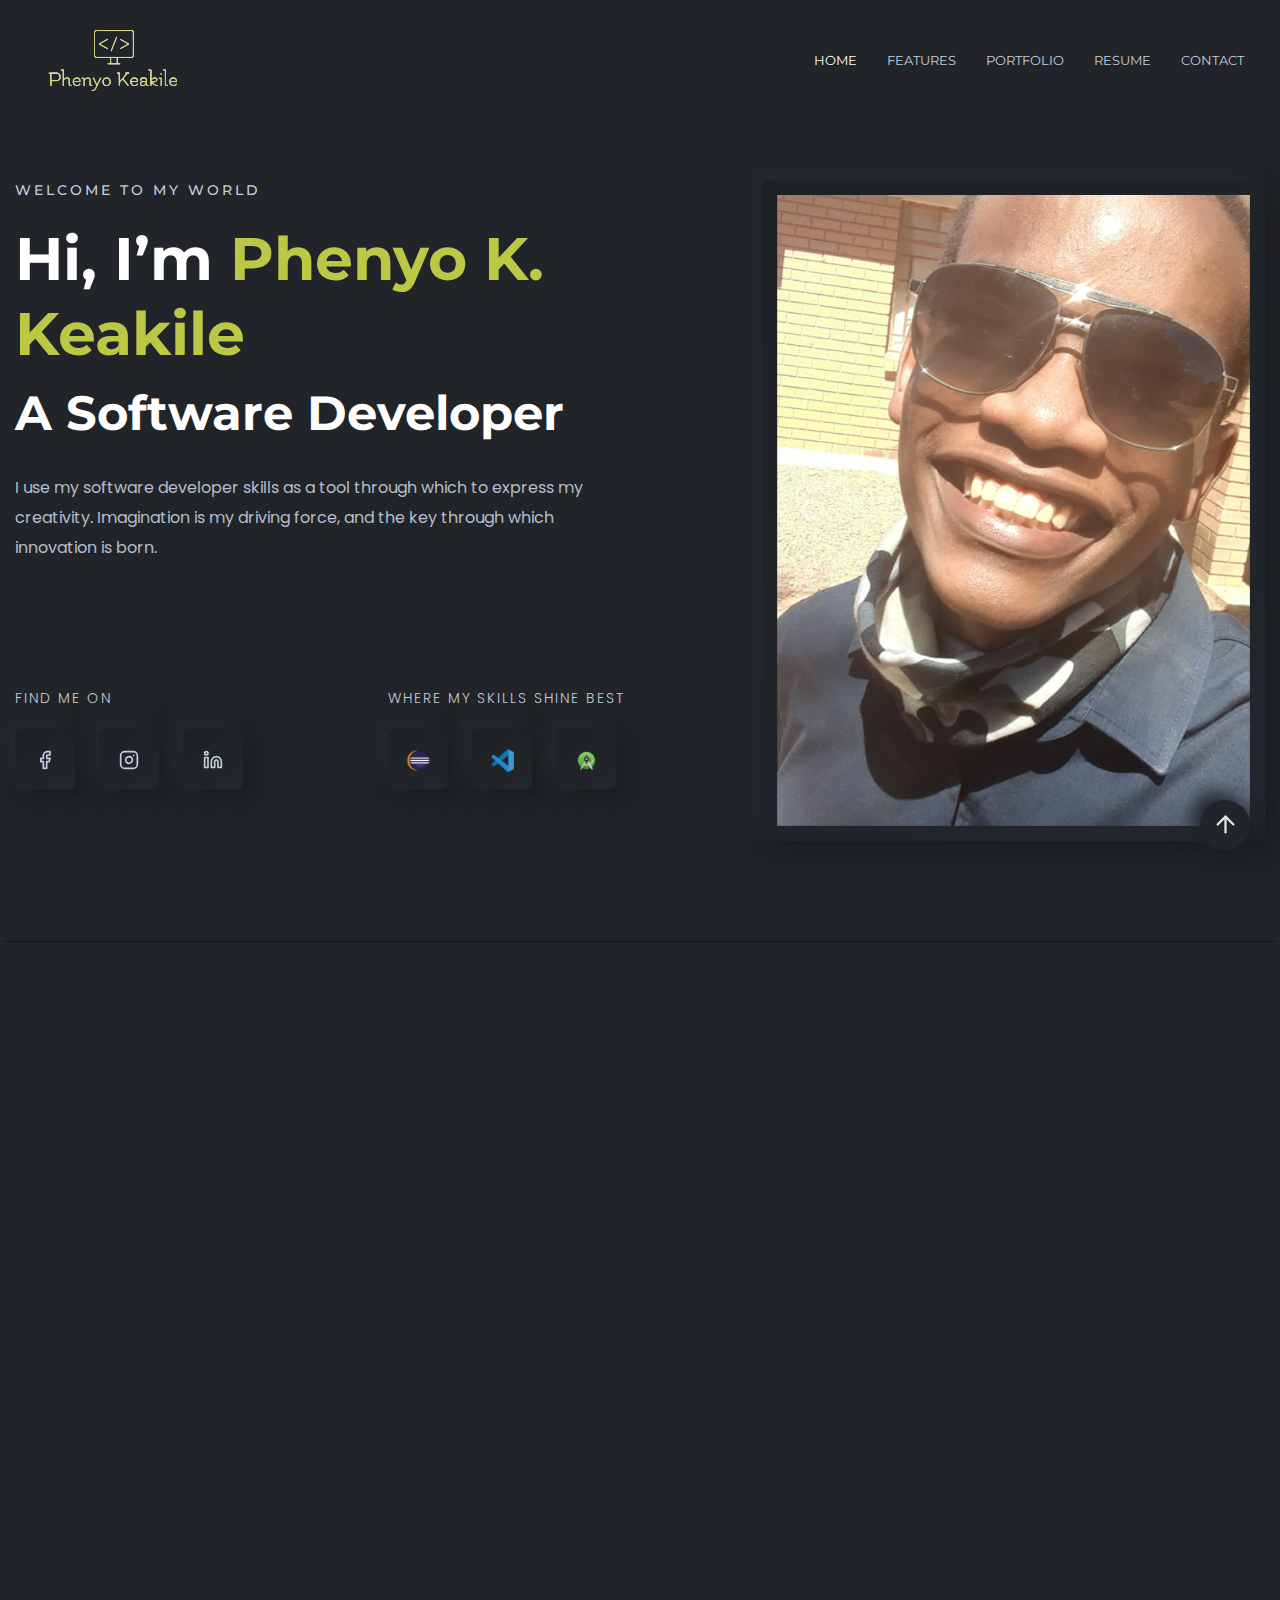
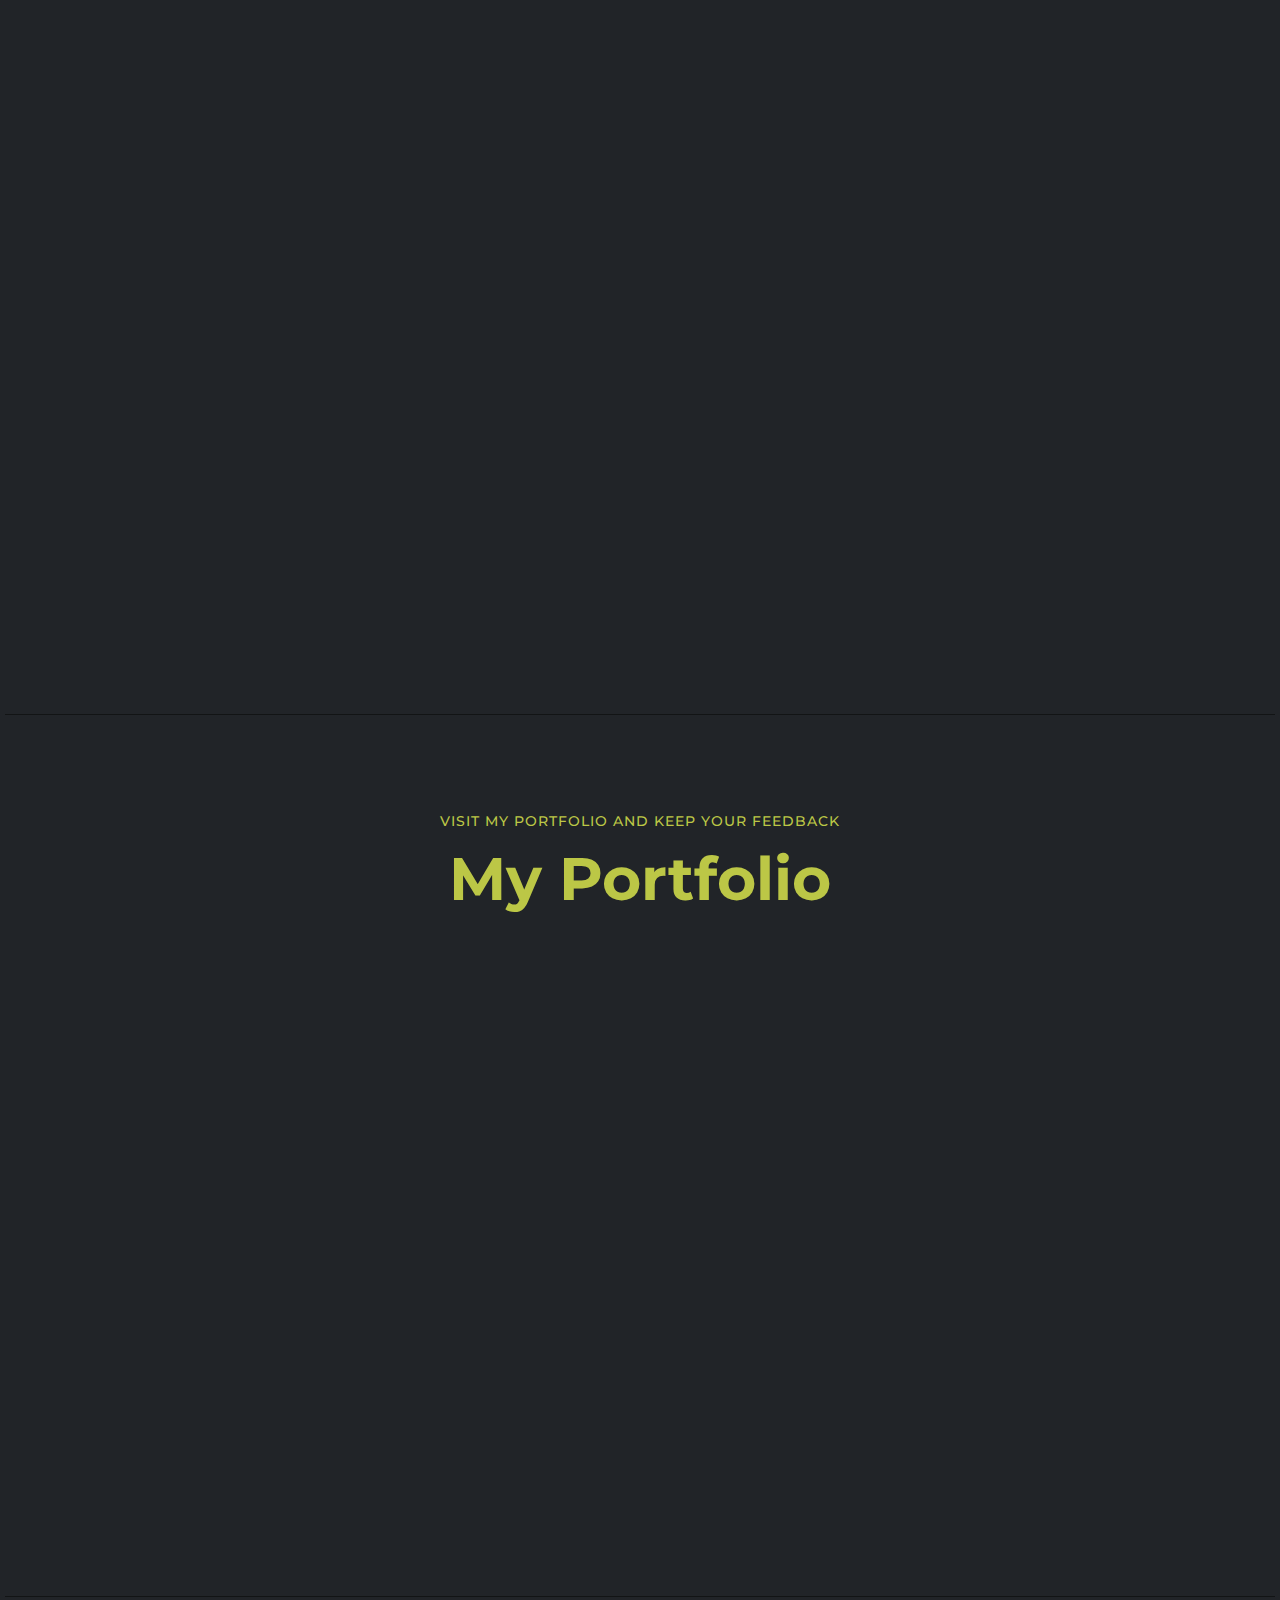
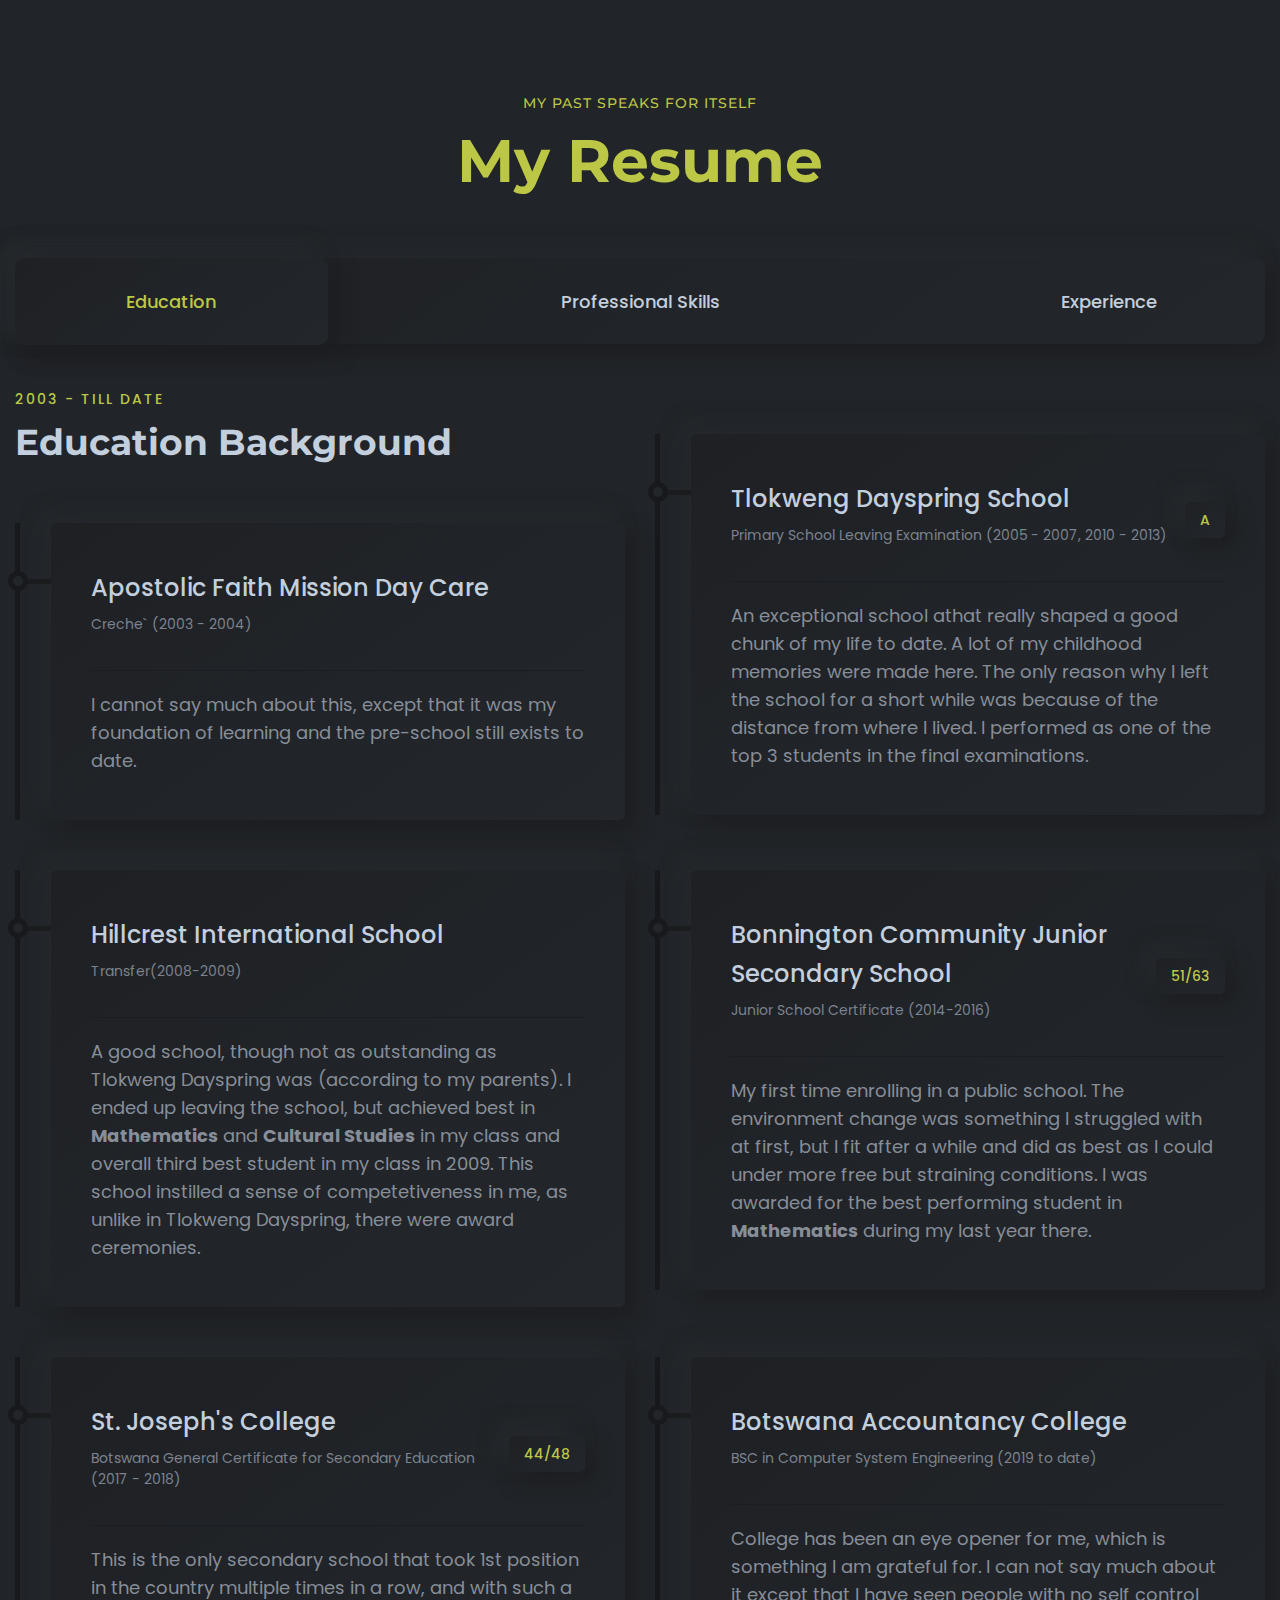
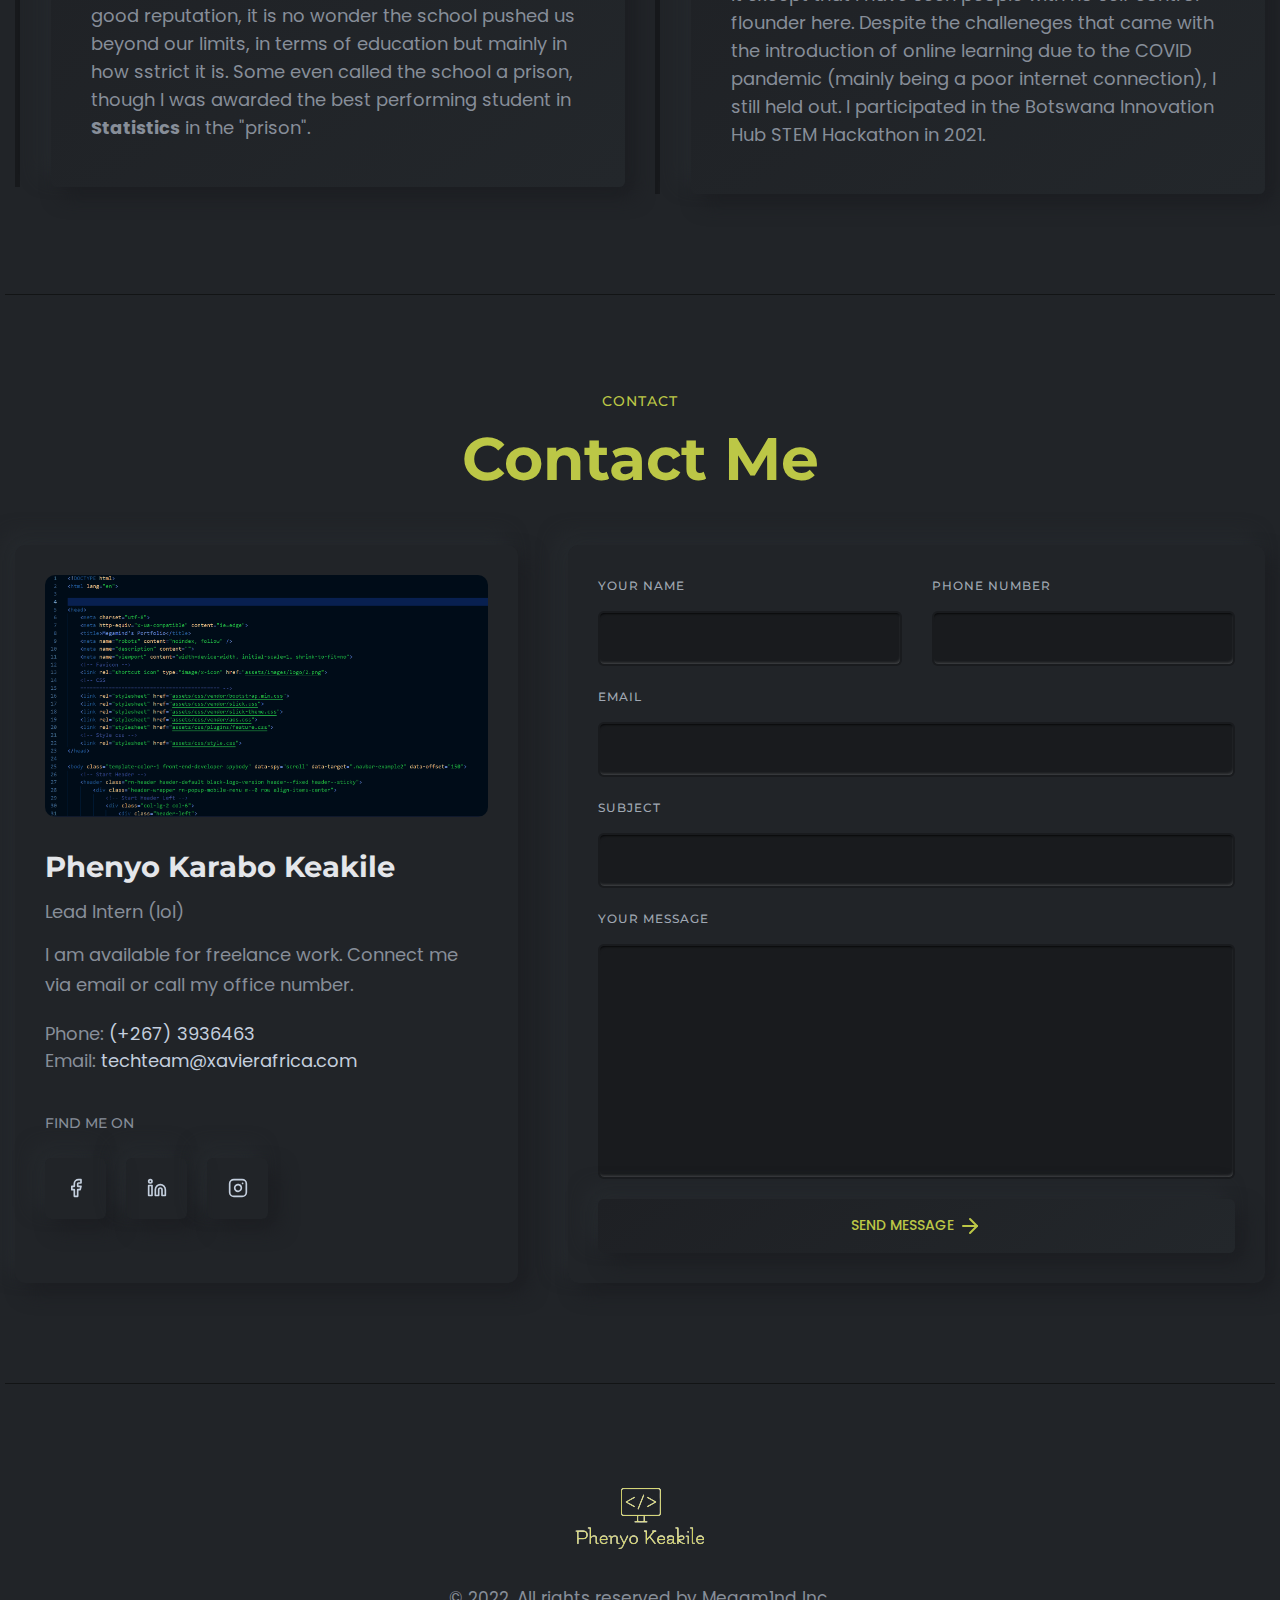
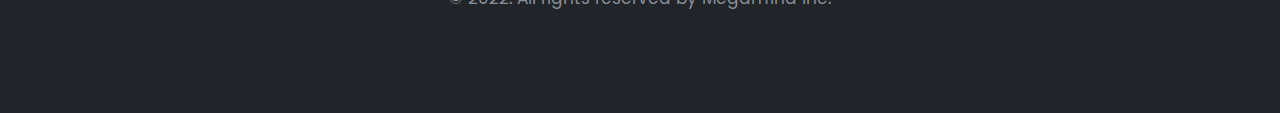
<file: index.html>
<!DOCTYPE html>
<html lang="en">

<head>
    <meta charset="utf-8">
    <meta http-equiv="x-ua-compatible" content="ie=edge">
    <title>Megamind's Portfolio</title>
    <meta name="robots" content="noindex, follow" />
    <meta name="description" content="">
    <meta name="viewport" content="width=device-width, initial-scale=1, shrink-to-fit=no">
    <!-- Favicon -->
    <link rel="shortcut icon" type="image/x-icon" href="assets/images/logo/2.png">
    <!-- CSS 
    ============================================ -->
    <link rel="stylesheet" href="assets/css/vendor/bootstrap.min.css">
    <link rel="stylesheet" href="assets/css/vendor/slick.css">
    <link rel="stylesheet" href="assets/css/vendor/slick-theme.css">
    <link rel="stylesheet" href="assets/css/vendor/aos.css">
    <link rel="stylesheet" href="assets/css/plugins/feature.css">
    <!-- Style css -->
    <link rel="stylesheet" href="assets/css/style.css">
</head>

<body class="template-color-1 front-end-developer spybody" data-spy="scroll" data-target=".navbar-example2" data-offset="150">
    <!-- Start Header -->
    <header class="rn-header haeder-default black-logo-version header--fixed header--sticky">
        <div class="header-wrapper rn-popup-mobile-menu m--0 row align-items-center">
            <!-- Start Header Left -->
            <div class="col-lg-2 col-6">
                <div class="header-left">
                    <div class="logo">
                        <a href="index-politician.html">
                            <img src="assets/images/logo/lolo1-removebg-preview.png" alt="logo">
                        </a>
                    </div>
                </div>
            </div>
            <!-- End Header Left -->
            <!-- Start Header Center -->
            <div class="col-lg-10 col-6">
                <div class="header-center">
                    <nav id="sideNav" class="mainmenu-nav navbar-example2 d-none d-xl-block">
                        <!-- Start Mainmanu Nav -->
                        <ul class="primary-menu nav nav-pills">
                            <li class="nav-item"><a class="nav-link smoth-animation active" href="#home">Home</a></li>
                            <li class="nav-item"><a class="nav-link smoth-animation" href="#features">Features</a></li>
                            <li class="nav-item"><a class="nav-link smoth-animation" href="#portfolio">Portfolio</a></li>
                            <li class="nav-item"><a class="nav-link smoth-animation" href="#resume">Resume</a></li>
                            <li class="nav-item"><a class="nav-link smoth-animation" href="#contacts">Contact</a></li>
                        </ul>
                        <!-- End Mainmanu Nav -->
                    </nav>

                </div>
            </div>
            <!-- End Header Center -->
        </div>
    </header>
    <!-- End Header Area -->

    <!-- Start Popup Mobile Menu  -->
    <div class="popup-mobile-menu">
        <div class="inner">
            <div class="menu-top">
                <div class="menu-header">
                    <a class="logo" href="index-2.html">
                        <img src="assets/images/logo/lolo1.png" alt="Personal Portfolio">
                    </a>
                    <div class="close-button">
                        <button class="close-menu-activation close"><i data-feather="x"></i></button>
                    </div>
                </div>
            </div>
            <div class="content">
                <ul class="primary-menu nav nav-pills">
                    <li class="nav-item"><a class="nav-link smoth-animation active" href="#home">Home</a></li>
                    <li class="nav-item"><a class="nav-link smoth-animation" href="#features">Features</a></li>
                    <li class="nav-item"><a class="nav-link smoth-animation" href="#portfolio">Portfolio</a></li>
                    <li class="nav-item"><a class="nav-link smoth-animation" href="#resume">Resume</a></li>
                    <li class="nav-item"><a class="nav-link smoth-animation" href="#contacts">Contact</a></li>
                </ul>
                <!-- social sharea area -->
                <div class="social-share-style-1 mt--40">
                    <span class="title">find with me</span>
                    <ul class="social-share d-flex liststyle">
                        <li class="facebook"><a href="#"><svg xmlns="http://www.w3.org/2000/svg" width="24" height="24" viewBox="0 0 24 24" fill="none" stroke="currentColor" stroke-width="2" stroke-linecap="round" stroke-linejoin="round" class="feather feather-facebook">
                                    <path d="M18 2h-3a5 5 0 0 0-5 5v3H7v4h3v8h4v-8h3l1-4h-4V7a1 1 0 0 1 1-1h3z"></path>
                                </svg></a>
                        </li>
                        <li class="instagram"><a href="#"><svg xmlns="http://www.w3.org/2000/svg" width="24" height="24" viewBox="0 0 24 24" fill="none" stroke="currentColor" stroke-width="2" stroke-linecap="round" stroke-linejoin="round" class="feather feather-instagram">
                                    <rect x="2" y="2" width="20" height="20" rx="5" ry="5"></rect>
                                    <path d="M16 11.37A4 4 0 1 1 12.63 8 4 4 0 0 1 16 11.37z"></path>
                                    <line x1="17.5" y1="6.5" x2="17.51" y2="6.5"></line>
                                </svg></a>
                        </li>
                        <li class="linkedin"><a href="#"><svg xmlns="http://www.w3.org/2000/svg" width="24" height="24" viewBox="0 0 24 24" fill="none" stroke="currentColor" stroke-width="2" stroke-linecap="round" stroke-linejoin="round" class="feather feather-linkedin">
                                    <path d="M16 8a6 6 0 0 1 6 6v7h-4v-7a2 2 0 0 0-2-2 2 2 0 0 0-2 2v7h-4v-7a6 6 0 0 1 6-6z"></path>
                                    <rect x="2" y="9" width="4" height="12"></rect>
                                    <circle cx="4" cy="4" r="2"></circle>
                                </svg></a>
                        </li>
                    </ul>
                </div>
                <!-- end -->
            </div>
        </div>
    </div>
    <!-- End Popup Mobile Menu  -->

    <!-- Start Main Page Wrapper -->
    <main class="main-page-wrapper">

        <!-- Start Slider Area -->
        <div class="rn-slider-area" id="home">

            <!-- Start Slider Area -->
            <div class="rn-slider-area">
                <div class="slide slider-style-2">
                    <div class="container">
                        <div class="row row--30">
                            <div class="order-2 order-lg-1 col-lg-7 mt_md--40 mt_sm--40">
                                <div class="content">
                                    <div class="inner">
                                        <span class="subtitle">Welcome to my world</span>
                                        <h1 class="title">Hi, I’m <span>Phenyo K. Keakile</span><br><span
                                                class="span"> A Software Developer </span></h1>
                                        <div>
                                            <p class="description">I use my software developer skills as a
                                                tool through which to express my creativity. Imagination 
                                                is my driving force, and the key through which innovation is 
                                                born.</p>
                                        </div>
                                    </div>
                                    <div class="row">
                                        <div class="col-lg-6 col-xl-6 col-md-6 col-sm-6 col-12">
                                            <div class="social-share-inner-left">
                                                <span class="title">find me on</span>
                                                <ul class="social-share d-flex liststyle">
                                                    <li class="facebook"><a href="#"><i data-feather="facebook"></i></a>
                                                    </li>
                                                    <li class="instagram"><a href="#"><i
                                                                data-feather="instagram"></i></a>
                                                    </li>
                                                    <li class="linkedin"><a href="#"><i data-feather="linkedin"></i></a>
                                                    </li>
                                                </ul>
                                            </div>
                                        </div>
                                        <div class="col-lg-6 col-xl-6 col-md-6 col-sm-6 col-12 mt_mobile--30">
                                            <div class="skill-share-inner">
                                                <span class="title">Where my skills shine best</span>
                                                <ul class="skill-share d-flex liststyle">
                                                    <li><img src="assets/images/icons/1.png" alt="Icons Images">
                                                    </li>
                                                    <li><img src="assets/images/icons/2.png" alt="Icons Images">
                                                    </li>
                                                    <li><img src="assets/images/icons/3.png" alt="Icons Images">
                                                    </li>
                                                </ul>
                                            </div>
                                        </div>
                                    </div>
                                </div>
                            </div>

                            <div class="order-1 order-lg-2 col-lg-5">
                                <div id="carouselExampleControls" class="carousel slide" data-ride="carousel">
                                    <div class="carousel-inner ">
                                        <div class="carousel-item inner active">
                                            <img class="d-block w-100" src="assets/images/slider/banner-16.jpg" alt="First slide">
                                        </div>
                                        <div class="carousel-item">
                                            <img class="d-block w-100" src="assets/images/slider/banner-17.jpg" alt="Second slide">
                                        </div>
                                    </div>

                                    <a class="carousel-control-prev" href="#carouselExampleControls" role="button" data-slide="prev">
                                        <span class="" aria-hidden="true"> <i data-feather="chevron-left"></i> </span>
                                        <span class="sr-only">Previous</span>
                                    </a>
                                    <a class="carousel-control-next" href="#carouselExampleControls" role="button" data-slide="next">
                                        <span class="" aria-hidden="true"> <i data-feather="chevron-right"></i> </span>
                                        <span class="sr-only">Next</span>
                                    </a>
                                </div>
                            </div>
                        </div>
                    </div>
                </div>
            </div>
            <!-- End Slider Area -->

        </div>
        <!-- End Slider Area -->

        <!-- Start Features Area -->
        <div class="rn-service-area rn-section-gap section-separator" id="features">
            <div class="container">
                <div class="row">
                    <div class="col-lg-12">
                        <div class="section-title text-left" data-aos="fade-up" data-aos-duration="500" data-aos-delay="100" data-aos-once="true">
                            <span class="subtitle">Features</span>
                            <h2 class="title">My Capabilities</h2>
                        </div>
                    </div>
                </div>
                <div class="row row--25 mt_md--10 mt_sm--10">

                    <!-- Start Single Service -->
                    <div data-aos="fade-up" data-aos-duration="500" data-aos-delay="100" data-aos-once="true" class="col-lg-6 col-xl-4 col-md-6 col-sm-12 col-12 mt--50 mt_md--30 mt_sm--30">
                        <div class="rn-service">
                            <div class="inner">
                                <div class="icon">
                                    <i data-feather="menu"></i>
                                </div>
                                <div class="content">
                                    <h4 class="title"><a href="#">Software Programming</a></h4>
                                    <p class="description">Several programming languages at my disposal plus
                                        constant application of my programming skills and years of experience
                                        result in my promise to deliver world-standard programming on both the
                                        front and back-end of a given project.</p>
                                    <a class="read-more-button" href="#"><i class="feather-arrow-right"></i></a>
                                </div>
                            </div>
                            <a class="over-link" href="#"></a>
                        </div>
                    </div>
                    <!-- End SIngle Service -->
                    <!-- Start Single Service -->
                    <div data-aos="fade-up" data-aos-duration="500" data-aos-delay="300" data-aos-once="true" class="col-lg-6 col-xl-4 col-md-6 col-sm-12 col-12 mt--50 mt_md--30 mt_sm--30">
                        <div class="rn-service">
                            <div class="inner">
                                <div class="icon">
                                    <i data-feather="book-open"></i>
                                </div>
                                <div class="content">
                                    <h4 class="title"><a href="#">Professional Documentation</a></h4>
                                    <p class="description"> Through the use of TeXStudio and similar software, my
                                        documentations are not only well-done, but even more presentable and enhanced
                                        than your everyday PDFs or Word documents.</p>
                                    <a class="read-more-button" href="#"><i class="feather-arrow-right"></i></a>
                                </div>
                            </div>
                            <a class="over-link" href="#"></a>
                        </div>
                    </div>
                    <!-- End SIngle Service -->
                    <!-- Start Single Service -->
                    <div data-aos="fade-up" data-aos-duration="500" data-aos-delay="500" data-aos-once="true" class="col-lg-6 col-xl-4 col-md-6 col-sm-12 col-12 mt--50 mt_md--30 mt_sm--30">
                        <div class="rn-service">
                            <div class="inner">
                                <div class="icon">
                                    <i data-feather="tv"></i>
                                </div>
                                <div class="content">
                                    <h4 class="title"><a href="#">Video Editing And Production</a></h4>
                                    <p class="description">Through a plethora of video recording and editing software
                                        at my disposal, I am able to produce videos of various qualities.</p>
                                    <a class="read-more-button" href="#"><i class="feather-arrow-right"></i></a>
                                </div>
                            </div>
                            <a class="over-link" href="#"></a>
                        </div>
                    </div>
                    <!-- End SIngle Service -->
                    <!-- Start Single Service -->
                    <div data-aos="fade-up" data-aos-duration="500" data-aos-delay="100" data-aos-once="true" class="col-lg-6 col-xl-4 col-md-6 col-sm-12 col-12 mt--50 mt_md--30 mt_sm--30">
                        <div class="rn-service">
                            <div class="inner">
                                <div class="icon">
                                    <i data-feather="twitch"></i>
                                </div>
                                <div class="content">
                                    <h4 class="title"><a href="#">Computer Technician</a></h4>
                                    <p class="description">Given thay I use a computer for most of my projects,
                                        it's only acceptable that my computer and any other around me has
                                        well-functioning hardware. If that is not the case, I can disassemble
                                        and reassemble a computer from a functioning device to individual parts
                                        to diagnose the problem and fix it as soon as possible.
                                    </p>
                                    <a class="read-more-button" href="#"><i class="feather-arrow-right"></i></a>
                                </div>
                            </div>
                            <a class="over-link" href="#"></a>
                        </div>
                    </div>
                    <!-- End SIngle Service -->
                    <!-- Start Single Service -->
                    <div data-aos="fade-up" data-aos-duration="500" data-aos-delay="300" data-aos-once="true" class="col-lg-6 col-xl-4 col-md-6 col-sm-12 col-12 mt--50 mt_md--30 mt_sm--30">
                        <div class="rn-service">
                            <div class="inner">
                                <div class="icon">
                                    <i data-feather="wifi"></i>
                                </div>
                                <div class="content">
                                    <h4 class="title"><a href="#">Networking Technician</a></h4>
                                    <p class="description">I am responsible for designing, implementing,
                                         monitoring and managing the local and wide area networks of an 
                                         organisation to ensure maximum uptime for users. With a CISCO CCNA1
                                         certificate, I am a young networker willing to learn more.</p>
                                    <a class="read-more-button" href="#"><i class="feather-arrow-right"></i></a>
                                </div>
                            </div>
                            <a class="over-link" href="#"></a>
                        </div>
                    </div>
                    <!-- End SIngle Service -->
                    <!-- Start Single Service -->
                    <div data-aos="fade-up" data-aos-duration="500" data-aos-delay="500" data-aos-once="true" class="col-lg-6 col-xl-4 col-md-6 col-sm-12 col-12 mt--50 mt_md--30 mt_sm--30">
                        <div class="rn-service">
                            <div class="inner">
                                <div class="icon">
                                    <i data-feather="slack"></i>
                                </div>
                                <div class="content">
                                    <h4 class="title"><a href="#">Graphics Design</a></h4>
                                    <p class="description">I create visual text and imagery concepts,
                                         by hand or using computer software, to communicate ideas that inspire,
                                          inform, or captivate the end-users. I develop the overall layout and
                                           production design for advertisements, brochures, magazines, and corporate
                                            reports, etc.</p>
                                    <a class="read-more-button" href="#"><i class="feather-arrow-right"></i></a>
                                </div>
                            </div>
                            <a class="over-link" href="#"></a>
                        </div>
                    </div>
                    <!-- End SIngle Service -->

                </div>
            </div>
        </div>
        <!-- End Features Area  -->

        <!-- Start Portfolio Area -->
        <div class="rn-portfolio-area rn-section-gap section-separator" id="portfolio">
            <div class="container">
                <div class="row">
                    <div class="col-lg-12">
                        <div class="section-title text-center">
                            <span class="subtitle">Visit my portfolio and keep your feedback</span>
                            <h2 class="title">My Portfolio</h2>
                        </div>
                    </div>
                </div>

                <div class="row row--25 mt--10 mt_md--10 mt_sm--10">
                    <!-- Start Single Portfolio -->
                    <div data-aos="fade-up" data-aos-delay="100" data-aos-once="true" class="col-lg-6 col-xl-4 col-md-6 col-12 mt--50 mt_md--30 mt_sm--30">
                        <div class="rn-portfolio" data-toggle="modal" data-target="#exampleModalCenter">
                            <div class="inner">
                                <div class="thumbnail">
                                    <a href="javascript:void(0)">
                                        <img src="assets/images/portfolio/1.png" alt="Personal Portfolio Images">
                                    </a>
                                </div>
                                <div class="content">
                                    <div class="category-info">
                                        <div class="category-list">
                                            <a href="javascript:void(0)">Website</a>
                                        </div>
                                        <div class="meta">
                                            <span><a href="javascript:void(0)"><i class="feather-heart"></i></a>
                                                600</span>
                                        </div>
                                    </div>
                                    <h4 class="title"><a href="javascript:void(0)">Botswana Agricultural Marketing Board <i
                                                class="feather-arrow-up-right"></i></a></h4>
                                </div>
                            </div>
                        </div>
                    </div>
                    <!-- End Single Portfolio -->

                    <!-- Start Single Portfolio -->
                    <div data-aos="fade-up" data-aos-delay="300" data-aos-once="true" class="col-lg-6 col-xl-4 col-md-6 col-12 mt--50 mt_md--30 mt_sm--30">
                        <div class="rn-portfolio" data-toggle="modal" data-target="#exampleModalCenter">
                            <div class="inner">
                                <div class="thumbnail">
                                    <a href="javascript:void(0)">
                                        <img src="assets/images/portfolio/2.png" alt="Personal Portfolio Images">
                                    </a>
                                </div>
                                <div class="content">
                                    <div class="category-info">
                                        <div class="category-list">
                                            <a href="javascript:void(0)">Chatbot</a>
                                        </div>
                                        <div class="meta">
                                            <span><a href="javascript:void(0)"><i class="feather-heart"></i></a>
                                                750</span>
                                        </div>
                                    </div>
                                    <h4 class="title"><a href="javascript:void(0)">Panda Bricks (Pty) Ltd Botswana
                                        <i class="feather-arrow-up-right"></i></a></h4>
                                </div>
                            </div>
                        </div>
                    </div>
                    <!-- End Single Portfolio -->

                    <!-- Start Single Portfolio -->
                    <div data-aos="fade-up" data-aos-delay="500" data-aos-once="true" class="col-lg-6 col-xl-4 col-md-6 col-12 mt--50 mt_md--30 mt_sm--30">
                        <div class="rn-portfolio" data-toggle="modal" data-target="#exampleModalCenter">
                            <div class="inner">
                                <div class="thumbnail">
                                    <a href="javascript:void(0)">
                                        <img src="assets/images/portfolio/3.png" alt="Personal Portfolio Images">
                                    </a>
                                </div>
                                <div class="content">
                                    <div class="category-info">
                                        <div class="category-list">
                                            <a href="javascript:void(0)">Chatbot</a>
                                        </div>
                                        <div class="meta">
                                            <span><a href="javascript:void(0)"><i class="feather-heart"></i></a>
                                                630</span>
                                        </div>
                                    </div>
                                    <h4 class="title"><a href="javascript:void(0)">Botswana Accountancy College
                                            <i class="feather-arrow-up-right"></i></a></h4>
                                </div>
                            </div>
                        </div>
                    </div>
                    <!-- End Single Portfolio -->
                </div>
            </div>
        </div>
        <!-- End portfolio Area -->

        <!-- Start Resume Area -->
        <div class="rn-resume-area rn-section-gap section-separator" id="resume">
            <div class="container">
                <div class="row">
                    <div class="col-lg-12">
                        <div class="section-title text-center">
                            <span class="subtitle">My Past Speaks For Itself</span>
                            <h2 class="title">My Resume</h2>
                        </div>
                    </div>
                </div>
                <div class="row mt--45">
                    <div class="col-lg-12">
                        <ul class="rn-nav-list nav nav-tabs" id="myTabs" role="tablist">
                            <li class="nav-item">
                                <a class="nav-link active" id="education-tab" data-toggle="tab" href="#education" role="tab" aria-controls="education" aria-selected="true">education</a>
                            </li>
                            <li class="nav-item">
                                <a class="nav-link" id="professional-tab" data-toggle="tab" href="#professional" role="tab" aria-controls="professional" aria-selected="false">professional
                                    Skills</a>
                            </li>
                            <li class="nav-item">
                                <a class="nav-link" id="experience-tab" data-toggle="tab" href="#experience" role="tab" aria-controls="experience" aria-selected="false">experience</a>
                            </li>
                        </ul>
                        <!-- Start Tab Content Wrapper  -->
                        <div class="rn-nav-content tab-content" id="myTabContents">
                            <!-- Start Single Tab  -->
                            <div class="tab-pane show active fade single-tab-area" id="education" role="tabpanel" aria-labelledby="education-tab">
                                <div class="personal-experience-inner mt--40">
                                    <div class="row">
                                        <!-- Start Skill List Area  -->
                                        <div class="col-lg-6 col-md-12 col-12">
                                            <div class="content">
                                                <span class="subtitle">2003 - TILL DATE</span>
                                                <h4 class="maintitle">Education Background</h4>
                                                <div class="experience-list">

                                                    <!-- Start Single List  -->
                                                    <div class="resume-single-list">
                                                        <div class="inner">
                                                            <div class="heading">
                                                                <div class="title">
                                                                    <h4>Apostolic Faith Mission Day Care</h4>
                                                                    <span>Creche` (2003 - 2004)</span>
                                                                </div>
                                                            </div>
                                                            <p class="description">I cannot say much about this,
                                                                except that it was my foundation of learning
                                                                and the pre-school still exists to date.
                                                            </p>
                                                        </div>
                                                    </div>
                                                    <!-- End Single List  -->
                                                </div>
                                            </div>
                                        </div>
                                        <!-- End Skill List Area  -->

                                        <!-- Start Skill List Area  -->
                                        <div class="col-lg-6 col-md-12 col-12">
                                            <div class="content">
                                                <div class="experience-list">

                                                    <!-- Start Single List  -->
                                                    <div class="resume-single-list">
                                                        <div class="inner">
                                                            <div class="heading">
                                                                <div class="title">
                                                                    <h4> Tlokweng Dayspring School</h4>
                                                                    <span>Primary School Leaving Examination (2005 - 2007, 2010 - 2013)</span>
                                                                </div>
                                                                <div class="date-of-time">
                                                                    <span>A</span>
                                                                </div>
                                                            </div>
                                                            <p class="description">An exceptional school athat really shaped a good
                                                                chunk of my life to date. A lot of my childhood memories were made 
                                                                here. The only reason why I left the school for a short while was
                                                                 because of the distance from where I lived. I performed as one of the
                                                                 top 3 students in the final examinations.
                                                            </p>
                                                        </div>
                                                    </div>
                                                    <!-- End Single List  -->
                                                </div>
                                            </div>
                                        </div>
                                        <!-- End Skill List Area  -->

                                        <!-- Start Skill List Area  -->
                                        <div class="col-lg-6 col-md-12 col-12">
                                            <div class="content">
                                                <div class="experience-list">

                                                    <!-- Start Single List  -->
                                                    <div class="resume-single-list">
                                                        <div class="inner">
                                                            <div class="heading">
                                                                <div class="title">
                                                                    <h4>Hillcrest International School</h4>
                                                                    <span>Transfer(2008-2009)</span>
                                                                </div>
                                                            </div>
                                                            <p class="description"> A good school, though not as outstanding
                                                                as Tlokweng Dayspring was (according to my parents). I ended up
                                                                 leaving the school, but achieved best in <strong>Mathematics</strong>
                                                                  and <strong>Cultural Studies</strong> in my class and overall third 
                                                                  best student in my class in 2009. This school instilled a sense of 
                                                                  competetiveness in me, as unlike in Tlokweng Dayspring, there were award
                                                                   ceremonies.
                                                            </p>
                                                        </div>
                                                    </div>
                                                    <!-- End Single List  -->
                                                </div>
                                            </div>
                                        </div>
                                        <!-- End Skill List Area  -->

                                        <!-- Start Skill List Area  -->
                                        <div class="col-lg-6 col-md-12 col-12">
                                            <div class="content">
                                                <div class="experience-list">

                                                    <!-- Start Single List  -->
                                                    <div class="resume-single-list">
                                                        <div class="inner">
                                                            <div class="heading">
                                                                <div class="title">
                                                                    <h4>Bonnington Community Junior Secondary School</h4>
                                                                    <span>Junior School Certificate (2014-2016)</span>
                                                                </div>
                                                                <div class="date-of-time">
                                                                    <span>51/63</span>
                                                                </div>
                                                            </div>
                                                            <p class="description">My first time enrolling in a public school.
                                                                The environment change was something I struggled with at first,
                                                                but I fit after a while and did as best as I could under more
                                                                 free but straining conditions. I was awarded for the best
                                                                 performing student in <strong>Mathematics</strong> during 
                                                                 my last year there. 
                                                            </p>
                                                        </div>
                                                    </div>
                                                    <!-- End Single List  -->
                                                </div>
                                            </div>
                                        </div>
                                        <!-- End Skill List Area  -->

                                        <!-- Start Skill List Area  -->
                                        <div class="col-lg-6 col-md-12 col-12">
                                            <div class="content">
                                                <div class="experience-list">

                                                    <!-- Start Single List  -->
                                                    <div class="resume-single-list">
                                                        <div class="inner">
                                                            <div class="heading">
                                                                <div class="title">
                                                                    <h4>St. Joseph's College</h4>
                                                                    <span>Botswana General Certificate for Secondary Education (2017 - 2018)</span>
                                                                </div>
                                                                <div class="date-of-time">
                                                                    <span>44/48</span>
                                                                </div>
                                                            </div>
                                                            <p class="description">This is the only secondary school that took 1st
                                                                 position in the country multiple times in a row, and with such
                                                                 a good reputation, it is no wonder the school pushed us beyond our limits,
                                                                  in terms of education but mainly in how sstrict it is. Some 
                                                                even called the school a prison, though I was awarded the best
                                                                performing student in <strong>Statistics</strong> in the "prison".</p>
                                                        </div>
                                                    </div>
                                                    <!-- End Single List  -->
                                                </div>
                                            </div>
                                        </div>
                                        <!-- End Skill List Area  -->
                                        
                                        <!-- Start Skill List Area  -->
                                        <div class="col-lg-6 col-md-12 col-12">
                                            <div class="content">
                                                <div class="experience-list">
                                                    <!-- Start Single List  -->
                                                    <div class="resume-single-list">
                                                        <div class="inner">
                                                            <div class="heading">
                                                                <div class="title">
                                                                    <h4>Botswana Accountancy College</h4>
                                                                    <span>BSC in Computer System Engineering (2019 to date)</span>
                                                                </div>
                                                            </div>
                                                            <p class="description">College has been an eye opener for me, which
                                                                is something I am grateful for. I can not say much about it except
                                                                 that I have seen people with no self control flounder here. Despite
                                                                 the challeneges that came with the introduction of online learning 
                                                                 due to the COVID pandemic (mainly being a poor internet connection),
                                                                  I still held out. I participated in the Botswana Innovation Hub STEM 
                                                                 Hackathon in 2021.
                                                            </p>
                                                        </div>
                                                    </div>
                                                    <!-- End Single List  -->
                                                </div>
                                            </div>
                                        </div>
                                        <!-- End Skill List Area  -->
                                    </div>
                                </div>
                            </div>
                            <!-- End Single Tab  -->

                            <!-- Start Single Tab  -->
                            <div class="tab-pane fade " id="professional" role="tabpanel" aria-labelledby="professional-tab">
                                <div class="personal-experience-inner mt--40">
                                    <div class="row row--40">

                                        <!-- Start Single Progressbar  -->
                                        <div class="col-lg-6 col-md-6 col-12">
                                            <div class="progress-wrapper">
                                                <div class="content">
                                                    <span class="subtitle">Features</span>
                                                    <h4 class="maintitle">Design Skill</h4>
                                                    <!-- Start Single Progress Charts -->
                                                    <div class="progress-charts">
                                                        <h6 class="heading heading-h6">PHOTOSHOT</h6>
                                                        <div class="progress">
                                                            <div class="progress-bar wow fadeInLeft" data-wow-duration="2.5s" data-wow-delay=".3s" role="progressbar" style="width: 100%" aria-valuenow="85" aria-valuemin="0" aria-valuemax="100"><span
                                                            class="percent-label">100%</span></div>
                                                        </div>
                                                    </div>
                                                    <!-- End Single Progress Charts -->

                                                    <!-- Start Single Progress Charts -->
                                                    <div class="progress-charts">
                                                        <h6 class="heading heading-h6">OBS</h6>
                                                        <div class="progress">
                                                            <div class="progress-bar wow fadeInLeft" data-wow-duration="2.6s" data-wow-delay=".4s" role="progressbar" style="width: 95%" aria-valuenow="85" aria-valuemin="0" aria-valuemax="100"><span
                                                            class="percent-label">95%</span></div>
                                                        </div>
                                                    </div>
                                                    <!-- End Single Progress Charts -->

                                                    <!-- Start Single Progress Charts -->
                                                    <div class="progress-charts">
                                                        <h6 class="heading heading-h6">GIMP</h6>
                                                        <div class="progress">
                                                            <div class="progress-bar wow fadeInLeft" data-wow-duration="2.7s" data-wow-delay=".5s" role="progressbar" style="width: 60%" aria-valuenow="85" aria-valuemin="0" aria-valuemax="100"><span
                                                            class="percent-label">60%</span></div>
                                                        </div>
                                                    </div>
                                                    <!-- End Single Progress Charts -->

                                                    <!-- Start Single Progress Charts -->
                                                    <div class="progress-charts">
                                                        <h6 class="heading heading-h6">INKSCAPE</h6>
                                                        <div class="progress">
                                                            <div class="progress-bar wow fadeInLeft" data-wow-duration="2.8s" data-wow-delay=".6s" role="progressbar" style="width: 70%" aria-valuenow="85" aria-valuemin="0" aria-valuemax="100"><span
                                                            class="percent-label">70%</span></div>
                                                        </div>
                                                    </div>
                                                    <!-- End Single Progress Charts -->

                                                    <!-- Start Single Progress Charts -->
                                                    <div class="progress-charts">
                                                        <h6 class="heading heading-h6">DESIGN</h6>
                                                        <div class="progress">
                                                            <div class="progress-bar wow fadeInLeft" data-wow-duration="2.9s" data-wow-delay=".7s" role="progressbar" style="width: 90%" aria-valuenow="85" aria-valuemin="0" aria-valuemax="100"><span
                                                            class="percent-label">90%</span></div>
                                                        </div>
                                                    </div>
                                                    <!-- End Single Progress Charts -->

                                                </div>
                                            </div>
                                        </div>
                                        <!-- End Single Progressbar  -->

                                        <!-- Start Single Progressbar  -->
                                        <div class="col-lg-6 col-md-6 col-12 mt_sm--60">
                                            <div class="progress-wrapper">
                                                <div class="content">
                                                    <span class="subtitle">Features</span>
                                                    <h4 class="maintitle">Development Skill</h4>
                                                    <!-- Start Single Progress Charts -->
                                                    <div class="progress-charts">
                                                        <h6 class="heading heading-h6">HTML</h6>
                                                        <div class="progress">
                                                            <div class="progress-bar wow fadeInLeft" data-wow-duration="2.5s" data-wow-delay=".3s" role="progressbar" style="width: 85%" aria-valuenow="85" aria-valuemin="0" aria-valuemax="100"><span
                                                            class="percent-label">85%</span></div>
                                                        </div>
                                                    </div>
                                                    <!-- End Single Progress Charts -->

                                                    <!-- Start Single Progress Charts -->
                                                    <div class="progress-charts">
                                                        <h6 class="heading heading-h6">CSS</h6>
                                                        <div class="progress">
                                                            <div class="progress-bar wow fadeInLeft" data-wow-duration="2.6s" data-wow-delay=".4s" role="progressbar" style="width: 80%" aria-valuenow="85" aria-valuemin="0" aria-valuemax="100"><span
                                                            class="percent-label">80%</span></div>
                                                        </div>
                                                    </div>
                                                    <!-- End Single Progress Charts -->

                                                    <!-- Start Single Progress Charts -->
                                                    <div class="progress-charts">
                                                        <h6 class="heading heading-h6">JAVASCRIPT</h6>
                                                        <div class="progress">
                                                            <div class="progress-bar wow fadeInLeft" data-wow-duration="2.7s" data-wow-delay=".5s" role="progressbar" style="width: 90%" aria-valuenow="85" aria-valuemin="0" aria-valuemax="100"><span
                                                            class="percent-label">90%</span></div>
                                                        </div>
                                                    </div>
                                                    <!-- End Single Progress Charts -->

                                                    <!-- Start Single Progress Charts -->
                                                    <div class="progress-charts">
                                                        <h6 class="heading heading-h6">PHP</h6>
                                                        <div class="progress">
                                                            <div class="progress-bar wow fadeInLeft" data-wow-duration="2.8s" data-wow-delay=".6s" role="progressbar" style="width: 75%" aria-valuenow="85" aria-valuemin="0" aria-valuemax="100"><span
                                                            class="percent-label">75%</span></div>
                                                        </div>
                                                    </div>
                                                    <!-- End Single Progress Charts -->

                                                    <!-- Start Single Progress Charts -->
                                                    <div class="progress-charts">
                                                        <h6 class="heading heading-h6">SOFTWARE</h6>
                                                        <div class="progress">
                                                            <div class="progress-bar wow fadeInLeft" data-wow-duration="2.9s" data-wow-delay=".7s" role="progressbar" style="width: 70%" aria-valuenow="85" aria-valuemin="0" aria-valuemax="100"><span
                                                            class="percent-label">70%</span></div>
                                                        </div>
                                                    </div>
                                                    <!-- End Single Progress Charts -->

                                                </div>
                                            </div>
                                        </div>
                                        <!-- End Single Progressbar  -->

                                    </div>
                                </div>
                            </div>
                            <!-- End Single Tab  -->

                            <!-- Start Single Tab  -->
                            <div class="tab-pane fade" id="experience" role="tabpanel" aria-labelledby="experience-tab">
                                <div class="personal-experience-inner mt--40">
                                    <div class="row">
                                        <!-- Start Skill List Area 2nd  -->
                                        <div class="col-lg-6 col-md-12 col-12 mt_md--60 mt_sm--60">
                                            <div class="content">
                                                <span class="subtitle">2021 TO DATE</span>
                                                <h4 class="maintitle">Job Experience</h4>
                                                <div class="experience-list">

                                                    <!-- Start Single List  -->
                                                    <div class="resume-single-list">
                                                        <div class="inner">
                                                            <div class="heading">
                                                                <div class="title">
                                                                    <h4>Xavier Africa</h4>
                                                                    <span>Software Programmer (2022-to date)</span>
                                                                </div>
                                                            </div>
                                                            <p class="description">I worked as an intern for my industrial
                                                                attachment course with former students of Botswana Accountancy
                                                                 College here.</p>
                                                        </div>
                                                    </div>
                                                </div>
                                            </div>
                                        </div>
                                        <!-- End Skill List Area  -->
                                    </div>
                                </div>
                            </div>
                            <!-- End Single Tab  -->
                        </div>
                    </div>
                </div>
            </div>
        </div>
        <!-- End Resume Area -->

        <!-- Start Contact section -->
        <div class="rn-contact-area rn-section-gap section-separator" id="contacts">
            <div class="container">
                <div class="row">
                    <div class="col-lg-12">
                        <div class="section-title text-center">
                            <span class="subtitle">Contact</span>
                            <h2 class="title">Contact Me</h2>
                        </div>
                    </div>
                </div>
                <div class="row mt--50 mt_md--40 mt_sm--40 mt-contact-sm">
                    <div class="col-lg-5">
                        <div class="contact-about-area">
                            <div class="thumbnail">
                                <img src="assets/images/contact/4.png" alt="contact-img">
                            </div>
                            <div class="title-area">
                                <h4 class="title">Phenyo Karabo Keakile</h4>
                                <span>Lead Intern (lol)</span>
                            </div>
                            <div class="description">
                                <p>I am available for freelance work. Connect me via email or call my office number.
                                </p>
                                <span class="phone">Phone: <a href="tel:01941043264">(+267) 3936463</a></span>
                                <span class="mail">Email: <a href="mailto:admin@example.com">techteam@xavierafrica.com</a></span>
                            </div>
                            <div class="social-area">
                                <div class="name">FIND ME ON</div>
                                <div class="social-icone">
                                    <a href="#"><i data-feather="facebook"></i></a>
                                    <a href="#"><i data-feather="linkedin"></i></a>
                                    <a href="#"><i data-feather="instagram"></i></a>
                                </div>
                            </div>
                        </div>
                    </div>
                    <div data-aos-delay="600" class="col-lg-7 contact-input">
                        <div class="contact-form-wrapper">
                            <div class="introduce">

                                <form class="rnt-contact-form rwt-dynamic-form row" id="contact-form" method="POST" action="https://rainbowit.net/html/inbio/mail.php">

                                    <div class="col-lg-6">
                                        <div class="form-group">
                                            <label for="contact-name">Your Name</label>
                                            <input class="form-control form-control-lg" name="contact-name" id="contact-name" type="text">
                                        </div>
                                    </div>

                                    <div class="col-lg-6">
                                        <div class="form-group">
                                            <label for="contact-phone">Phone Number</label>
                                            <input class="form-control" name="contact-phone" id="contact-phone" type="text">
                                        </div>
                                    </div>

                                    <div class="col-lg-12">
                                        <div class="form-group">
                                            <label for="contact-email">Email</label>
                                            <input class="form-control form-control-sm" id="contact-email" name="contact-email" type="email">
                                        </div>
                                    </div>

                                    <div class="col-lg-12">
                                        <div class="form-group">
                                            <label for="subject">subject</label>
                                            <input class="form-control form-control-sm" id="subject" name="subject" type="text">
                                        </div>
                                    </div>

                                    <div class="col-lg-12">
                                        <div class="form-group">
                                            <label for="contact-message">Your Message</label>
                                            <textarea name="contact-message" id="contact-message" cols="30" rows="10"></textarea>
                                        </div>
                                    </div>

                                    <div class="col-lg-12">
                                        <button name="submit" type="submit" id="submit" class="rn-btn">
                                            <span>SEND MESSAGE</span>
                                            <i data-feather="arrow-right"></i>
                                        </button>
                                    </div>
                                </form>
                            </div>
                        </div>
                    </div>
                </div>
            </div>
        </div>
        <!-- End Contuct section -->

        <!-- Modal Portfolio Body area Start -->
        <div class="modal fade" id="exampleModalCenter" tabindex="-1" role="dialog" aria-hidden="true">
            <div class="modal-dialog modal-dialog-centered" role="document">
                <div class="modal-content">
                    <div class="modal-header">
                        <button type="button" class="close" data-dismiss="modal" aria-label="Close">
                            <span aria-hidden="true"><i data-feather="x"></i></span>
                        </button>
                    </div>
                    <div class="modal-body">
                        <div class="row align-items-center">

                            <div class="col-lg-6">
                                <div class="portfolio-popup-thumbnail">
                                    <div class="image">
                                        <img class="w-100" src="assets/images/portfolio/5.png" alt="slide">
                                    </div>
                                </div>
                            </div>

                            <div class="col-lg-6">
                                <div class="text-content">
                                    <h3>
                                        <span>Featured - Design</span> Xavier Africa.
                                    </h3>
                                    <p class="mb--30">I can not take credit for all the work I have done as no programmer works completely alone.</p>
                                    <p>My team at Xavier Africa is the backbone of my coding foundation, and I have been fortunate to work with them on these projects.</p>
                                    <p>Be sure to check out their many projects and a proper description of these projects<a href ="https://xavierafrica.com/index.html#portfolio"> here</a>.</p>
                                    <div class="button-group mt--20">
                                        <a href="#" class="rn-btn thumbs-icon">
                                            <span>LIKE THIS</span>
                                            <i data-feather="thumbs-up"></i>
                                        </a>
                                        <a href="https://xavierafrica.com/index.html" class="rn-btn">
                                            <span>VISIT XAVIER AFRICA</span>
                                            <i data-feather="chevron-right"></i>
                                        </a>
                                    </div>

                                </div>
                                <!-- End of .text-content -->
                            </div>
                        </div>
                        <!-- End of .row Body-->
                    </div>
                </div>
            </div>
        </div>
        <!-- End Modal Portfolio area -->

        <!-- Back to  top Start -->
        <div class="backto-top">
            <div>
                <i data-feather="arrow-up"></i>
            </div>
        </div>
        <!-- Back to top end -->

        <!-- Start Modal Area  -->
        <div class="demo-modal-area">
            <div class="wrapper">
                <div class="close-icon">
                    <button class="demo-close-btn"><span class="feather-x"></span></button>
                </div>
                <div class="rn-modal-inner">
                    <div class="demo-top text-center">
                        <h4 class="title">InBio</h4>
                        <p class="subtitle">Its a personal portfolio template. You can built any personal website easily.</p>
                    </div>

                    <ul class="popuptab-area nav nav-tabs" id="popuptab" role="tablist">
                        <li class="nav-item">
                            <a class="nav-link active demo-dark" id="demodark-tab" data-toggle="tab" href="#demodark" role="tab" aria-controls="demodark" aria-selected="true">Dark Demo</a>
                        </li>
                        <li class="nav-item">
                            <a class="nav-link demo-light" id="demolight-tab" data-toggle="tab" href="#demolight" role="tab" aria-controls="demolight" aria-selected="false">Light Demo</a>
                        </li>
                    </ul>

                    <div class="tab-content" id="popuptabContent">
                        <div class="tab-pane show active" id="demodark" role="tabpanel" aria-labelledby="demodark-tab">
                            <div class="content">
                                <div class="row">

                                    <!-- Start Single Content  -->
                                    <div class="col-lg-4 col-md-6 col-12">
                                        <div class="single-demo">
                                            <div class="inner">
                                                <div class="thumbnail">
                                                    <a href="index-2.html">
                                                        <img class="w-100" src="assets/images/demo/main-demo.png" alt="Personal Portfolio">
                                                        <span class="overlay-content">
                                                    <span class="overlay-text">View Demo <i
                                                            class="feather-external-link"></i></span>
                                                        </span>
                                                    </a>
                                                </div>
                                                <div class="inner">
                                                    <h3 class="title"><a href="index-2.html">Main Demo</a></h3>
                                                </div>
                                            </div>
                                        </div>
                                    </div>
                                    <!-- End Single Content  -->

                                    <!-- Start Single Content  -->
                                    <div class="col-lg-4 col-md-6 col-12">
                                        <div class="single-demo">
                                            <div class="inner badge-2">
                                                <div class="thumbnail">
                                                    <a href="index-technician.html">
                                                        <img class="w-100" src="assets/images/demo/index-technician.png" alt="Personal Portfolio">
                                                        <span class="overlay-content">
                                                    <span class="overlay-text">View Demo <i
                                                            class="feather-external-link"></i></span>
                                                        </span>
                                                    </a>
                                                </div>
                                                <div class="inner">
                                                    <h3 class="title"><a href="index-technician.html">Technician</a></h3>
                                                </div>
                                            </div>
                                        </div>
                                    </div>
                                    <!-- End Single Content  -->

                                    <!-- Start Single Content  -->
                                    <div class="col-lg-4 col-md-6 col-12">
                                        <div class="single-demo">
                                            <div class="inner badge-2">
                                                <div class="thumbnail">
                                                    <a href="index-model.html">
                                                        <img class="w-100" src="assets/images/demo/home-model-v2.png" alt="Personal Portfolio">
                                                        <span class="overlay-content">
                                                    <span class="overlay-text">View Demo <i
                                                            class="feather-external-link"></i></span>
                                                        </span>
                                                    </a>
                                                </div>
                                                <div class="inner">
                                                    <h3 class="title"><a href="index-model.html">Model</a></h3>
                                                </div>
                                            </div>
                                        </div>
                                    </div>
                                    <!-- End Single Content  -->

                                    <!-- Start Single Content  -->
                                    <div class="col-lg-4 col-md-6 col-12">
                                        <div class="single-demo">
                                            <div class="inner badge-1">
                                                <div class="thumbnail">
                                                    <a href="home-consulting.html">
                                                        <img class="w-100" src="assets/images/demo/home-consulting.png" alt="Personal Portfolio">
                                                        <span class="overlay-content">
                                                    <span class="overlay-text">View Demo <i
                                                            class="feather-external-link"></i></span>
                                                        </span>
                                                    </a>
                                                </div>
                                                <div class="inner">
                                                    <h3 class="title"><a href="home-consulting.html">Consulting</a></h3>
                                                </div>
                                            </div>
                                        </div>
                                    </div>
                                    <!-- End Single Content  -->

                                    <!-- Start Single Content  -->
                                    <div class="col-lg-4 col-md-6 col-12">
                                        <div class="single-demo">
                                            <div class="inner badge-1">
                                                <div class="thumbnail">
                                                    <a href="fashion-designer.html">
                                                        <img class="w-100" src="assets/images/demo/fashion-designer.png" alt="Personal Portfolio">
                                                        <span class="overlay-content">
                                                    <span class="overlay-text">View Demo <i
                                                            class="feather-external-link"></i></span>
                                                        </span>
                                                    </a>
                                                </div>
                                                <div class="inner">
                                                    <h3 class="title"><a href="fashion-designer.html">Fashion Designer</a></h3>
                                                </div>
                                            </div>
                                        </div>
                                    </div>
                                    <!-- End Single Content  -->

                                    <!-- Start Single Content  -->
                                    <div class="col-lg-4 col-md-6 col-12">
                                        <div class="single-demo">
                                            <div class="inner">
                                                <div class="thumbnail">
                                                    <a href="index-developer.html">
                                                        <img class="w-100" src="assets/images/demo/developer.png" alt="Personal Portfolio">
                                                        <span class="overlay-content">
                                                    <span class="overlay-text">View Demo <i
                                                            class="feather-external-link"></i></span>
                                                        </span>
                                                    </a>
                                                </div>
                                                <div class="inner">
                                                    <h3 class="title"><a href="index-developer.html">Developer</a></h3>
                                                </div>
                                            </div>
                                        </div>
                                    </div>
                                    <!-- End Single Content  -->

                                    <!-- Start Single Content  -->
                                    <div class="col-lg-4 col-md-6 col-12">
                                        <div class="single-demo">
                                            <div class="inner">
                                                <div class="thumbnail">
                                                    <a href="instructor-fitness.html">
                                                        <img class="w-100" src="assets/images/demo/instructor-fitness.png" alt="Personal Portfolio">
                                                        <span class="overlay-content">
                                                    <span class="overlay-text">View Demo <i
                                                            class="feather-external-link"></i></span>
                                                        </span>
                                                    </a>
                                                </div>
                                                <div class="inner">
                                                    <h3 class="title"><a href="instructor-fitness.html">Fitness Instructor</a></h3>
                                                </div>
                                            </div>
                                        </div>
                                    </div>
                                    <!-- End Single Content  -->
                                    <!-- Start Single Content  -->
                                    <div class="col-lg-4 col-md-6 col-12">
                                        <div class="single-demo">
                                            <div class="inner badge-1">
                                                <div class="thumbnail">
                                                    <a href="home-web-Developer.html">
                                                        <img class="w-100" src="assets/images/demo/home-model.png" alt="Personal Portfolio">
                                                        <span class="overlay-content">
                                                    <span class="overlay-text">View Demo <i
                                                            class="feather-external-link"></i></span>
                                                        </span>
                                                    </a>
                                                </div>
                                                <div class="inner">
                                                    <h3 class="title"><a href="home-web-Developer.html">Web Developer</a></h3>
                                                </div>
                                            </div>
                                        </div>
                                    </div>
                                    <!-- End Single Content  -->

                                    <!-- Start Single Content  -->
                                    <div class="col-lg-4 col-md-6 col-12">
                                        <div class="single-demo">
                                            <div class="inner">
                                                <div class="thumbnail">
                                                    <a href="home-designer.html">
                                                        <img class="w-100" src="assets/images/demo/home-video.png" alt="Personal Portfolio">
                                                        <span class="overlay-content">
                                                    <span class="overlay-text">View Demo <i
                                                            class="feather-external-link"></i></span>
                                                        </span>
                                                    </a>
                                                </div>
                                                <div class="inner">
                                                    <h3 class="title"><a href="home-designer.html">Designer</a></h3>
                                                </div>
                                            </div>
                                        </div>
                                    </div>
                                    <!-- End Single Content  -->

                                    <!-- Start Single Content  -->
                                    <div class="col-lg-4 col-md-6 col-12">
                                        <div class="single-demo">
                                            <div class="inner">
                                                <div class="thumbnail">
                                                    <a href="home-content-writer.html">
                                                        <img class="w-100" src="assets/images/demo/text-rotet.png" alt="Personal Portfolio">
                                                        <span class="overlay-content">
                                                    <span class="overlay-text">View Demo <i
                                                            class="feather-external-link"></i></span>
                                                        </span>
                                                    </a>
                                                </div>
                                                <div class="inner">
                                                    <h3 class="title"><a href="home-content-writer.html">Content Writter</a></h3>
                                                </div>
                                            </div>
                                        </div>
                                    </div>
                                    <!-- End Single Content  -->

                                    <!-- Start Single Content  -->
                                    <div class="col-lg-4 col-md-6 col-12">
                                        <div class="single-demo">
                                            <div class="inner">
                                                <div class="thumbnail">
                                                    <a href="home-instructor.html">
                                                        <img class="w-100" src="assets/images/demo/index-boxed.png" alt="Personal Portfolio">
                                                        <span class="overlay-content">
                                                    <span class="overlay-text">View Demo <i
                                                            class="feather-external-link"></i></span>
                                                        </span>
                                                    </a>
                                                </div>
                                                <div class="inner">
                                                    <h3 class="title"><a href="home-instructor.html">Instructor</a></h3>
                                                </div>
                                            </div>
                                        </div>
                                    </div>
                                    <!-- End Single Content  -->

                                    <!-- Start Single Content  -->
                                    <div class="col-lg-4 col-md-6 col-12">
                                        <div class="single-demo">
                                            <div class="inner">
                                                <div class="thumbnail">
                                                    <a href="home-freelancer.html">
                                                        <img class="w-100" src="assets/images/demo/home-sticky.png" alt="Personal Portfolio">
                                                        <span class="overlay-content">
                                                    <span class="overlay-text">View Demo <i
                                                            class="feather-external-link"></i></span>
                                                        </span>
                                                    </a>
                                                </div>
                                                <div class="inner">
                                                    <h3 class="title"><a href="home-freelancer.html">Freelancer</a></h3>
                                                </div>
                                            </div>
                                        </div>
                                    </div>
                                    <!-- End Single Content  -->

                                    <!-- Start Single Content  -->
                                    <div class="col-lg-4 col-md-6 col-12">
                                        <div class="single-demo">
                                            <div class="inner">
                                                <div class="thumbnail">
                                                    <a href="home-photographer.html">
                                                        <img class="w-100" src="assets/images/demo/index-bg-image.png" alt="Personal Portfolio">
                                                        <span class="overlay-content">
                                                    <span class="overlay-text">View Demo <i
                                                            class="feather-external-link"></i></span>
                                                        </span>
                                                    </a>
                                                </div>
                                                <div class="inner">
                                                    <h3 class="title"><a href="home-photographer.html">Photographer</a>
                                                    </h3>
                                                </div>
                                            </div>
                                        </div>
                                    </div>
                                    <!-- End Single Content  -->

                                    <!-- Start Single Content  -->
                                    <div class="col-lg-4 col-md-6 col-12">
                                        <div class="single-demo">
                                            <div class="inner">
                                                <div class="thumbnail">
                                                    <a href="index-politician.html">
                                                        <img class="w-100" src="assets/images/demo/front-end.png" alt="Personal Portfolio">
                                                        <span class="overlay-content">
                                                    <span class="overlay-text">View Demo <i
                                                            class="feather-external-link"></i></span>
                                                        </span>
                                                    </a>
                                                </div>
                                                <div class="inner">
                                                    <h3 class="title"><a href="index-politician.html">Politician</a></h3>
                                                </div>
                                            </div>
                                        </div>
                                    </div>
                                    <!-- End Single Content  -->

                                    <!-- Start Single Content  -->
                                    <div class="col-lg-4 col-md-6 col-12">
                                        <div class="single-demo coming-soon">
                                            <div class="inner">
                                                <div class="thumbnail">
                                                    <a href="#">
                                                        <img class="w-100" src="assets/images/demo/coming-soon.png" alt="Personal Portfolio">
                                                    </a>
                                                </div>
                                                <div class="inner">
                                                    <h3 class="title"><a href="#">Accountant</a></h3>
                                                </div>
                                            </div>
                                        </div>
                                    </div>
                                    <!-- End Single Content  -->

                                </div>
                            </div>
                        </div>


                        <div class="tab-pane" id="demolight" role="tabpanel" aria-labelledby="demolight-tab">
                            <div class="content">
                                <div class="row">

                                    <!-- Start Single Content  -->
                                    <div class="col-lg-4 col-md-6 col-12">
                                        <div class="single-demo">
                                            <div class="inner">
                                                <div class="thumbnail">
                                                    <a href="index-white-version.html">
                                                        <img class="w-100" src="assets/images/demo/main-demo-white-version.png" alt="Personal Portfolio">
                                                        <span class="overlay-content">
                                                    <span class="overlay-text">View Demo <i
                                                            class="feather-external-link"></i></span>
                                                        </span>
                                                    </a>
                                                </div>
                                                <div class="inner">
                                                    <h3 class="title"><a href="index-white-version.html">Main Demo</a></h3>
                                                </div>
                                            </div>
                                        </div>
                                    </div>
                                    <!-- End Single Content  -->

                                    <!-- Start Single Content  -->
                                    <div class="col-lg-4 col-md-6 col-12">
                                        <div class="single-demo">
                                            <div class="inner badge-2">
                                                <div class="thumbnail">
                                                    <a href="index-technician-white-version.html">
                                                        <img class="w-100" src="assets/images/demo/index-technician-white-version.png" alt="Personal Portfolio">
                                                        <span class="overlay-content">
                                                    <span class="overlay-text">View Demo <i
                                                            class="feather-external-link"></i></span>
                                                        </span>
                                                    </a>
                                                </div>
                                                <div class="inner">
                                                    <h3 class="title"><a href="index-technician-white-version.html">Technician</a></h3>
                                                </div>
                                            </div>
                                        </div>
                                    </div>
                                    <!-- End Single Content  -->

                                    <!-- Start Single Content  -->
                                    <div class="col-lg-4 col-md-6 col-12">
                                        <div class="single-demo">
                                            <div class="inner badge-2">
                                                <div class="thumbnail">
                                                    <a href="index-model-white-version.html">
                                                        <img class="w-100" src="assets/images/demo/home-model-v2-white.png" alt="Personal Portfolio">
                                                        <span class="overlay-content">
                                                    <span class="overlay-text">View Demo <i
                                                            class="feather-external-link"></i></span>
                                                        </span>
                                                    </a>
                                                </div>
                                                <div class="inner">
                                                    <h3 class="title"><a href="index-model-white-version.html">Model</a></h3>
                                                </div>
                                            </div>
                                        </div>
                                    </div>
                                    <!-- End Single Content  -->

                                    <!-- Start Single Content  -->
                                    <div class="col-lg-4 col-md-6 col-12">
                                        <div class="single-demo">
                                            <div class="inner badge-1">
                                                <div class="thumbnail">
                                                    <a href="home-consulting-white-version.html">
                                                        <img class="w-100" src="assets/images/demo/home-consulting-white-version.png" alt="Personal Portfolio">
                                                        <span class="overlay-content">
                                                    <span class="overlay-text">View Demo <i
                                                            class="feather-external-link"></i></span>
                                                        </span>
                                                    </a>
                                                </div>
                                                <div class="inner">
                                                    <h3 class="title"><a href="home-consulting-white-version.html">Consulting</a>
                                                    </h3>
                                                </div>
                                            </div>
                                        </div>
                                    </div>
                                    <!-- End Single Content  -->

                                    <!-- Start Single Content  -->
                                    <div class="col-lg-4 col-md-6 col-12">
                                        <div class="single-demo">
                                            <div class="inner badge-1">
                                                <div class="thumbnail">
                                                    <a href="fashion-designer-white-version.html">
                                                        <img class="w-100" src="assets/images/demo/fashion-designer-white-version.png" alt="Personal Portfolio">
                                                        <span class="overlay-content">
                                                    <span class="overlay-text">View Demo <i
                                                            class="feather-external-link"></i></span>
                                                        </span>
                                                    </a>
                                                </div>
                                                <div class="inner">
                                                    <h3 class="title"><a href="fashion-designer-white-version.html">Fashion Designer</a>
                                                    </h3>
                                                </div>
                                            </div>
                                        </div>
                                    </div>
                                    <!-- End Single Content  -->

                                    <!-- Start Single Content  -->
                                    <div class="col-lg-4 col-md-6 col-12">
                                        <div class="single-demo">
                                            <div class="inner">
                                                <div class="thumbnail">
                                                    <a href="index-developer-white-version.html">
                                                        <img class="w-100" src="assets/images/demo/developer-white-version.png" alt="Personal Portfolio">
                                                        <span class="overlay-content">
                                                    <span class="overlay-text">View Demo <i
                                                            class="feather-external-link"></i></span>
                                                        </span>
                                                    </a>
                                                </div>
                                                <div class="inner">
                                                    <h3 class="title"><a href="index-developer-white-version.html">Developer</a>
                                                    </h3>
                                                </div>
                                            </div>
                                        </div>
                                    </div>
                                    <!-- End Single Content  -->
                                    <!-- Start Single Content  -->
                                    <div class="col-lg-4 col-md-6 col-12">
                                        <div class="single-demo">
                                            <div class="inner">
                                                <div class="thumbnail">
                                                    <a href="instructor-fitness-white-version.html">
                                                        <img class="w-100" src="assets/images/demo/instructor-fitness-white-version.png" alt="Personal Portfolio">
                                                        <span class="overlay-content">
                                                    <span class="overlay-text">View Demo <i
                                                            class="feather-external-link"></i></span>
                                                        </span>
                                                    </a>
                                                </div>
                                                <div class="inner">
                                                    <h3 class="title"><a href="instructor-fitness-white-version.html">Fitness Instructor</a>
                                                    </h3>
                                                </div>
                                            </div>
                                        </div>
                                    </div>
                                    <!-- End Single Content  -->
                                    <!-- Start Single Content  -->
                                    <div class="col-lg-4 col-md-6 col-12">
                                        <div class="single-demo">
                                            <div class="inner badge-1">
                                                <div class="thumbnail">
                                                    <a href="home-web-developer-white-version.html">
                                                        <img class="w-100" src="assets/images/demo/home-model-white-version.png" alt="Personal Portfolio">
                                                        <span class="overlay-content">
                                                    <span class="overlay-text">View Demo <i
                                                            class="feather-external-link"></i></span>
                                                        </span>
                                                    </a>
                                                </div>
                                                <div class="inner">
                                                    <h3 class="title"><a href="home-web-developer-white-version.html">Web Developer</a>
                                                    </h3>
                                                </div>
                                            </div>
                                        </div>
                                    </div>
                                    <!-- End Single Content  -->

                                    <!-- Start Single Content  -->
                                    <div class="col-lg-4 col-md-6 col-12">
                                        <div class="single-demo">
                                            <div class="inner">
                                                <div class="thumbnail">
                                                    <a href="home-designer-white-version.html">
                                                        <img class="w-100" src="assets/images/demo/home-video-white-version.png" alt="Personal Portfolio">
                                                        <span class="overlay-content">
                                                    <span class="overlay-text">View Demo <i
                                                            class="feather-external-link"></i></span>
                                                        </span>
                                                    </a>
                                                </div>
                                                <div class="inner">
                                                    <h3 class="title"><a href="home-designer-white-version.html">Designer</a>
                                                    </h3>
                                                </div>
                                            </div>
                                        </div>
                                    </div>
                                    <!-- End Single Content  -->

                                    <!-- Start Single Content  -->
                                    <div class="col-lg-4 col-md-6 col-12">
                                        <div class="single-demo">
                                            <div class="inner">
                                                <div class="thumbnail">
                                                    <a href="home-content-writer-white-version.html">
                                                        <img class="w-100" src="assets/images/demo/text-rotet-white-version.png" alt="Personal Portfolio">
                                                        <span class="overlay-content">
                                                    <span class="overlay-text">View Demo <i
                                                            class="feather-external-link"></i></span>
                                                        </span>
                                                    </a>
                                                </div>
                                                <div class="inner">
                                                    <h3 class="title"><a href="home-content-writer-white-version.html">Content
                                                            Writter</a></h3>
                                                </div>
                                            </div>
                                        </div>
                                    </div>
                                    <!-- End Single Content  -->

                                    <!-- Start Single Content  -->
                                    <div class="col-lg-4 col-md-6 col-12">
                                        <div class="single-demo">
                                            <div class="inner">
                                                <div class="thumbnail">
                                                    <a href="home-instructor-white-version.html">
                                                        <img class="w-100" src="assets/images/demo/index-boxed-white-version.png" alt="Personal Portfolio">
                                                        <span class="overlay-content">
                                                    <span class="overlay-text">View Demo <i
                                                            class="feather-external-link"></i></span>
                                                        </span>
                                                    </a>
                                                </div>
                                                <div class="inner">
                                                    <h3 class="title"><a href="home-instructor-white-version.html">Instructor</a></h3>
                                                </div>
                                            </div>
                                        </div>
                                    </div>
                                    <!-- End Single Content  -->

                                    <!-- Start Single Content  -->
                                    <div class="col-lg-4 col-md-6 col-12">
                                        <div class="single-demo">
                                            <div class="inner">
                                                <div class="thumbnail">
                                                    <a href="home-freelancer-white-version.html">
                                                        <img class="w-100" src="assets/images/demo/home-sticky-white-version.png" alt="Personal Portfolio">
                                                        <span class="overlay-content">
                                                    <span class="overlay-text">View Demo <i
                                                            class="feather-external-link"></i></span>
                                                        </span>
                                                    </a>
                                                </div>
                                                <div class="inner">
                                                    <h3 class="title"><a href="home-freelancer-white-version.html">Freelancer</a></h3>
                                                </div>
                                            </div>
                                        </div>
                                    </div>
                                    <!-- End Single Content  -->

                                    <!-- Start Single Content  -->
                                    <div class="col-lg-4 col-md-6 col-12">
                                        <div class="single-demo">
                                            <div class="inner">
                                                <div class="thumbnail">
                                                    <a href="home-photographer-white-version.html">
                                                        <img class="w-100" src="assets/images/demo/index-bg-image-white-version.png" alt="Personal Portfolio">
                                                        <span class="overlay-content">
                                                    <span class="overlay-text">View Demo <i
                                                            class="feather-external-link"></i></span>
                                                        </span>
                                                    </a>
                                                </div>
                                                <div class="inner">
                                                    <h3 class="title"><a href="home-photographer-white-version.html">Photographer</a></h3>
                                                </div>
                                            </div>
                                        </div>
                                    </div>
                                    <!-- End Single Content  -->

                                    <!-- Start Single Content  -->
                                    <div class="col-lg-4 col-md-6 col-12">
                                        <div class="single-demo">
                                            <div class="inner">
                                                <div class="thumbnail">
                                                    <a href="index-politician-white-version.html">
                                                        <img class="w-100" src="assets/images/demo/front-end-white-version.png" alt="Personal Portfolio">
                                                        <span class="overlay-content">
                                                    <span class="overlay-text">View Demo <i
                                                            class="feather-external-link"></i></span>
                                                        </span>
                                                    </a>
                                                </div>
                                                <div class="inner">
                                                    <h3 class="title"><a href="index-politician-white-version.html">Politician</a></h3>
                                                </div>
                                            </div>
                                        </div>
                                    </div>
                                    <!-- End Single Content  -->

                                    <!-- Start Single Content  -->
                                    <div class="col-lg-4 col-md-6 col-12">
                                        <div class="single-demo coming-soon">
                                            <div class="inner">
                                                <div class="thumbnail">
                                                    <a href="#">
                                                        <img class="w-100" src="assets/images/demo/coming-soon.png" alt="Personal Portfolio">
                                                    </a>
                                                </div>
                                                <div class="inner">
                                                    <h3 class="title"><a href="#">Accountant</a></h3>
                                                </div>
                                            </div>
                                        </div>
                                    </div>
                                    <!-- End Single Content  -->

                                </div>
                            </div>
                        </div>
                    </div>
                </div>
            </div>
        </div>
        <!-- End Modal Area  -->
    </main>
    <!--End Main Page Wrapper-->

    <!-- Start Footer Area -->
    <div class="rn-footer-area rn-section-gap section-separator">
        <div class="container">
            <div class="row">
                <div class="col-lg-12">
                    <div class="footer-area text-center">

                        <div class="logo">
                            <a href="index-2.html">
                                <img src="assets/images/logo/lolo1-removebg-preview.png" alt="logo">
                            </a>
                        </div>

                        <p class="description mt--30">© 2022. All rights reserved by <a target="_blank" href="https://themeforest.net/user/rainbow-themes/portfolio">Megam1nd Inc.</a></p>
                    </div>
                </div>
            </div>
        </div>
    </div>
    <!-- End Footer Area -->

    <!-- JS ============================================ -->
    <script src="assets/js/vendor/jquery.js"></script>
    <script src="assets/js/vendor/modernizer.min.js"></script>
    <script src="assets/js/vendor/feather.min.js"></script>
    <script src="assets/js/vendor/slick.min.js"></script>
    <script src="assets/js/vendor/bootstrap.js"></script>
    <script src="assets/js/vendor/text-type.js"></script>
    <script src="assets/js/vendor/wow.js"></script>
    <script src="assets/js/vendor/aos.js"></script>
    <script src="assets/js/vendor/particles.js"></script>
    <!-- main JS -->
    <script src="assets/js/main.js"></script>
</body>

</html>
</file>
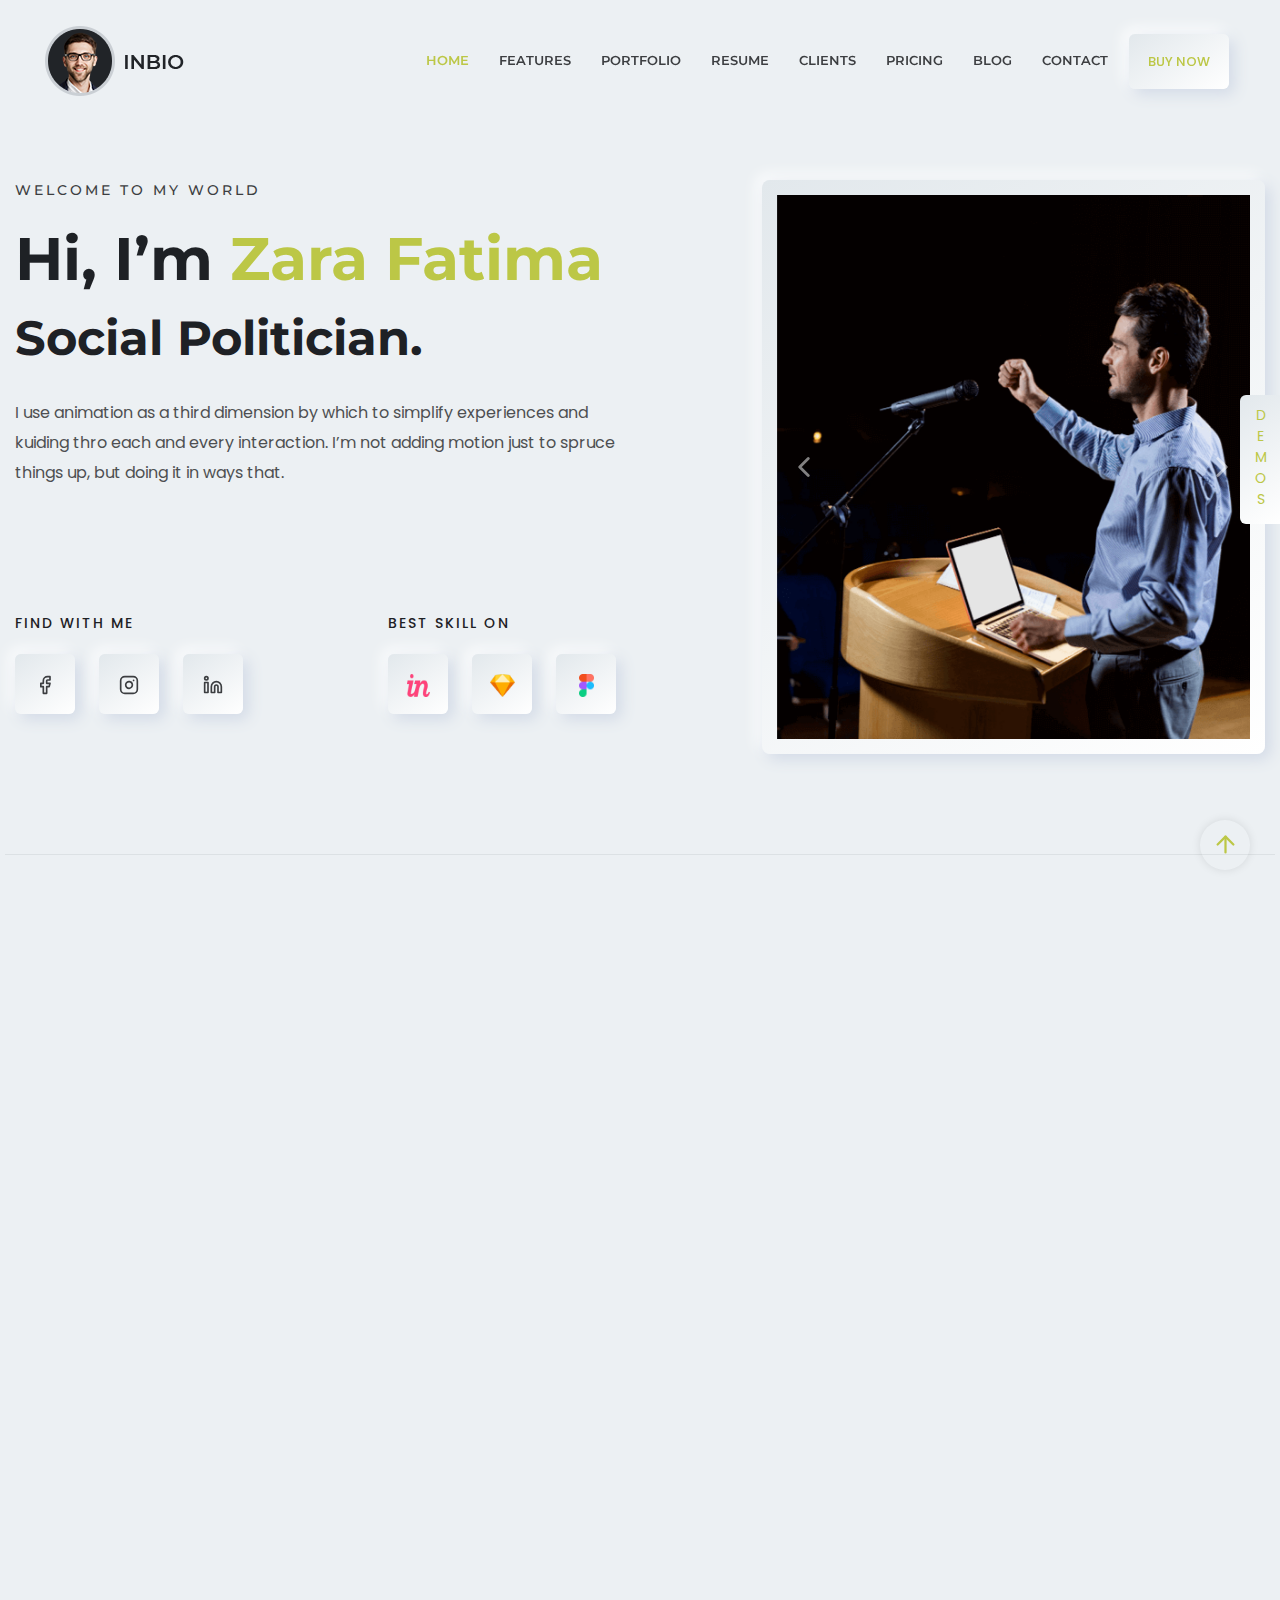
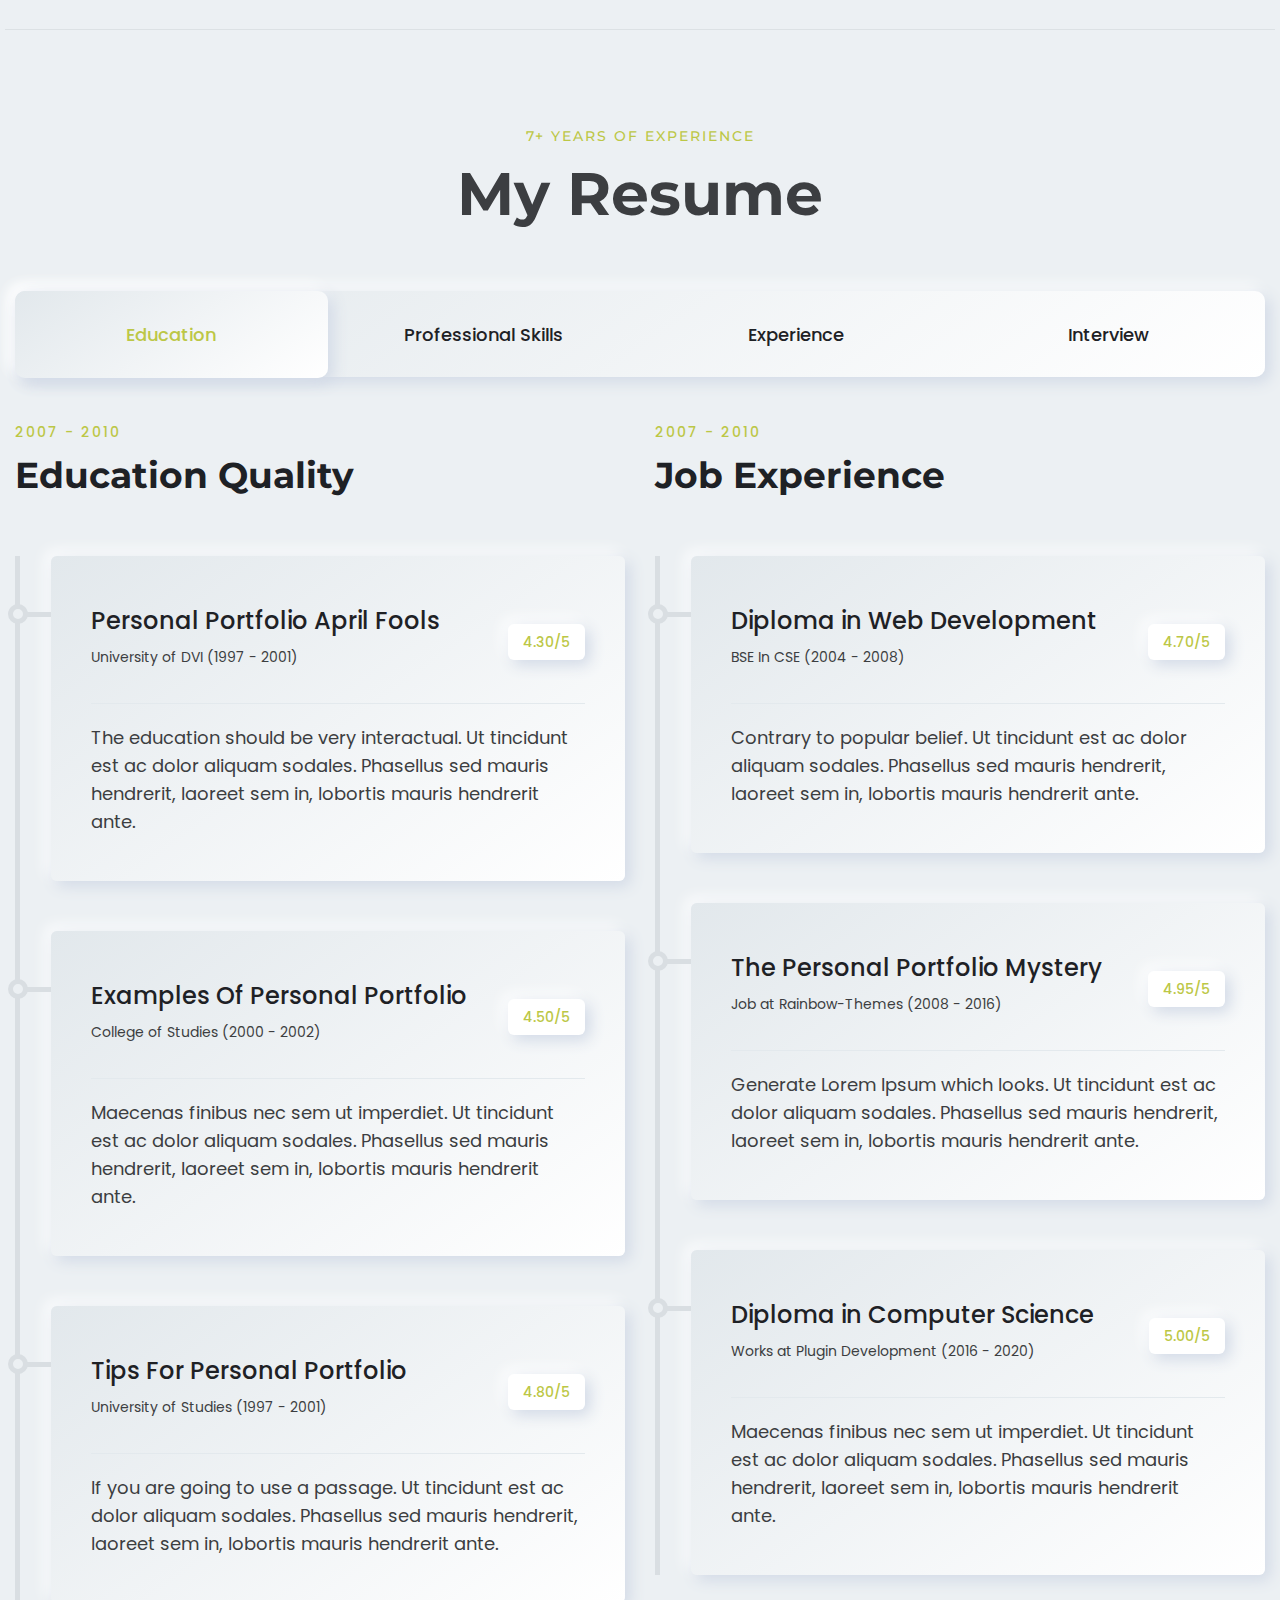
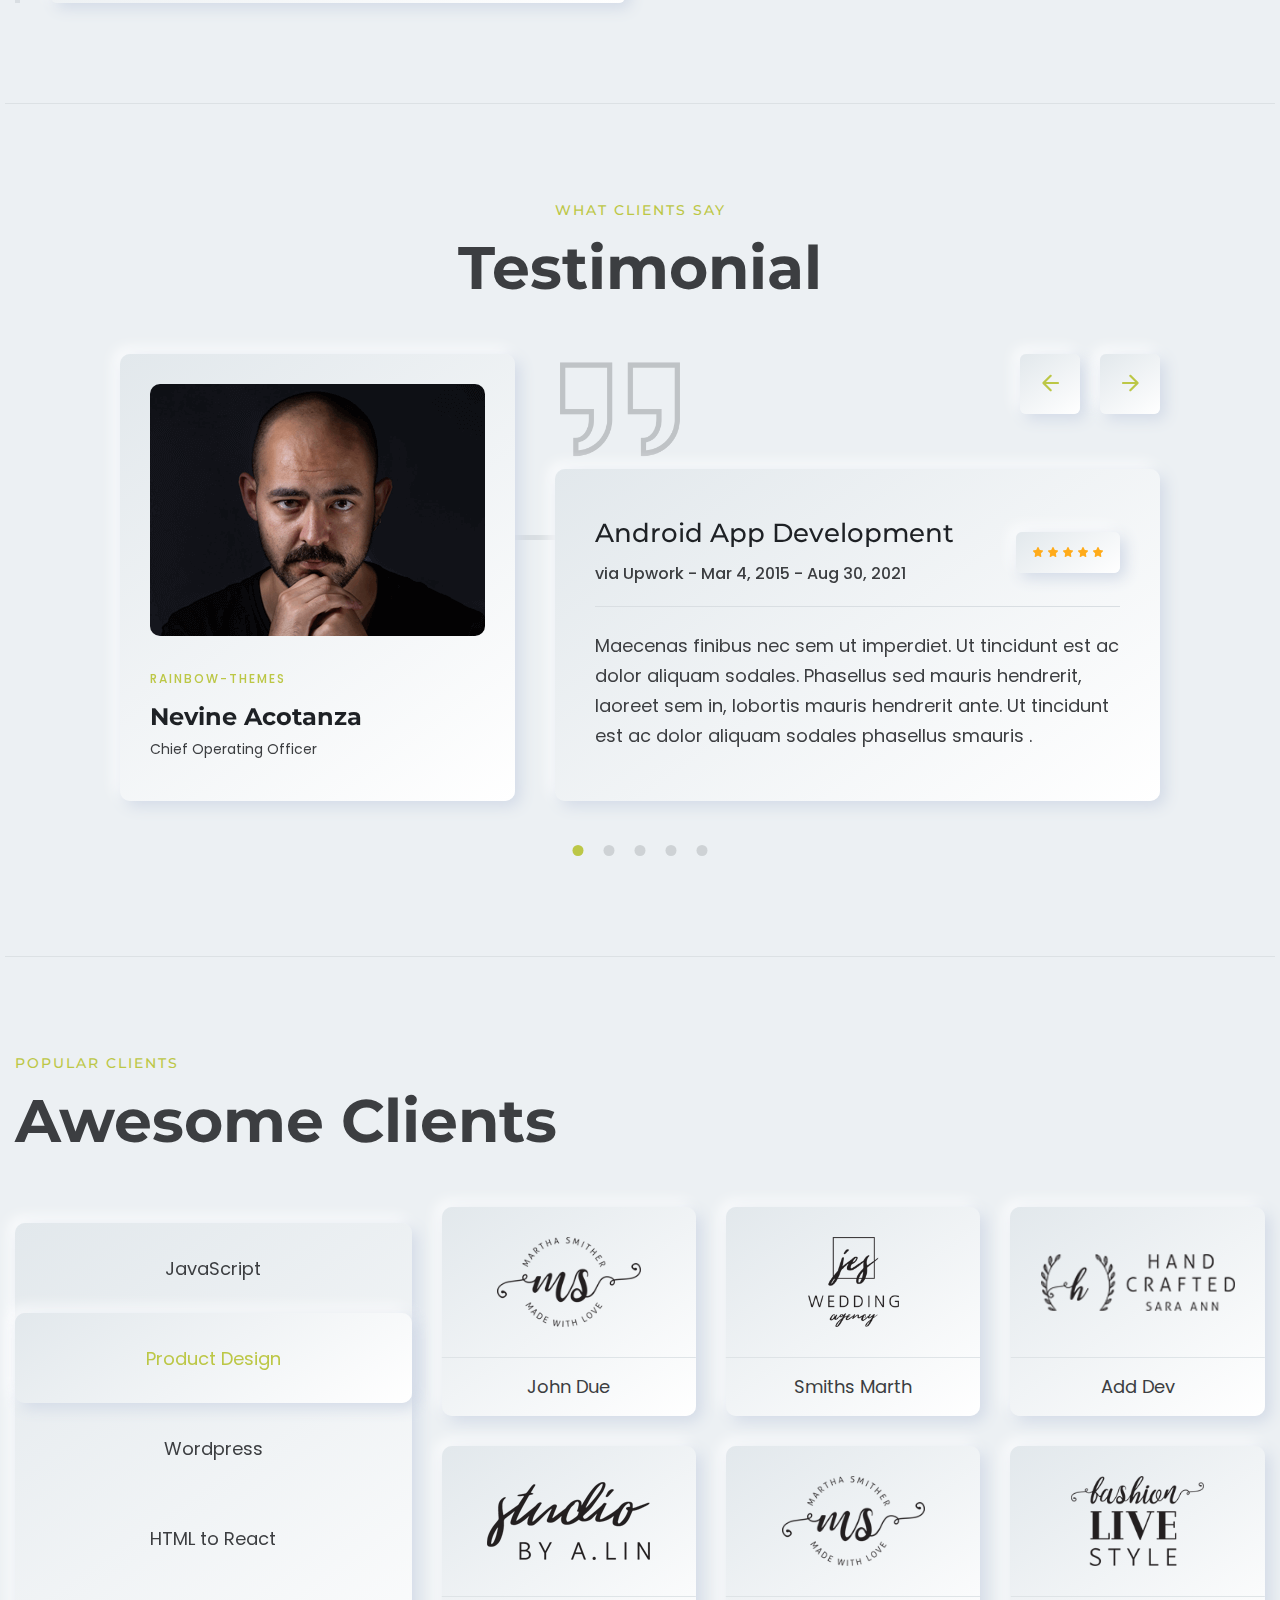
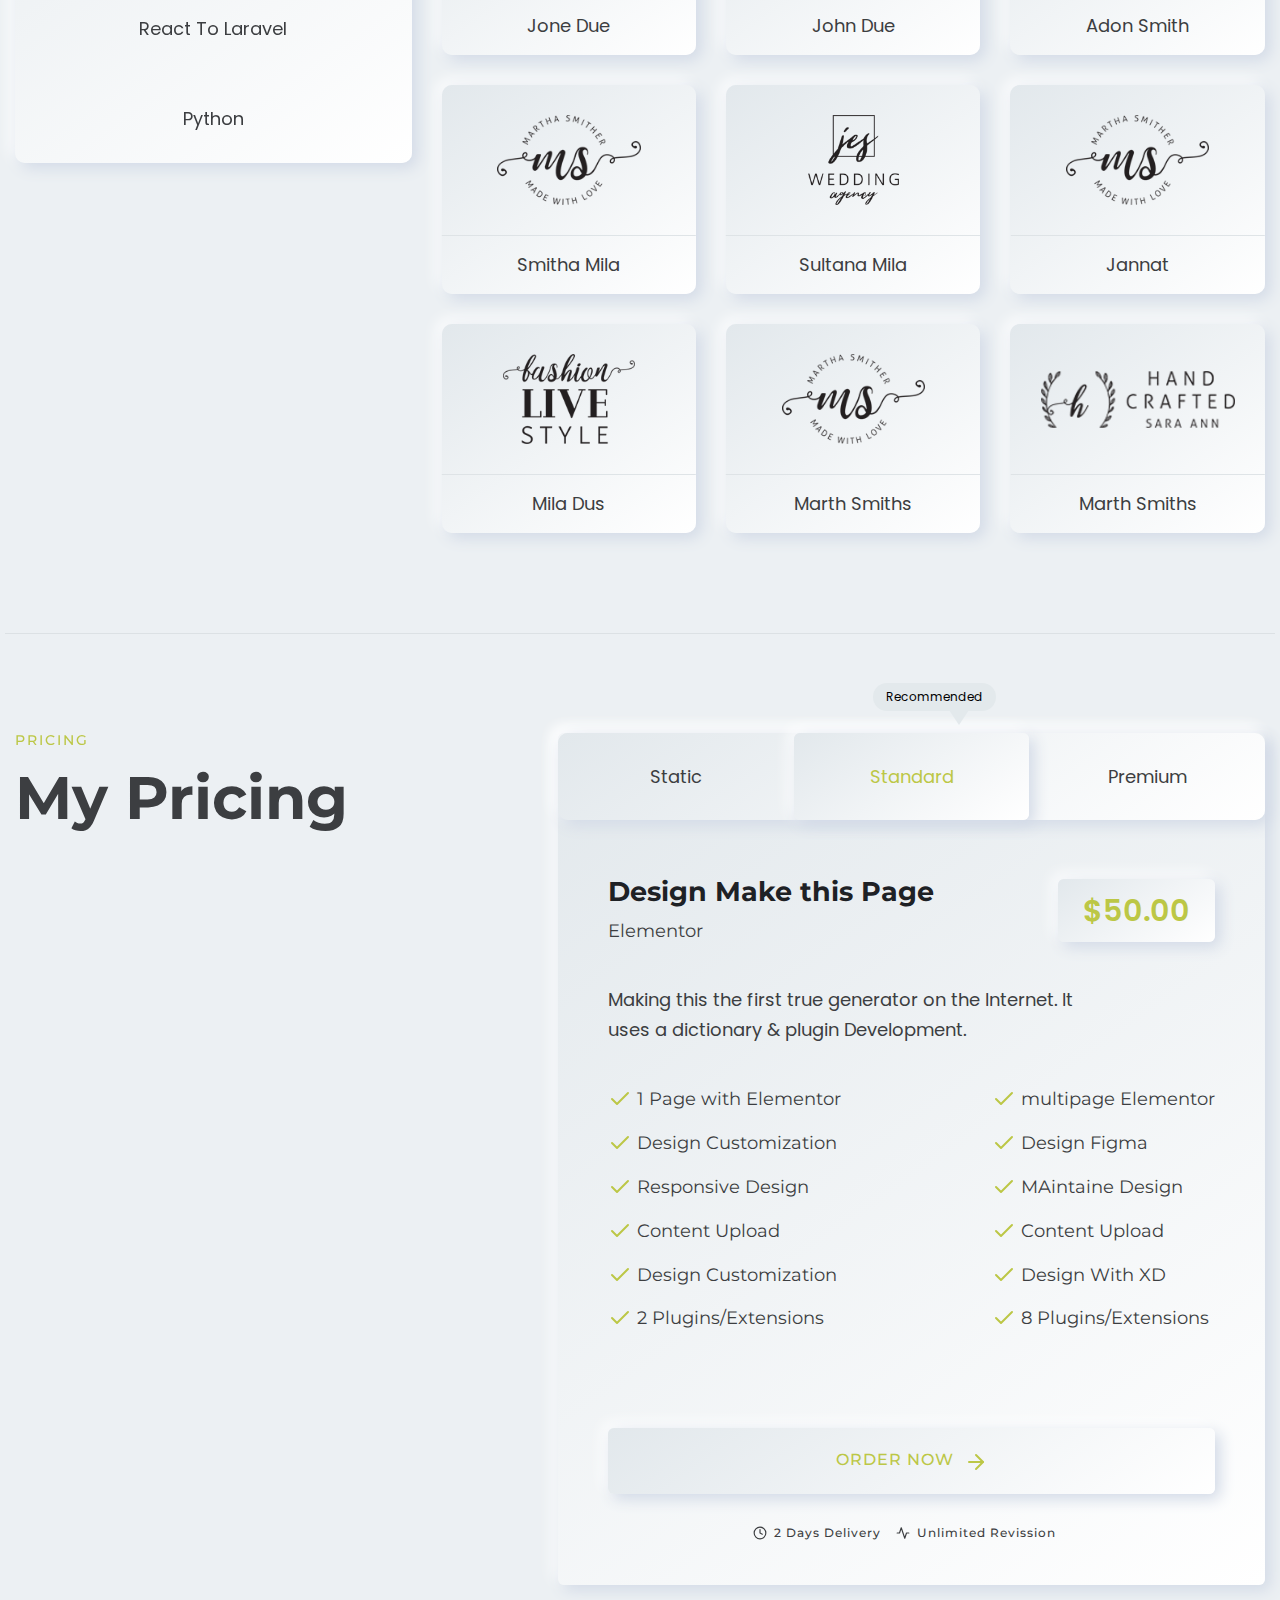
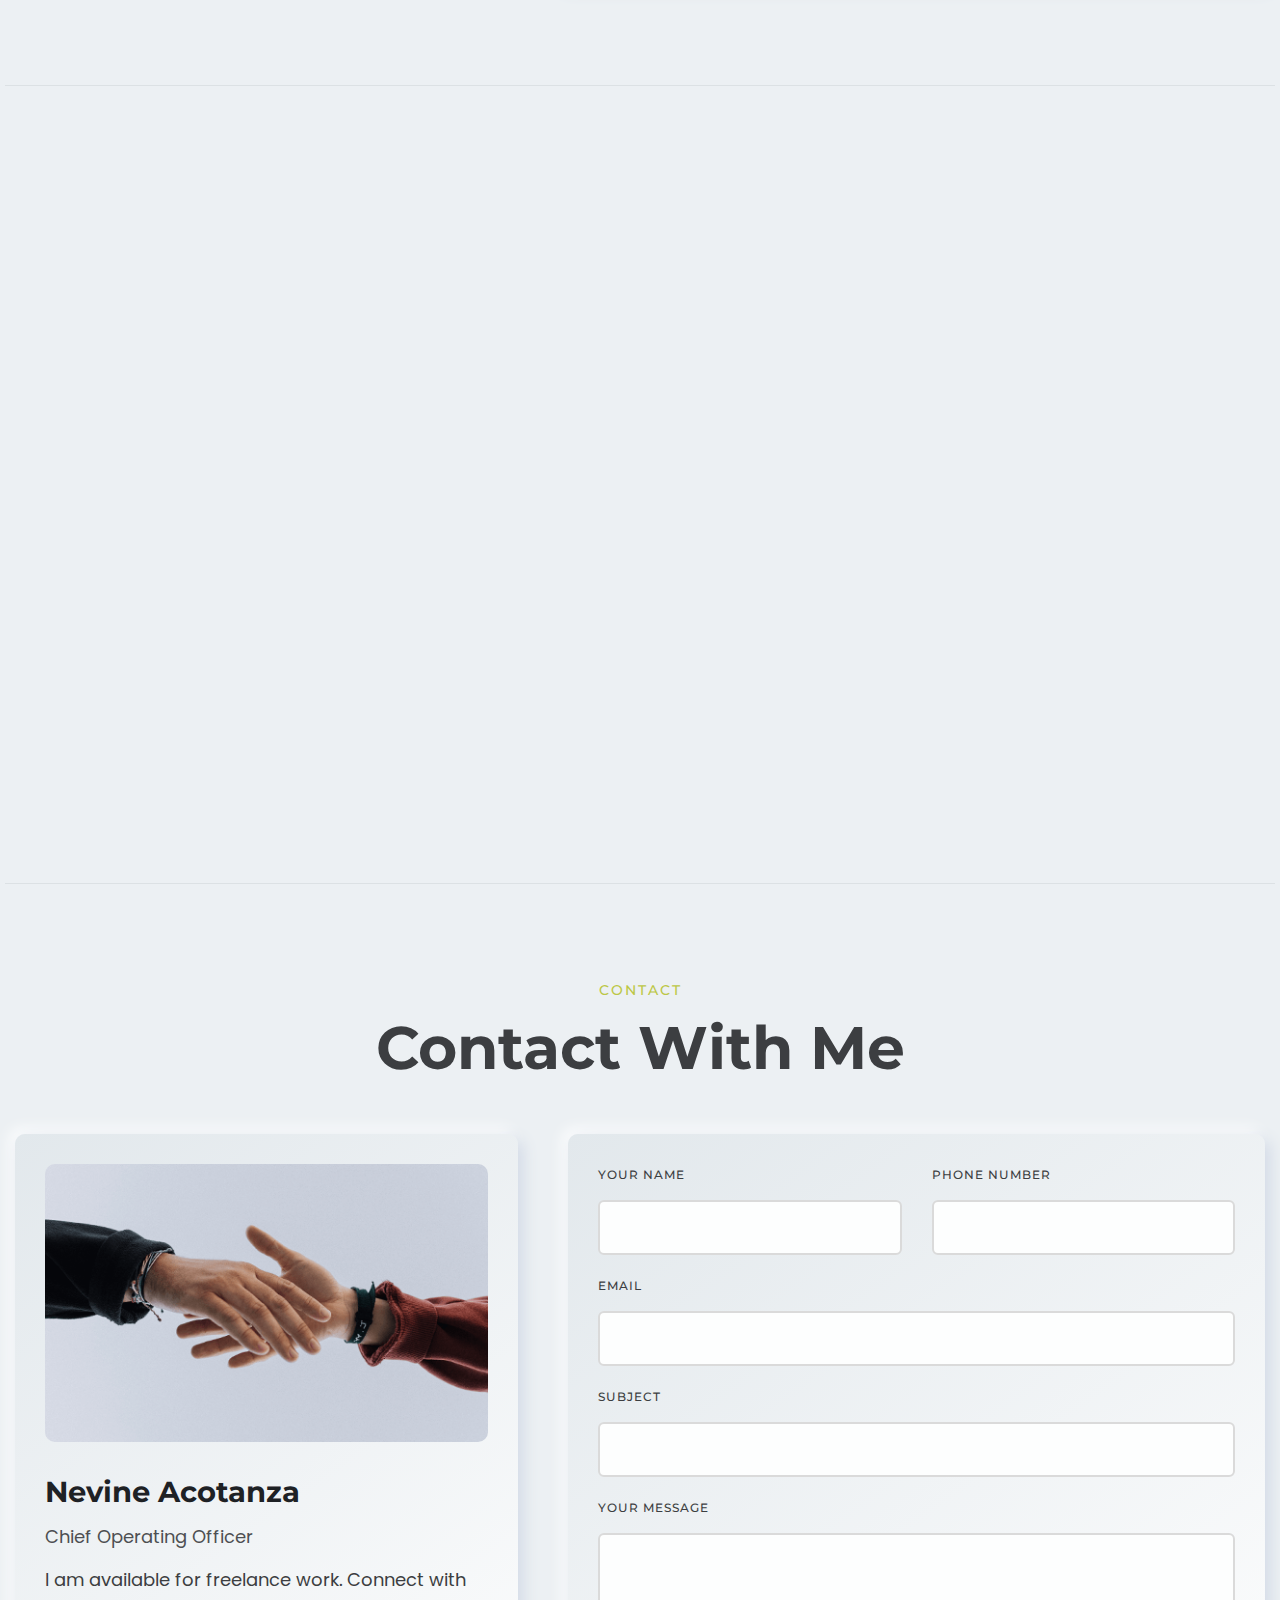
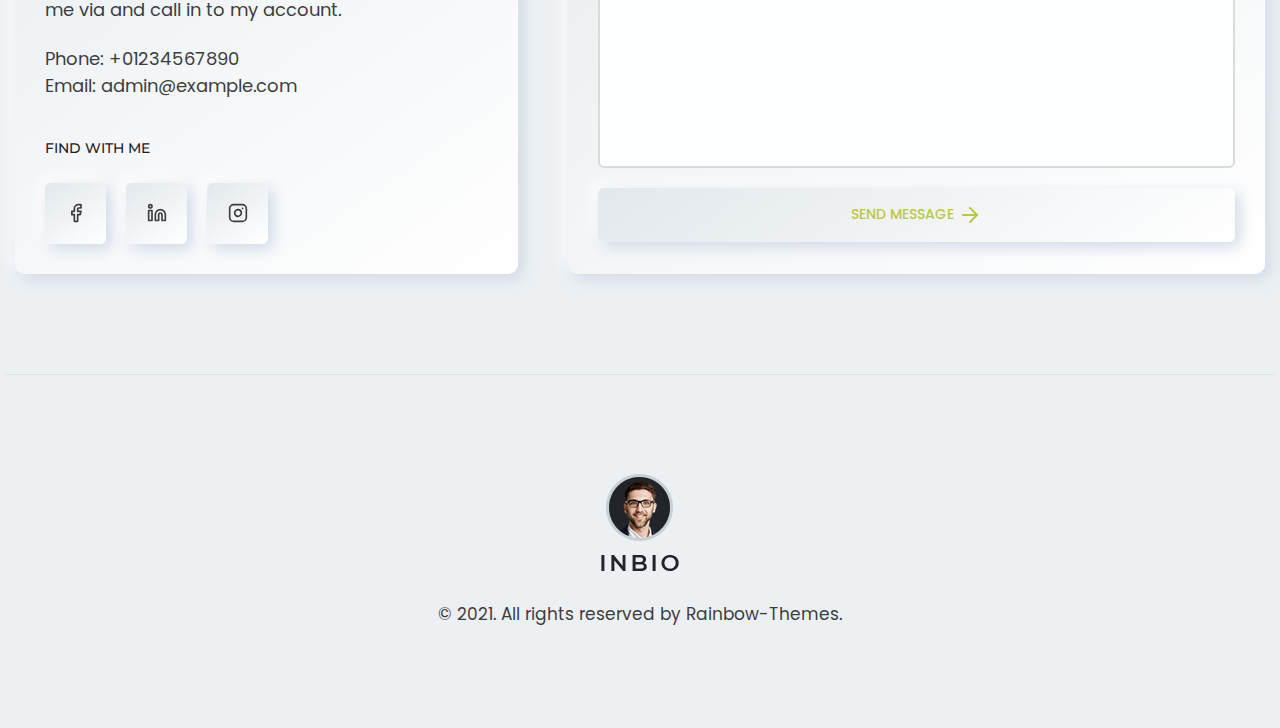
<file: index-politician-white-version.html>
<!DOCTYPE html>
<html lang="en">


<!-- Mirrored from rainbowit.net/html/inbio/index-politician-white-version.html by HTTrack Website Copier/3.x [XR&CO'2014], Wed, 23 Feb 2022 12:36:43 GMT -->
<head>
    <meta charset="utf-8">
    <meta http-equiv="x-ua-compatible" content="ie=edge">
    <title>Home Politician || Inbio - Personal Portfolio Bootstrap Template</title>
    <meta name="robots" content="noindex, follow" />
    <meta name="description" content="">
    <meta name="viewport" content="width=device-width, initial-scale=1, shrink-to-fit=no">
    <!-- Favicon -->
    <link rel="shortcut icon" type="image/x-icon" href="assets/images/favicon.ico">
    <!-- CSS 
    ============================================ -->
    <link rel="stylesheet" href="assets/css/vendor/bootstrap.min.css">
    <link rel="stylesheet" href="assets/css/vendor/slick.css">
    <link rel="stylesheet" href="assets/css/vendor/slick-theme.css">
    <link rel="stylesheet" href="assets/css/vendor/aos.css">
    <link rel="stylesheet" href="assets/css/plugins/feature.css">
    <!-- Style css -->
    <link rel="stylesheet" href="assets/css/style.css">
</head>

<body class="template-color-1 front-end-developer spybody white-version" data-spy="scroll" data-target=".navbar-example2" data-offset="150">
    <!-- Start Header -->
    <header class="rn-header haeder-default black-logo-version header--fixed header--sticky">
        <div class="header-wrapper rn-popup-mobile-menu m--0 row align-items-center">
            <!-- Start Header Left -->
            <div class="col-lg-2 col-6">
                <div class="header-left">
                    <div class="logo">
                        <a href="index-2.html">
                            <img src="assets/images/logo/logo-dark.png" alt="logo">
                        </a>
                    </div>
                </div>
            </div>
            <!-- End Header Left -->
            <!-- Start Header Center -->
            <div class="col-lg-10 col-6">
                <div class="header-center">
                    <nav id="sideNav" class="mainmenu-nav navbar-example2 d-none d-xl-block">
                        <!-- Start Mainmanu Nav -->
                        <ul class="primary-menu nav nav-pills">
                            <li class="nav-item"><a class="nav-link smoth-animation active" href="#home">Home</a></li>
                            <li class="nav-item"><a class="nav-link smoth-animation" href="#features">Features</a></li>
                            <li class="nav-item"><a class="nav-link smoth-animation" href="#portfolio">Portfolio</a></li>
                            <li class="nav-item"><a class="nav-link smoth-animation" href="#resume">Resume</a></li>
                            <li class="nav-item"><a class="nav-link smoth-animation" href="#clients">Clients</a></li>
                            <li class="nav-item"><a class="nav-link smoth-animation" href="#pricing">Pricing</a></li>
                            <li class="nav-item"><a class="nav-link smoth-animation" href="#blog">blog</a></li>
                            <li class="nav-item"><a class="nav-link smoth-animation" href="#contacts">Contact</a></li>
                        </ul>
                        <!-- End Mainmanu Nav -->
                    </nav>
                    <!-- Start Header Right  -->
                    <div class="header-right">
                        <a class="rn-btn" target="_blank" href="https://themeforest.net/checkout/from_item/33188244?license=regular"><span>BUY NOW</span></a>
                        <div class="hamberger-menu d-block d-xl-none">
                            <i id="menuBtn" class="feather-menu humberger-menu"></i>
                        </div>
                        <div class="close-menu d-block">
                            <span class="closeTrigger">
                            <i data-feather="x"></i>
                        </span>
                        </div>
                    </div>
                    <!-- End Header Right  -->

                </div>
            </div>
            <!-- End Header Center -->
        </div>
    </header>
    <!-- End Header Area -->
    <!-- Start Popup Mobile Menu  -->
    <div class="popup-mobile-menu">
        <div class="inner">
            <div class="menu-top">
                <div class="menu-header">
                    <a class="logo" href="index-2.html">
                        <img src="assets/images/logo/logos-circle.png" alt="Personal Portfolio">
                    </a>
                    <div class="close-button">
                        <button class="close-menu-activation close"><i data-feather="x"></i></button>
                    </div>
                </div>
                <p class="discription">Inbio is a personal portfolio template. You can customize all.</p>
            </div>
            <div class="content">
                <ul class="primary-menu nav nav-pills">
                    <li class="nav-item"><a class="nav-link smoth-animation active" href="#home">Home</a></li>
                    <li class="nav-item"><a class="nav-link smoth-animation" href="#features">Features</a></li>
                    <li class="nav-item"><a class="nav-link smoth-animation" href="#portfolio">Portfolio</a></li>
                    <li class="nav-item"><a class="nav-link smoth-animation" href="#resume">Resume</a></li>
                    <li class="nav-item"><a class="nav-link smoth-animation" href="#clients">Clients</a></li>
                    <li class="nav-item"><a class="nav-link smoth-animation" href="#pricing">Pricing</a></li>
                    <li class="nav-item"><a class="nav-link smoth-animation" href="#blog">blog</a></li>
                    <li class="nav-item"><a class="nav-link smoth-animation" href="#contacts">Contact</a></li>
                </ul>
                <!-- social sharea area -->
                <div class="social-share-style-1 mt--40">
                    <span class="title">find with me</span>
                    <ul class="social-share d-flex liststyle">
                        <li class="facebook"><a href="#"><svg xmlns="http://www.w3.org/2000/svg" width="24" height="24" viewBox="0 0 24 24" fill="none" stroke="currentColor" stroke-width="2" stroke-linecap="round" stroke-linejoin="round" class="feather feather-facebook">
                                    <path d="M18 2h-3a5 5 0 0 0-5 5v3H7v4h3v8h4v-8h3l1-4h-4V7a1 1 0 0 1 1-1h3z"></path>
                                </svg></a>
                        </li>
                        <li class="instagram"><a href="#"><svg xmlns="http://www.w3.org/2000/svg" width="24" height="24" viewBox="0 0 24 24" fill="none" stroke="currentColor" stroke-width="2" stroke-linecap="round" stroke-linejoin="round" class="feather feather-instagram">
                                    <rect x="2" y="2" width="20" height="20" rx="5" ry="5"></rect>
                                    <path d="M16 11.37A4 4 0 1 1 12.63 8 4 4 0 0 1 16 11.37z"></path>
                                    <line x1="17.5" y1="6.5" x2="17.51" y2="6.5"></line>
                                </svg></a>
                        </li>
                        <li class="linkedin"><a href="#"><svg xmlns="http://www.w3.org/2000/svg" width="24" height="24" viewBox="0 0 24 24" fill="none" stroke="currentColor" stroke-width="2" stroke-linecap="round" stroke-linejoin="round" class="feather feather-linkedin">
                                    <path d="M16 8a6 6 0 0 1 6 6v7h-4v-7a2 2 0 0 0-2-2 2 2 0 0 0-2 2v7h-4v-7a6 6 0 0 1 6-6z"></path>
                                    <rect x="2" y="9" width="4" height="12"></rect>
                                    <circle cx="4" cy="4" r="2"></circle>
                                </svg></a>
                        </li>
                    </ul>
                </div>
                <!-- end -->
            </div>
        </div>
    </div>
    <!-- End Popup Mobile Menu  -->




    <!-- Start Main Page Wrapper -->
    <main class="main-page-wrapper">

        <!-- Start Slider Area -->
        <div class="rn-slider-area" id="home">
            <!-- Start Slider Area -->
            <div class="rn-slider-area">
                <div class="slide slider-style-2">
                    <div class="container">
                        <div class="row row--30">
                            <div class="order-2 order-lg-1 col-lg-7 mt_md--40 mt_sm--40">
                                <div class="content">
                                    <div class="inner">
                                        <span class="subtitle">Welcome to my world</span>
                                        <h1 class="title">Hi, I’m <span>Zara Fatima</span><br><span
                                                class="span"> Social Politician.</span></h1>
                                        <div>
                                            <p class="description">I use animation as a third dimension by which to
                                                simplify experiences and kuiding thro each and every interaction. I’m
                                                not adding
                                                motion just to spruce things up, but doing it in ways that.</p>
                                        </div>
                                    </div>
                                    <div class="row">
                                        <div class="col-lg-6 col-xl-6 col-md-6 col-sm-6 col-12">
                                            <div class="social-share-inner-left">
                                                <span class="title">find with me</span>
                                                <ul class="social-share d-flex liststyle">
                                                    <li class="facebook"><a href="#"><i data-feather="facebook"></i></a>
                                                    </li>
                                                    <li class="instagram"><a href="#"><i
                                                                data-feather="instagram"></i></a>
                                                    </li>
                                                    <li class="linkedin"><a href="#"><i data-feather="linkedin"></i></a>
                                                    </li>
                                                </ul>
                                            </div>
                                        </div>
                                        <div class="col-lg-6 col-xl-6 col-md-6 col-sm-6 col-12 mt_mobile--30">
                                            <div class="skill-share-inner">
                                                <span class="title">best skill on</span>
                                                <ul class="skill-share d-flex liststyle">
                                                    <li><img src="assets/images/icons/icons-01.png" alt="Icons Images">
                                                    </li>
                                                    <li><img src="assets/images/icons/icons-02.png" alt="Icons Images">
                                                    </li>
                                                    <li><img src="assets/images/icons/icons-03.png" alt="Icons Images">
                                                    </li>
                                                </ul>
                                            </div>
                                        </div>
                                    </div>
                                </div>
                            </div>

                            <div class="order-1 order-lg-2 col-lg-5">
                                <div id="carouselExampleControls" class="carousel slide" data-ride="carousel">
                                    <div class="carousel-inner ">
                                        <div class="carousel-item inner active">
                                            <img class="d-block w-100" src="assets/images/slider/banner-07.png" alt="First slide">
                                        </div>
                                        <div class="carousel-item">
                                            <img class="d-block w-100" src="assets/images/slider/banner-08.png" alt="Second slide">
                                        </div>
                                    </div>
                                    <a class="carousel-control-prev" href="#carouselExampleControls" role="button" data-slide="prev">
                                        <span class="" aria-hidden="true"> <i data-feather="chevron-left"></i> </span>
                                        <span class="sr-only">Previous</span>
                                    </a>
                                    <a class="carousel-control-next" href="#carouselExampleControls" role="button" data-slide="next">
                                        <span class="" aria-hidden="true"> <i data-feather="chevron-right"></i> </span>
                                        <span class="sr-only">Next</span>
                                    </a>
                                </div>
                            </div>
                        </div>
                    </div>
                </div>
            </div>
            <!-- End Slider Area -->
        </div>
        <!-- End Slider Area -->

        <!-- Start Service Area -->
        <div class="rn-service-area rn-section-gap section-separator" id="features">
            <div class="container">
                <div class="row">
                    <div class="col-lg-12">
                        <div class="section-title text-left" data-aos="fade-up" data-aos-duration="500" data-aos-delay="100" data-aos-once="true">
                            <span class="subtitle">Features</span>
                            <h2 class="title">What I Do</h2>
                        </div>
                    </div>
                </div>
                <div class="row row--25 mt_md--10 mt_sm--10">

                    <!-- Start Single Service -->
                    <div data-aos="fade-up" data-aos-duration="500" data-aos-delay="100" data-aos-once="true" class="col-lg-6 col-xl-4 col-md-6 col-sm-12 col-12 mt--50 mt_md--30 mt_sm--30">
                        <div class="rn-service">
                            <div class="inner">
                                <div class="icon">
                                    <i data-feather="menu"></i>
                                </div>
                                <div class="content">
                                    <h4 class="title"><a href="#">Business Stratagy</a></h4>
                                    <p class="description">I throw myself down among the tall grass by the stream as I
                                        lie close to the earth.</p>
                                    <a class="read-more-button" href="#"><i class="feather-arrow-right"></i></a>
                                </div>
                            </div>
                            <a class="over-link" href="#"></a>
                        </div>
                    </div>
                    <!-- End SIngle Service -->
                    <!-- Start Single Service -->
                    <div data-aos="fade-up" data-aos-duration="500" data-aos-delay="300" data-aos-once="true" class="col-lg-6 col-xl-4 col-md-6 col-sm-12 col-12 mt--50 mt_md--30 mt_sm--30">
                        <div class="rn-service">
                            <div class="inner">
                                <div class="icon">
                                    <i data-feather="book-open"></i>
                                </div>
                                <div class="content">
                                    <h4 class="title"><a href="#">App Development</a></h4>
                                    <p class="description"> It uses a dictionary of over 200 Latin words, combined with
                                        a handful of model sentence.</p>
                                    <a class="read-more-button" href="#"><i class="feather-arrow-right"></i></a>
                                </div>
                            </div>
                            <a class="over-link" href="#"></a>
                        </div>
                    </div>
                    <!-- End SIngle Service -->
                    <!-- Start Single Service -->
                    <div data-aos="fade-up" data-aos-duration="500" data-aos-delay="500" data-aos-once="true" class="col-lg-6 col-xl-4 col-md-6 col-sm-12 col-12 mt--50 mt_md--30 mt_sm--30">
                        <div class="rn-service">
                            <div class="inner">
                                <div class="icon">
                                    <i data-feather="tv"></i>
                                </div>
                                <div class="content">
                                    <h4 class="title"><a href="#">App Development</a></h4>
                                    <p class="description">I throw myself down among the tall grass by the stream as I
                                        lie close to the earth.</p>
                                    <a class="read-more-button" href="#"><i class="feather-arrow-right"></i></a>
                                </div>
                            </div>
                            <a class="over-link" href="#"></a>
                        </div>
                    </div>
                    <!-- End SIngle Service -->
                    <!-- Start Single Service -->
                    <div data-aos="fade-up" data-aos-duration="500" data-aos-delay="100" data-aos-once="true" class="col-lg-6 col-xl-4 col-md-6 col-sm-12 col-12 mt--50 mt_md--30 mt_sm--30">
                        <div class="rn-service">
                            <div class="inner">
                                <div class="icon">
                                    <i data-feather="twitch"></i>
                                </div>
                                <div class="content">
                                    <h4 class="title"><a href="#">Mobile App</a></h4>
                                    <p class="description">There are many variations of passages of Lorem Ipsum
                                        available, but the majority.
                                    </p>
                                    <a class="read-more-button" href="#"><i class="feather-arrow-right"></i></a>
                                </div>
                            </div>
                            <a class="over-link" href="#"></a>
                        </div>
                    </div>
                    <!-- End SIngle Service -->
                    <!-- Start Single Service -->
                    <div data-aos="fade-up" data-aos-duration="500" data-aos-delay="300" data-aos-once="true" class="col-lg-6 col-xl-4 col-md-6 col-sm-12 col-12 mt--50 mt_md--30 mt_sm--30">
                        <div class="rn-service">
                            <div class="inner">
                                <div class="icon">
                                    <i data-feather="wifi"></i>
                                </div>
                                <div class="content">
                                    <h4 class="title"><a href="#">CEO Marketing</a></h4>
                                    <p class="description">always free from repetition,
                                        injected humour, or non-characteristic words etc.</p>
                                    <a class="read-more-button" href="#"><i class="feather-arrow-right"></i></a>
                                </div>
                            </div>
                            <a class="over-link" href="#"></a>
                        </div>
                    </div>
                    <!-- End SIngle Service -->
                    <!-- Start Single Service -->
                    <div data-aos="fade-up" data-aos-duration="500" data-aos-delay="500" data-aos-once="true" class="col-lg-6 col-xl-4 col-md-6 col-sm-12 col-12 mt--50 mt_md--30 mt_sm--30">
                        <div class="rn-service">
                            <div class="inner">
                                <div class="icon">
                                    <i data-feather="slack"></i>
                                </div>
                                <div class="content">
                                    <h4 class="title"><a href="#">Personal Portfolio April</a></h4>
                                    <p class="description"> It uses a dictionary of over 200 Latin words, combined with
                                        a handful of model sentence.</p>
                                    <a class="read-more-button" href="#"><i class="feather-arrow-right"></i></a>
                                </div>
                            </div>
                            <a class="over-link" href="#"></a>
                        </div>
                    </div>
                    <!-- End SIngle Service -->

                </div>
            </div>
        </div>
        <!-- End Service Area  -->

        <!-- Start Portfolio Area -->
        <div class="rn-portfolio-area rn-section-gap section-separator" id="portfolio">
            <div class="container">
                <div class="row">
                    <div class="col-lg-12">
                        <div data-aos="fade-up" data-aos-duration="500" data-aos-delay="100" data-aos-once="true" class="section-title text-center">
                            <span class="subtitle">Visit my portfolio and keep your feedback</span>
                            <h2 class="title">My Portfolio</h2>
                        </div>
                    </div>
                </div>

                <div class="row row--25 mt--10 mt_md--10 mt_sm--10">
                    <!-- Start Single Portfolio -->
                    <div data-aos="fade-up" data-aos-delay="100" data-aos-once="true" class="col-lg-6 col-xl-4 col-md-6 col-12 mt--50 mt_md--30 mt_sm--30">
                        <div class="rn-portfolio" data-toggle="modal" data-target="#exampleModalCenter">
                            <div class="inner">
                                <div class="thumbnail">
                                    <a href="javascript:void(0)">
                                        <img src="assets/images/portfolio/portfolio-01.jpg" alt="Personal Portfolio Images">
                                    </a>
                                </div>
                                <div class="content">
                                    <div class="category-info">
                                        <div class="category-list">
                                            <a href="javascript:void(0)">Development</a>
                                        </div>
                                        <div class="meta">
                                            <span><a href="javascript:void(0)"><i class="feather-heart"></i></a>
                                                600</span>
                                        </div>
                                    </div>
                                    <h4 class="title"><a href="javascript:void(0)">The services provide for design <i
                                                class="feather-arrow-up-right"></i></a></h4>
                                </div>
                            </div>
                        </div>
                    </div>
                    <!-- End Single Portfolio -->

                    <!-- Start Single Portfolio -->
                    <div data-aos="fade-up" data-aos-delay="300" data-aos-once="true" class="col-lg-6 col-xl-4 col-md-6 col-12 mt--50 mt_md--30 mt_sm--30">
                        <div class="rn-portfolio" data-toggle="modal" data-target="#exampleModalCenter">
                            <div class="inner">
                                <div class="thumbnail">
                                    <a href="javascript:void(0)">
                                        <img src="assets/images/portfolio/portfolio-02.jpg" alt="Personal Portfolio Images">
                                    </a>
                                </div>
                                <div class="content">
                                    <div class="category-info">
                                        <div class="category-list">
                                            <a href="javascript:void(0)">Application</a>
                                        </div>
                                        <div class="meta">
                                            <span><a href="javascript:void(0)"><i class="feather-heart"></i></a>
                                                750</span>
                                        </div>
                                    </div>
                                    <h4 class="title"><a href="javascript:void(0)">Mobile app landing design & app
                                            maintain<i class="feather-arrow-up-right"></i></a></h4>
                                </div>
                            </div>
                        </div>
                    </div>
                    <!-- End Single Portfolio -->

                    <!-- Start Single Portfolio -->
                    <div data-aos="fade-up" data-aos-delay="500" data-aos-once="true" class="col-lg-6 col-xl-4 col-md-6 col-12 mt--50 mt_md--30 mt_sm--30">
                        <div class="rn-portfolio" data-toggle="modal" data-target="#exampleModalCenter">
                            <div class="inner">
                                <div class="thumbnail">
                                    <a href="javascript:void(0)">
                                        <img src="assets/images/portfolio/portfolio-03.jpg" alt="Personal Portfolio Images">
                                    </a>
                                </div>
                                <div class="content">
                                    <div class="category-info">
                                        <div class="category-list">
                                            <a href="javascript:void(0)">Photoshop</a>
                                        </div>
                                        <div class="meta">
                                            <span><a href="javascript:void(0)"><i class="feather-heart"></i></a>
                                                630</span>
                                        </div>
                                    </div>
                                    <h4 class="title"><a href="javascript:void(0)">Logo design creativity & Application
                                            <i class="feather-arrow-up-right"></i></a></h4>
                                </div>
                            </div>
                        </div>
                    </div>
                    <!-- End Single Portfolio -->

                    <!-- Start Single Portfolio -->
                    <div data-aos="fade-up" data-aos-delay="100" data-aos-once="true" class="col-lg-6 col-xl-4 col-md-6 col-12 mt--50 mt_md--30 mt_sm--30">
                        <div class="rn-portfolio" data-toggle="modal" data-target="#exampleModalCenter">
                            <div class="inner">
                                <div class="thumbnail">
                                    <a href="javascript:void(0)">
                                        <img src="assets/images/portfolio/portfolio-04.jpg" alt="Personal Portfolio Images">
                                    </a>
                                </div>
                                <div class="content">
                                    <div class="category-info">
                                        <div class="category-list">
                                            <a href="javascript:void(0)">Figma</a>
                                        </div>
                                        <div class="meta">
                                            <span><a href="javascript:void(0)"><i class="feather-heart"></i></a>
                                                360</span>
                                        </div>
                                    </div>
                                    <h4 class="title"><a href="javascript:void(0)">Mobile app landing design &
                                            Services<i class="feather-arrow-up-right"></i></a></h4>
                                </div>
                            </div>
                        </div>
                    </div>
                    <!-- End Single Portfolio -->

                    <!-- Start Single Portfolio -->
                    <div data-aos="fade-up" data-aos-delay="300" data-aos-once="true" class="col-lg-6 col-xl-4 col-md-6 col-12 mt--50 mt_md--30 mt_sm--30">
                        <div class="rn-portfolio" data-toggle="modal" data-target="#exampleModalCenter">
                            <div class="inner">
                                <div class="thumbnail">
                                    <a href="javascript:void(0)">
                                        <img src="assets/images/portfolio/portfolio-05.jpg" alt="Personal Portfolio Images">
                                    </a>
                                </div>
                                <div class="content">
                                    <div class="category-info">
                                        <div class="category-list">
                                            <a href="javascript:void(0)">Web Design</a>
                                        </div>
                                        <div class="meta">
                                            <span><a href="javascript:void(0)"><i class="feather-heart"></i></a>
                                                280</span>
                                        </div>
                                    </div>
                                    <h4 class="title"><a href="javascript:void(0)">Design for tecnology & services<i
                                                class="feather-arrow-up-right"></i></a></h4>
                                </div>
                            </div>
                        </div>
                    </div>
                    <!-- End Single Portfolio -->

                    <!-- Start Single Portfolio -->
                    <div data-aos="fade-up" data-aos-delay="500" data-aos-once="true" class="col-lg-6 col-xl-4 col-md-6 col-12 mt--50 mt_md--30 mt_sm--30">
                        <div class="rn-portfolio" data-toggle="modal" data-target="#exampleModalCenter">
                            <div class="inner">
                                <div class="thumbnail">
                                    <a href="javascript:void(0)">
                                        <img src="assets/images/portfolio/portfolio-06.jpg" alt="Personal Portfolio Images">
                                    </a>
                                </div>
                                <div class="content">
                                    <div class="category-info">
                                        <div class="category-list">
                                            <a href="javascript:void(0)">Web Design</a>
                                        </div>
                                        <div class="meta">
                                            <span><a href="javascript:void(0)"><i class="feather-heart"></i></a>
                                                690</span>
                                        </div>
                                    </div>
                                    <h4 class="title"><a href="javascript:void(0)">App for tecnology & services<i
                                                class="feather-arrow-up-right"></i></a></h4>
                                </div>
                            </div>
                        </div>
                    </div>
                    <!-- End Single Portfolio -->
                </div>
            </div>
        </div>
        <!-- End portfolio Area -->

        <!-- Start Resume Area -->
        <div class="rn-resume-area rn-section-gap section-separator" id="resume">
            <div class="container">
                <div class="row">
                    <div class="col-lg-12">
                        <div class="section-title text-center">
                            <span class="subtitle">7+ Years of Experience</span>
                            <h2 class="title">My Resume</h2>
                        </div>
                    </div>
                </div>
                <div class="row mt--45">
                    <div class="col-lg-12">
                        <ul class="rn-nav-list nav nav-tabs" id="myTabs" role="tablist">
                            <li class="nav-item">
                                <a class="nav-link active" id="education-tab" data-toggle="tab" href="#education" role="tab" aria-controls="education" aria-selected="true">education</a>
                            </li>
                            <li class="nav-item">
                                <a class="nav-link" id="professional-tab" data-toggle="tab" href="#professional" role="tab" aria-controls="professional" aria-selected="false">professional
                                    Skills</a>
                            </li>
                            <li class="nav-item">
                                <a class="nav-link" id="experience-tab" data-toggle="tab" href="#experience" role="tab" aria-controls="experience" aria-selected="false">experience</a>
                            </li>
                            <li class="nav-item">
                                <a class="nav-link" id="interview-tab" data-toggle="tab" href="#interview" role="tab" aria-controls="interview" aria-selected="false">interview</a>
                            </li>
                        </ul>
                        <!-- Start Tab Content Wrapper  -->
                        <div class="rn-nav-content tab-content" id="myTabContents">
                            <!-- Start Single Tab  -->
                            <div class="tab-pane show active fade single-tab-area" id="education" role="tabpanel" aria-labelledby="education-tab">
                                <div class="personal-experience-inner mt--40">
                                    <div class="row">
                                        <!-- Start Skill List Area  -->
                                        <div class="col-lg-6 col-md-12 col-12">
                                            <div class="content">
                                                <span class="subtitle">2007 - 2010</span>
                                                <h4 class="maintitle">Education Quality</h4>
                                                <div class="experience-list">

                                                    <!-- Start Single List  -->
                                                    <div class="resume-single-list">
                                                        <div class="inner">
                                                            <div class="heading">
                                                                <div class="title">
                                                                    <h4>Personal Portfolio April Fools</h4>
                                                                    <span>University of DVI (1997 - 2001)</span>
                                                                </div>
                                                                <div class="date-of-time">
                                                                    <span>4.30/5</span>
                                                                </div>
                                                            </div>
                                                            <p class="description">The education should be very
                                                                interactual. Ut tincidunt est ac dolor aliquam sodales.
                                                                Phasellus sed mauris hendrerit, laoreet sem in, lobortis
                                                                mauris hendrerit ante.</p>
                                                        </div>
                                                    </div>
                                                    <!-- End Single List  -->

                                                    <!-- Start Single List  -->
                                                    <div class="resume-single-list">
                                                        <div class="inner">
                                                            <div class="heading">
                                                                <div class="title">
                                                                    <h4> Examples Of Personal Portfolio</h4>
                                                                    <span>College of Studies (2000 - 2002)</span>
                                                                </div>
                                                                <div class="date-of-time">
                                                                    <span>4.50/5</span>
                                                                </div>
                                                            </div>
                                                            <p class="description">Maecenas finibus nec sem ut
                                                                imperdiet. Ut tincidunt est ac dolor aliquam sodales.
                                                                Phasellus sed mauris hendrerit, laoreet sem in, lobortis
                                                                mauris hendrerit ante.</p>
                                                        </div>
                                                    </div>
                                                    <!-- End Single List  -->

                                                    <!-- Start Single List  -->
                                                    <div class="resume-single-list">
                                                        <div class="inner">
                                                            <div class="heading">
                                                                <div class="title">
                                                                    <h4>Tips For Personal Portfolio</h4>
                                                                    <span>University of Studies (1997 - 2001)</span>
                                                                </div>
                                                                <div class="date-of-time">
                                                                    <span>4.80/5</span>
                                                                </div>
                                                            </div>
                                                            <p class="description"> If you are going to use a passage.
                                                                Ut tincidunt est ac dolor aliquam sodales.
                                                                Phasellus sed mauris hendrerit, laoreet sem in, lobortis
                                                                mauris hendrerit ante.</p>
                                                        </div>
                                                    </div>
                                                    <!-- End Single List  -->

                                                </div>
                                            </div>
                                        </div>
                                        <!-- End Skill List Area  -->

                                        <!-- Start Skill List Area 2nd  -->
                                        <div class="col-lg-6 col-md-12 col-12 mt_md--60 mt_sm--60">
                                            <div class="content">
                                                <span class="subtitle">2007 - 2010</span>
                                                <h4 class="maintitle">Job Experience</h4>
                                                <div class="experience-list">

                                                    <!-- Start Single List  -->
                                                    <div class="resume-single-list">
                                                        <div class="inner">
                                                            <div class="heading">
                                                                <div class="title">
                                                                    <h4>Diploma in Web Development</h4>
                                                                    <span>BSE In CSE (2004 - 2008)</span>
                                                                </div>
                                                                <div class="date-of-time">
                                                                    <span>4.70/5</span>
                                                                </div>
                                                            </div>
                                                            <p class="description">Contrary to popular belief. Ut
                                                                tincidunt est ac dolor aliquam sodales.
                                                                Phasellus sed mauris hendrerit, laoreet sem in, lobortis
                                                                mauris hendrerit ante.</p>
                                                        </div>
                                                    </div>
                                                    <!-- End Single List  -->

                                                    <!-- Start Single List  -->
                                                    <div class="resume-single-list">
                                                        <div class="inner">
                                                            <div class="heading">
                                                                <div class="title">
                                                                    <h4>The Personal Portfolio Mystery</h4>
                                                                    <span>Job at Rainbow-Themes (2008 - 2016)</span>
                                                                </div>
                                                                <div class="date-of-time">
                                                                    <span>4.95/5</span>
                                                                </div>
                                                            </div>
                                                            <p class="description">Generate Lorem Ipsum which looks. Ut
                                                                tincidunt est ac dolor aliquam sodales.
                                                                Phasellus sed mauris hendrerit, laoreet sem in, lobortis
                                                                mauris hendrerit ante.</p>
                                                        </div>
                                                    </div>
                                                    <!-- End Single List  -->

                                                    <!-- Start Single List  -->
                                                    <div class="resume-single-list">
                                                        <div class="inner">
                                                            <div class="heading">
                                                                <div class="title">
                                                                    <h4>Diploma in Computer Science</h4>
                                                                    <span>Works at Plugin Development (2016 -
                                                                2020)</span>
                                                                </div>
                                                                <div class="date-of-time">
                                                                    <span>5.00/5</span>
                                                                </div>
                                                            </div>
                                                            <p class="description">Maecenas finibus nec sem ut
                                                                imperdiet. Ut tincidunt est ac dolor aliquam sodales.
                                                                Phasellus sed mauris hendrerit, laoreet sem in, lobortis
                                                                mauris hendrerit ante.</p>
                                                        </div>
                                                    </div>
                                                    <!-- End Single List  -->

                                                </div>
                                            </div>
                                        </div>
                                        <!-- End Skill List Area  -->
                                    </div>
                                </div>
                            </div>
                            <!-- End Single Tab  -->

                            <!-- Start Single Tab  -->
                            <div class="tab-pane fade " id="professional" role="tabpanel" aria-labelledby="professional-tab">
                                <div class="personal-experience-inner mt--40">
                                    <div class="row row--40">

                                        <!-- Start Single Progressbar  -->
                                        <div class="col-lg-6 col-md-6 col-12">
                                            <div class="progress-wrapper">
                                                <div class="content">
                                                    <span class="subtitle">Features</span>
                                                    <h4 class="maintitle">Design Skill</h4>
                                                    <!-- Start Single Progress Charts -->
                                                    <div class="progress-charts">
                                                        <h6 class="heading heading-h6">PHOTOSHOT</h6>
                                                        <div class="progress">
                                                            <div class="progress-bar wow fadeInLeft" data-wow-duration="0.5s" data-wow-delay=".3s" role="progressbar" style="width: 100%" aria-valuenow="85" aria-valuemin="0" aria-valuemax="100"><span
                                                            class="percent-label">100%</span></div>
                                                        </div>
                                                    </div>
                                                    <!-- End Single Progress Charts -->

                                                    <!-- Start Single Progress Charts -->
                                                    <div class="progress-charts">
                                                        <h6 class="heading heading-h6">FIGMA</h6>
                                                        <div class="progress">
                                                            <div class="progress-bar wow fadeInLeft" data-wow-duration="0.6s" data-wow-delay=".4s" role="progressbar" style="width: 95%" aria-valuenow="85" aria-valuemin="0" aria-valuemax="100"><span
                                                            class="percent-label">95%</span></div>
                                                        </div>
                                                    </div>
                                                    <!-- End Single Progress Charts -->

                                                    <!-- Start Single Progress Charts -->
                                                    <div class="progress-charts">
                                                        <h6 class="heading heading-h6">ADOBE XD</h6>
                                                        <div class="progress">
                                                            <div class="progress-bar wow fadeInLeft" data-wow-duration="0.7s" data-wow-delay=".5s" role="progressbar" style="width: 60%" aria-valuenow="85" aria-valuemin="0" aria-valuemax="100"><span
                                                            class="percent-label">60%</span></div>
                                                        </div>
                                                    </div>
                                                    <!-- End Single Progress Charts -->

                                                    <!-- Start Single Progress Charts -->
                                                    <div class="progress-charts">
                                                        <h6 class="heading heading-h6">ADOBE ILLUSTRATOR</h6>
                                                        <div class="progress">
                                                            <div class="progress-bar wow fadeInLeft" data-wow-duration="0.8s" data-wow-delay=".6s" role="progressbar" style="width: 70%" aria-valuenow="85" aria-valuemin="0" aria-valuemax="100"><span
                                                            class="percent-label">70%</span></div>
                                                        </div>
                                                    </div>
                                                    <!-- End Single Progress Charts -->

                                                    <!-- Start Single Progress Charts -->
                                                    <div class="progress-charts">
                                                        <h6 class="heading heading-h6">DESIGN</h6>
                                                        <div class="progress">
                                                            <div class="progress-bar wow fadeInLeft" data-wow-duration="0.9s" data-wow-delay=".7s" role="progressbar" style="width: 90%" aria-valuenow="85" aria-valuemin="0" aria-valuemax="100"><span
                                                            class="percent-label">90%</span></div>
                                                        </div>
                                                    </div>
                                                    <!-- End Single Progress Charts -->

                                                </div>
                                            </div>
                                        </div>
                                        <!-- End Single Progressbar  -->

                                        <!-- Start Single Progressbar  -->
                                        <div class="col-lg-6 col-md-6 col-12 mt_sm--60">
                                            <div class="progress-wrapper">
                                                <div class="content">
                                                    <span class="subtitle">Features</span>
                                                    <h4 class="maintitle">Development Skill</h4>
                                                    <!-- Start Single Progress Charts -->
                                                    <div class="progress-charts">
                                                        <h6 class="heading heading-h6">HTML</h6>
                                                        <div class="progress">
                                                            <div class="progress-bar wow fadeInLeft" data-wow-duration="0.5s" data-wow-delay=".3s" role="progressbar" style="width: 85%" aria-valuenow="85" aria-valuemin="0" aria-valuemax="100"><span
                                                            class="percent-label">85%</span></div>
                                                        </div>
                                                    </div>
                                                    <!-- End Single Progress Charts -->

                                                    <!-- Start Single Progress Charts -->
                                                    <div class="progress-charts">
                                                        <h6 class="heading heading-h6">CSS</h6>
                                                        <div class="progress">
                                                            <div class="progress-bar wow fadeInLeft" data-wow-duration="0.6s" data-wow-delay=".4s" role="progressbar" style="width: 80%" aria-valuenow="85" aria-valuemin="0" aria-valuemax="100"><span
                                                            class="percent-label">80%</span></div>
                                                        </div>
                                                    </div>
                                                    <!-- End Single Progress Charts -->

                                                    <!-- Start Single Progress Charts -->
                                                    <div class="progress-charts">
                                                        <h6 class="heading heading-h6">JAVASCRIPT</h6>
                                                        <div class="progress">
                                                            <div class="progress-bar wow fadeInLeft" data-wow-duration="0.7s" data-wow-delay=".5s" role="progressbar" style="width: 90%" aria-valuenow="85" aria-valuemin="0" aria-valuemax="100"><span
                                                            class="percent-label">90%</span></div>
                                                        </div>
                                                    </div>
                                                    <!-- End Single Progress Charts -->

                                                    <!-- Start Single Progress Charts -->
                                                    <div class="progress-charts">
                                                        <h6 class="heading heading-h6">SOFTWARE</h6>
                                                        <div class="progress">
                                                            <div class="progress-bar wow fadeInLeft" data-wow-duration="0.8s" data-wow-delay=".6s" role="progressbar" style="width: 75%" aria-valuenow="85" aria-valuemin="0" aria-valuemax="100"><span
                                                            class="percent-label">75%</span></div>
                                                        </div>
                                                    </div>
                                                    <!-- End Single Progress Charts -->

                                                    <!-- Start Single Progress Charts -->
                                                    <div class="progress-charts">
                                                        <h6 class="heading heading-h6">PLUGIN</h6>
                                                        <div class="progress">
                                                            <div class="progress-bar wow fadeInLeft" data-wow-duration="0.9s" data-wow-delay=".7s" role="progressbar" style="width: 70%" aria-valuenow="85" aria-valuemin="0" aria-valuemax="100"><span
                                                            class="percent-label">70%</span></div>
                                                        </div>
                                                    </div>
                                                    <!-- End Single Progress Charts -->

                                                </div>
                                            </div>
                                        </div>
                                        <!-- End Single Progressbar  -->

                                    </div>
                                </div>
                            </div>
                            <!-- End Single Tab  -->

                            <!-- Start Single Tab  -->
                            <div class="tab-pane fade" id="experience" role="tabpanel" aria-labelledby="experience-tab">
                                <div class="personal-experience-inner mt--40">
                                    <div class="row">
                                        <!-- Start Skill List Area  -->
                                        <div class="col-lg-6 col-md-12 col-12">
                                            <div class="content">
                                                <span class="subtitle">2007 - 2010</span>
                                                <h4 class="maintitle">Education Quality</h4>
                                                <div class="experience-list">

                                                    <!-- Start Single List  -->
                                                    <div class="resume-single-list">
                                                        <div class="inner">
                                                            <div class="heading">
                                                                <div class="title">
                                                                    <h4>Personal Portfolio April Fools</h4>
                                                                    <span>University of DVI (1997 - 2001)</span>
                                                                </div>
                                                                <div class="date-of-time">
                                                                    <span>4.30/5</span>
                                                                </div>
                                                            </div>
                                                            <p class="description">The education should be very
                                                                interactual. Ut tincidunt est ac dolor aliquam sodales.
                                                                Phasellus sed mauris hendrerit, laoreet sem in, lobortis
                                                                mauris hendrerit ante.</p>
                                                        </div>
                                                    </div>
                                                    <!-- End Single List  -->

                                                    <!-- Start Single List  -->
                                                    <div class="resume-single-list">
                                                        <div class="inner">
                                                            <div class="heading">
                                                                <div class="title">
                                                                    <h4> Examples Of Personal Portfolio</h4>
                                                                    <span>College of Studies (2000 - 2002)</span>
                                                                </div>
                                                                <div class="date-of-time">
                                                                    <span>4.50/5</span>
                                                                </div>
                                                            </div>
                                                            <p class="description">Maecenas finibus nec sem ut
                                                                imperdiet. Ut tincidunt est ac dolor aliquam sodales.
                                                                Phasellus sed mauris hendrerit, laoreet sem in, lobortis
                                                                mauris hendrerit ante.</p>
                                                        </div>
                                                    </div>
                                                    <!-- End Single List  -->

                                                    <!-- Start Single List  -->
                                                    <div class="resume-single-list">
                                                        <div class="inner">
                                                            <div class="heading">
                                                                <div class="title">
                                                                    <h4>Tips For Personal Portfolio</h4>
                                                                    <span>University of Studies (1997 - 2001)</span>
                                                                </div>
                                                                <div class="date-of-time">
                                                                    <span>4.80/5</span>
                                                                </div>
                                                            </div>
                                                            <p class="description"> If you are going to use a passage.
                                                                Ut tincidunt est ac dolor aliquam sodales.
                                                                Phasellus sed mauris hendrerit, laoreet sem in, lobortis
                                                                mauris hendrerit ante.</p>
                                                        </div>
                                                    </div>
                                                    <!-- End Single List  -->

                                                </div>
                                            </div>
                                        </div>
                                        <!-- End Skill List Area  -->

                                        <!-- Start Skill List Area 2nd  -->
                                        <div class="col-lg-6 col-md-12 col-12 mt_md--60 mt_sm--60">
                                            <div class="content">
                                                <span class="subtitle">2007 - 2010</span>
                                                <h4 class="maintitle">Job Experience</h4>
                                                <div class="experience-list">

                                                    <!-- Start Single List  -->
                                                    <div class="resume-single-list">
                                                        <div class="inner">
                                                            <div class="heading">
                                                                <div class="title">
                                                                    <h4>Diploma in Web Development</h4>
                                                                    <span>BSE In CSE (2004 - 2008)</span>
                                                                </div>
                                                                <div class="date-of-time">
                                                                    <span>4.70/5</span>
                                                                </div>
                                                            </div>
                                                            <p class="description">Contrary to popular belief. Ut
                                                                tincidunt est ac dolor aliquam sodales.
                                                                Phasellus sed mauris hendrerit, laoreet sem in, lobortis
                                                                mauris hendrerit ante.</p>
                                                        </div>
                                                    </div>
                                                    <!-- End Single List  -->

                                                    <!-- Start Single List  -->
                                                    <div class="resume-single-list">
                                                        <div class="inner">
                                                            <div class="heading">
                                                                <div class="title">
                                                                    <h4>The Personal Portfolio Mystery</h4>
                                                                    <span>Job at Rainbow-Themes (2008 - 2016)</span>
                                                                </div>
                                                                <div class="date-of-time">
                                                                    <span>4.95/5</span>
                                                                </div>
                                                            </div>
                                                            <p class="description">Generate Lorem Ipsum which looks. Ut
                                                                tincidunt est ac dolor aliquam sodales.
                                                                Phasellus sed mauris hendrerit, laoreet sem in, lobortis
                                                                mauris hendrerit ante.</p>
                                                        </div>
                                                    </div>
                                                    <!-- End Single List  -->

                                                    <!-- Start Single List  -->
                                                    <div class="resume-single-list">
                                                        <div class="inner">
                                                            <div class="heading">
                                                                <div class="title">
                                                                    <h4>Diploma in Computer Science</h4>
                                                                    <span>Works at Plugin Development (2016 -
                                                                2020)</span>
                                                                </div>
                                                                <div class="date-of-time">
                                                                    <span>5.00/5</span>
                                                                </div>
                                                            </div>
                                                            <p class="description">Maecenas finibus nec sem ut
                                                                imperdiet. Ut tincidunt est ac dolor aliquam sodales.
                                                                Phasellus sed mauris hendrerit, laoreet sem in, lobortis
                                                                mauris hendrerit ante.</p>
                                                        </div>
                                                    </div>
                                                    <!-- End Single List  -->

                                                </div>
                                            </div>
                                        </div>
                                        <!-- End Skill List Area  -->
                                    </div>
                                </div>
                            </div>
                            <!-- End Single Tab  -->

                            <!-- Start Single Tab  -->
                            <div class="tab-pane fade" id="interview" role="tabpanel" aria-labelledby="interview-tab">
                                <div class="personal-experience-inner mt--40">
                                    <div class="row">
                                        <!-- Start Skill List Area  -->
                                        <div class="col-lg-6 col-md-12 col-12">
                                            <div class="content">
                                                <span class="subtitle">2007 - 2010</span>
                                                <h4 class="maintitle">Company Experience</h4>
                                                <div class="experience-list">

                                                    <!-- Start Single List  -->
                                                    <div data-aos="fade-up" data-aos-duration="500" data-aos-delay="300" data-aos-once="true" class="resume-single-list">
                                                        <div class="inner">
                                                            <div class="heading">
                                                                <div class="title">
                                                                    <h4>Personal Portfolio April Fools</h4>
                                                                    <span>University of DVI (1997 - 2001)</span>
                                                                </div>
                                                                <div class="date-of-time">
                                                                    <span>4.30/5</span>
                                                                </div>
                                                            </div>
                                                            <p class="description">The education should be very
                                                                interactual. Ut tincidunt est ac dolor aliquam sodales.
                                                                Phasellus sed mauris hendrerit, laoreet sem in, lobortis
                                                                mauris hendrerit ante.</p>
                                                        </div>
                                                    </div>
                                                    <!-- End Single List  -->

                                                    <!-- Start Single List  -->
                                                    <div data-aos="fade-up" data-aos-duration="500" data-aos-delay="500" data-aos-once="true" class="resume-single-list">
                                                        <div class="inner">
                                                            <div class="heading">
                                                                <div class="title">
                                                                    <h4> Examples Of Personal Portfolio</h4>
                                                                    <span>College of Studies (2000 - 2002)</span>
                                                                </div>
                                                                <div class="date-of-time">
                                                                    <span>4.50/5</span>
                                                                </div>
                                                            </div>
                                                            <p class="description">Maecenas finibus nec sem ut
                                                                imperdiet. Ut tincidunt est ac dolor aliquam sodales.
                                                                Phasellus sed mauris hendrerit, laoreet sem in, lobortis
                                                                mauris hendrerit ante.</p>
                                                        </div>
                                                    </div>
                                                    <!-- End Single List  -->

                                                    <!-- Start Single List  -->
                                                    <div data-aos="fade-up" data-aos-duration="500" data-aos-delay="700" data-aos-once="true" class="resume-single-list">
                                                        <div class="inner">
                                                            <div class="heading">
                                                                <div class="title">
                                                                    <h4>Tips For Personal Portfolio</h4>
                                                                    <span>University of Studies (1997 - 2001)</span>
                                                                </div>
                                                                <div class="date-of-time">
                                                                    <span>4.80/5</span>
                                                                </div>
                                                            </div>
                                                            <p class="description"> If you are going to use a passage.
                                                                Ut tincidunt est ac dolor aliquam sodales.
                                                                Phasellus sed mauris hendrerit, laoreet sem in, lobortis
                                                                mauris hendrerit ante.</p>
                                                        </div>
                                                    </div>
                                                    <!-- End Single List  -->

                                                </div>
                                            </div>
                                        </div>
                                        <!-- End Skill List Area  -->

                                        <!-- Start Skill List Area 2nd  -->
                                        <div class="col-lg-6 col-md-12 col-12 mt_md--60 mt_sm--60">
                                            <div class="content">
                                                <span class="subtitle">2007 - 2010</span>
                                                <h4 class="maintitle">Job Experience</h4>
                                                <div class="experience-list">

                                                    <!-- Start Single List  -->
                                                    <div data-aos="fade-up" data-aos-duration="500" data-aos-delay="500" data-aos-once="true" class="resume-single-list">
                                                        <div class="inner">
                                                            <div class="heading">
                                                                <div class="title">
                                                                    <h4>Diploma in Web Development</h4>
                                                                    <span>BSE In CSE (2004 - 2008)</span>
                                                                </div>
                                                                <div class="date-of-time">
                                                                    <span>4.70/5</span>
                                                                </div>
                                                            </div>
                                                            <p class="description">Contrary to popular belief. Ut
                                                                tincidunt est ac dolor aliquam sodales.
                                                                Phasellus sed mauris hendrerit, laoreet sem in, lobortis
                                                                mauris hendrerit ante.</p>
                                                        </div>
                                                    </div>
                                                    <!-- End Single List  -->

                                                    <!-- Start Single List  -->
                                                    <div data-aos="fade-up" data-aos-duration="500" data-aos-delay="700" data-aos-once="true" class="resume-single-list">
                                                        <div class="inner">
                                                            <div class="heading">
                                                                <div class="title">
                                                                    <h4>The Personal Portfolio Mystery</h4>
                                                                    <span>Job at Rainbow-Themes (2008 - 2016)</span>
                                                                </div>
                                                                <div class="date-of-time">
                                                                    <span>4.95/5</span>
                                                                </div>
                                                            </div>
                                                            <p class="description">Generate Lorem Ipsum which looks. Ut
                                                                tincidunt est ac dolor aliquam sodales.
                                                                Phasellus sed mauris hendrerit, laoreet sem in, lobortis
                                                                mauris hendrerit ante.</p>
                                                        </div>
                                                    </div>
                                                    <!-- End Single List  -->

                                                    <!-- Start Single List  -->
                                                    <div data-aos="fade-up" data-aos-duration="500" data-aos-delay="900" data-aos-once="true" class="resume-single-list">
                                                        <div class="inner">
                                                            <div class="heading">
                                                                <div class="title">
                                                                    <h4>Diploma in Computer Science</h4>
                                                                    <span>Works at Plugin Development (2016 -
                                                                2020)</span>
                                                                </div>
                                                                <div class="date-of-time">
                                                                    <span>5.00/5</span>
                                                                </div>
                                                            </div>
                                                            <p class="description">Maecenas finibus nec sem ut
                                                                imperdiet. Ut tincidunt est ac dolor aliquam sodales.
                                                                Phasellus sed mauris hendrerit, laoreet sem in, lobortis
                                                                mauris hendrerit ante.</p>
                                                        </div>
                                                    </div>
                                                    <!-- End Single List  -->

                                                </div>
                                            </div>
                                        </div>
                                        <!-- End Skill List Area  -->
                                    </div>
                                </div>
                            </div>
                            <!-- End Single Tab  -->
                        </div>
                    </div>
                </div>
            </div>
        </div>
        <!-- End Resume Area -->
        <!-- Start Testimonia Area  -->
        <div class="rn-testimonial-area rn-section-gap section-separator" id="testimonial">
            <div class="container">
                <div class="row">
                    <div class="col-lg-12">
                        <div class="section-title text-center">
                            <span class="subtitle">What Clients Say</span>
                            <h2 class="title">Testimonial</h2>
                        </div>
                    </div>
                </div>
                <div class="row">
                    <div class="col-lg-12">
                        <div class="testimonial-activation testimonial-pb mb--30">
                            <!-- Start Single testiminail -->
                            <div class="testimonial mt--50 mt_md--40 mt_sm--40">
                                <div class="inner">
                                    <div class="card-info">
                                        <div class="card-thumbnail">
                                            <img src="assets/images/testimonial/final-home--1st.png" alt="Testimonial-image">
                                        </div>
                                        <div class="card-content">
                                            <span class="subtitle mt--10">Rainbow-Themes</span>
                                            <h3 class="title">Nevine Acotanza</h3>
                                            <span class="designation">Chief Operating Officer</span>
                                        </div>
                                    </div>
                                    <div class="card-description">
                                        <div class="title-area">
                                            <div class="title-info">
                                                <h3 class="title">Android App Development</h3>
                                                <span class="date">via Upwork - Mar 4, 2015 - Aug 30, 2021</span>
                                            </div>
                                            <div class="rating">
                                                <img src="assets/images/icons/rating.png" alt="rating-image">
                                                <img src="assets/images/icons/rating.png" alt="rating-image">
                                                <img src="assets/images/icons/rating.png" alt="rating-image">
                                                <img src="assets/images/icons/rating.png" alt="rating-image">
                                                <img src="assets/images/icons/rating.png" alt="rating-image">
                                            </div>
                                        </div>
                                        <div class="seperator"></div>
                                        <p class="discription">
                                            Maecenas finibus nec sem ut imperdiet. Ut tincidunt est ac dolor aliquam
                                            sodales. Phasellus sed mauris hendrerit, laoreet sem in, lobortis mauris
                                            hendrerit ante. Ut tincidunt est ac dolor aliquam sodales phasellus smauris
                                            .
                                        </p>
                                    </div>
                                </div>
                            </div>
                            <!--End Single testiminail -->
                            <!-- Start Single testiminail -->
                            <div class="testimonial mt--50 mt_md--40 mt_sm--40">
                                <div class="inner">
                                    <div class="card-info">
                                        <div class="card-thumbnail">
                                            <img src="assets/images/testimonial/final-home--2nd.png" alt="Testimonial-image">
                                        </div>
                                        <div class="card-content">
                                            <span class="subtitle mt--10">Bound - Trolola</span>
                                            <h3 class="title">Jone Duone Joe</h3>
                                            <span class="designation">Operating Officer</span>
                                        </div>
                                    </div>
                                    <div class="card-description">
                                        <div class="title-area">
                                            <div class="title-info">
                                                <h3 class="title">Web App Development</h3>
                                                <span class="date">Upwork - Mar 4, 2016 - Aug 30, 2021</span>
                                            </div>
                                            <div class="rating">
                                                <img src="assets/images/icons/rating.png" alt="rating-image">
                                                <img src="assets/images/icons/rating.png" alt="rating-image">
                                                <img src="assets/images/icons/rating.png" alt="rating-image">
                                                <img src="assets/images/icons/rating.png" alt="rating-image">
                                                <img src="assets/images/icons/rating.png" alt="rating-image">
                                            </div>
                                        </div>
                                        <div class="seperator"></div>
                                        <p class="discription">
                                            Important fact to nec sem ut imperdiet. Ut tincidunt est ac dolor aliquam
                                            sodales. Phasellus sed mauris hendrerit, laoreet sem in, lobortis mauris
                                            hendrerit ante. Ut tincidunt est ac dolor aliquam sodales phasellus smauris
                                            .
                                        </p>
                                    </div>
                                </div>
                            </div>
                            <!--End Single testiminail -->
                            <!-- Start Single testiminail -->
                            <div class="testimonial mt--50 mt_md--40 mt_sm--40">
                                <div class="inner">
                                    <div class="card-info">
                                        <div class="card-thumbnail">
                                            <img src="assets/images/testimonial/final-home--3rd.png" alt="Testimonial-image">
                                        </div>
                                        <div class="card-content">
                                            <span class="subtitle mt--10">Glassfisom</span>
                                            <h3 class="title">Nevine Dhawan</h3>
                                            <span class="designation">CEO Of Officer</span>
                                        </div>
                                    </div>
                                    <div class="card-description">
                                        <div class="title-area">
                                            <div class="title-info">
                                                <h3 class="title">Android App Design</h3>
                                                <span class="date">Fiver - Mar 4, 2015 - Aug 30, 2021</span>
                                            </div>
                                            <div class="rating">
                                                <img src="assets/images/icons/rating.png" alt="rating-image">
                                                <img src="assets/images/icons/rating.png" alt="rating-image">
                                                <img src="assets/images/icons/rating.png" alt="rating-image">
                                                <img src="assets/images/icons/rating.png" alt="rating-image">
                                                <img src="assets/images/icons/rating.png" alt="rating-image">
                                            </div>
                                        </div>
                                        <div class="seperator"></div>
                                        <p class="discription">
                                            No more question for design. Ut tincidunt est ac dolor aliquam
                                            sodales. Phasellus sed mauris hendrerit, laoreet sem in, lobortis mauris
                                            hendrerit ante. Ut tincidunt est ac dolor aliquam sodales phasellus smauris
                                            .
                                        </p>
                                    </div>
                                </div>
                            </div>
                            <!--End Single testiminail -->

                            <!-- Start Single testiminail -->
                            <div class="testimonial mt--50 mt_md--40 mt_sm--40">
                                <div class="inner">
                                    <div class="card-info">
                                        <div class="card-thumbnail">
                                            <img src="assets/images/testimonial/final-home--4th.png" alt="Testimonial-image">
                                        </div>
                                        <div class="card-content">
                                            <span class="subtitle mt--10">NCD - Design</span>
                                            <h3 class="title">Mevine Thoda</h3>
                                            <span class="designation">Marketing Officer</span>
                                        </div>
                                    </div>
                                    <div class="card-description">
                                        <div class="title-area">
                                            <div class="title-info">
                                                <h3 class="title">CEO - Marketing</h3>
                                                <span class="date">Thoda Department - Mar 4, 2018 - Aug 30, 2021</span>
                                            </div>
                                            <div class="rating">
                                                <img src="assets/images/icons/rating.png" alt="rating-image">
                                                <img src="assets/images/icons/rating.png" alt="rating-image">
                                                <img src="assets/images/icons/rating.png" alt="rating-image">
                                                <img src="assets/images/icons/rating.png" alt="rating-image">
                                                <img src="assets/images/icons/rating.png" alt="rating-image">
                                            </div>
                                        </div>
                                        <div class="seperator"></div>
                                        <p class="discription">
                                            Marcent Of Vanice and treatment. Ut tincidunt est ac dolor aliquam
                                            sodales. Phasellus sed mauris hendrerit, laoreet sem in, lobortis mauris
                                            hendrerit ante. Ut tincidunt est ac dolor aliquam sodales phasellus smauris
                                            .
                                        </p>
                                    </div>
                                </div>
                            </div>
                            <!--End Single testiminail -->

                            <!-- Start Single testiminail -->
                            <div class="testimonial mt--50 mt_md--40 mt_sm--40">
                                <div class="inner">
                                    <div class="card-info">
                                        <div class="card-thumbnail">
                                            <img src="assets/images/testimonial/final-home--5th.png" alt="Testimonial-image">
                                        </div>
                                        <div class="card-content">
                                            <span class="subtitle mt--10">Default name</span>
                                            <h3 class="title">Davei Luace</h3>
                                            <span class="designation">Chief Operating Manager</span>
                                        </div>
                                    </div>
                                    <div class="card-description">
                                        <div class="title-area">
                                            <div class="title-info">
                                                <h3 class="title">Android App Development</h3>
                                                <span class="date">via Upwork - Mar 4, 2015 - Aug 30, 2021</span>
                                            </div>
                                            <div class="rating">
                                                <img src="assets/images/icons/rating.png" alt="rating-image">
                                                <img src="assets/images/icons/rating.png" alt="rating-image">
                                                <img src="assets/images/icons/rating.png" alt="rating-image">
                                                <img src="assets/images/icons/rating.png" alt="rating-image">
                                                <img src="assets/images/icons/rating.png" alt="rating-image">
                                            </div>
                                        </div>
                                        <div class="seperator"></div>
                                        <p class="discription">
                                            When managment is so important. Ut tincidunt est ac dolor aliquam
                                            sodales. Phasellus sed mauris hendrerit, laoreet sem in, lobortis mauris
                                            hendrerit ante. Ut tincidunt est ac dolor aliquam sodales phasellus smauris
                                            .
                                        </p>
                                    </div>
                                </div>
                            </div>
                            <!--End Single testiminail -->
                        </div>
                    </div>
                </div>
            </div>
        </div>
        <!-- End Testimonia Area  -->
        <!-- Start Client Area -->
        <div class="rn-client-area rn-section-gap section-separator" id="clients">
            <div class="container">
                <div class="row">
                    <div class="col-lg-12">
                        <div class="section-title">
                            <span class="subtitle">Popular Clients</span>
                            <h2 class="title">Awesome Clients</h2>
                        </div>
                    </div>
                </div>

                <div class="row row--25 mt--50 mt_md--40 mt_sm--40">
                    <div class="col-lg-4">
                        <div class="d-flex flex-wrap align-content-start h-100">
                            <div class="position-sticky clients-wrapper sticky-top rbt-sticky-top-adjust">
                                <ul class="nav tab-navigation-button flex-column nav-pills me-3" id="v-pills-tab" role="tablist">

                                    <li class="nav-item">
                                        <a class="nav-link" id="v-pills-home-tab" data-toggle="tab" href="#v-pills-Javascript" role="tab" aria-controls="javascript" aria-selected="true">JavaScript</a>
                                    </li>


                                    <li class="nav-item">
                                        <a class="nav-link active" id="v-pills-profile-tab" data-toggle="tab" href="#v-pills-Design" role="tab" aria-controls="design" aria-selected="true">Product Design</a>
                                    </li>


                                    <li class="nav-item">
                                        <a class="nav-link" id="v-pills-wordpress-tab" data-toggle="tab" href="#v-pills-Wordpress" role="tab" aria-controls="wordpress" aria-selected="true">Wordpress</a>
                                    </li>

                                    <li class="nav-item">
                                        <a class="nav-link" id="v-pills-settings-tabs" data-toggle="tab" href="#v-pills-settings" role="tab" aria-controls="react" aria-selected="true">HTML to React</a>
                                    </li>

                                    <li class="nav-item">
                                        <a class="nav-link" id="v-pills-laravel-tabs" data-toggle="tab" href="#v-pills-laravel" role="tab" aria-controls="laravel" aria-selected="true">React
                                            To Laravel</a>
                                    </li>

                                    <li class="nav-item">
                                        <a class="nav-link" id="v-pills-python-tabs" data-toggle="tab" href="#v-pills-python" role="tab" aria-controls="python" aria-selected="true">Python</a>
                                    </li>


                                </ul>
                            </div>
                        </div>
                    </div>

                    <div class="col-lg-8">
                        <div class="tab-area">
                            <div class="d-flex align-items-start">
                                <div class="tab-content" id="v-pills-tabContent">

                                    <div class="tab-pane fade" id="v-pills-Javascript" role="tabpanel" aria-labelledby="v-pills-home-tab">
                                        <div class="client-card">

                                            <!-- Start Single Brand  -->
                                            <div class="main-content">
                                                <div class="inner text-center">
                                                    <div class="thumbnail">
                                                        <a href="#"><img src="assets/images/client/png/brand-01.png" alt="Client-image"></a>
                                                    </div>
                                                    <div class="seperator"></div>
                                                    <div class="client-name"><span><a href="#">John Due</a></span>
                                                    </div>
                                                </div>
                                            </div>
                                            <!-- End Single Brand  -->

                                            <!-- Start Single Brand  -->
                                            <div class="main-content">
                                                <div class="inner text-center">
                                                    <div class="thumbnail">
                                                        <a href="#"><img src="assets/images/client/png/brand-02.png" alt="Client-image"></a>
                                                    </div>
                                                    <div class="seperator"></div>
                                                    <div class="client-name"><span><a href="#">Smiths Marth</a></span>
                                                    </div>
                                                </div>
                                            </div>
                                            <!-- End Single Brand  -->

                                            <!-- Start Single Brand  -->
                                            <div class="main-content">
                                                <div class="inner text-center">
                                                    <div class="thumbnail">
                                                        <a href="#"><img src="assets/images/client/png/brand-03.png" alt="Client-image"></a>
                                                    </div>
                                                    <div class="seperator"></div>
                                                    <div class="client-name"><span><a href="#">Add Dev</a></span>
                                                    </div>
                                                </div>
                                            </div>
                                            <!-- End Single Brand  -->

                                            <!-- Start Single Brand  -->
                                            <div class="main-content">
                                                <div class="inner text-center">
                                                    <div class="thumbnail">
                                                        <a href="#"><img src="assets/images/client/png/brand-04.png" alt="Client-image"></a>
                                                    </div>
                                                    <div class="seperator"></div>
                                                    <div class="client-name"><span><a href="#">Jone Due</a></span>
                                                    </div>
                                                </div>
                                            </div>
                                            <!-- End Single Brand  -->

                                            <!-- Start Single Brand  -->
                                            <div class="main-content">
                                                <div class="inner text-center">
                                                    <div class="thumbnail">
                                                        <a href="#"><img src="assets/images/client/png/brand-01.png" alt="Client-image"></a>
                                                    </div>
                                                    <div class="seperator"></div>
                                                    <div class="client-name"><span><a href="#">John Due</a></span>
                                                    </div>
                                                </div>
                                            </div>
                                            <!-- End Single Brand  -->

                                            <!-- Start Single Brand  -->
                                            <div class="main-content">
                                                <div class="inner text-center">
                                                    <div class="thumbnail">
                                                        <a href="#"><img src="assets/images/client/png/brand-05.png" alt="Client-image"></a>
                                                    </div>
                                                    <div class="seperator"></div>
                                                    <div class="client-name"><span><a href="#">Adon Smith</a></span>
                                                    </div>
                                                </div>
                                            </div>
                                            <!-- End Single Brand  -->

                                            <!-- Start Single Brand  -->
                                            <div class="main-content">
                                                <div class="inner text-center">
                                                    <div class="thumbnail">
                                                        <a href="#"><img src="assets/images/client/png/brand-01.png" alt="Client-image"></a>
                                                    </div>
                                                    <div class="seperator"></div>
                                                    <div class="client-name"><span><a href="#">Smitha Mila</a></span>
                                                    </div>
                                                </div>
                                            </div>
                                            <!-- End Single Brand  -->

                                            <!-- Start Single Brand  -->
                                            <div class="main-content">
                                                <div class="inner text-center">
                                                    <div class="thumbnail">
                                                        <a href="#"><img src="assets/images/client/png/brand-02.png" alt="Client-image"></a>
                                                    </div>
                                                    <div class="seperator"></div>
                                                    <div class="client-name"><span><a href="#">Sultana Mila</a></span>
                                                    </div>
                                                </div>
                                            </div>
                                            <!-- End Single Brand  -->

                                            <!-- Start Single Brand  -->
                                            <div class="main-content">
                                                <div class="inner text-center">
                                                    <div class="thumbnail">
                                                        <a href="#"><img src="assets/images/client/png/brand-01.png" alt="Client-image"></a>
                                                    </div>
                                                    <div class="seperator"></div>
                                                    <div class="client-name"><span><a href="#">Jannat</a></span>
                                                    </div>
                                                </div>
                                            </div>
                                            <!-- End Single Brand  -->

                                            <!-- Start Single Brand  -->
                                            <div class="main-content">
                                                <div class="inner text-center">
                                                    <div class="thumbnail">
                                                        <a href="#"><img src="assets/images/client/png/brand-05.png" alt="Client-image"></a>
                                                    </div>
                                                    <div class="seperator"></div>
                                                    <div class="client-name"><span><a href="#">Mila Dus</a></span>
                                                    </div>
                                                </div>
                                            </div>
                                            <!-- End Single Brand  -->

                                            <!-- Start Single Brand  -->
                                            <div class="main-content">
                                                <div class="inner text-center">
                                                    <div class="thumbnail">
                                                        <a href="#"><img src="assets/images/client/png/brand-01.png" alt="Client-image"></a>
                                                    </div>
                                                    <div class="seperator"></div>
                                                    <div class="client-name"><span><a href="#">Marth Smiths</a></span>
                                                    </div>
                                                </div>
                                            </div>
                                            <!-- End Single Brand  -->

                                            <!-- Start Single Brand  -->
                                            <div class="main-content">
                                                <div class="inner text-center">
                                                    <div class="thumbnail">
                                                        <a href="#"><img src="assets/images/client/png/brand-03.png" alt="Client-image"></a>
                                                    </div>
                                                    <div class="seperator"></div>
                                                    <div class="client-name"><span><a href="#">Marth Smiths</a></span>
                                                    </div>
                                                </div>
                                            </div>
                                            <!-- End Single Brand  -->

                                        </div>
                                    </div>

                                    <div class="tab-pane fade show active" id="v-pills-Design" role="tabpanel" aria-labelledby="v-pills-profile-tab">
                                        <div class="client-card">

                                            <!-- Start Single Brand  -->
                                            <div class="main-content">
                                                <div class="inner text-center">
                                                    <div class="thumbnail">
                                                        <a href="#"><img src="assets/images/client/png/brand-01.png" alt="Client-image"></a>
                                                    </div>
                                                    <div class="seperator"></div>
                                                    <div class="client-name"><span><a href="#">John Due</a></span>
                                                    </div>
                                                </div>
                                            </div>
                                            <!-- End Single Brand  -->

                                            <!-- Start Single Brand  -->
                                            <div class="main-content">
                                                <div class="inner text-center">
                                                    <div class="thumbnail">
                                                        <a href="#"><img src="assets/images/client/png/brand-02.png" alt="Client-image"></a>
                                                    </div>
                                                    <div class="seperator"></div>
                                                    <div class="client-name"><span><a href="#">Smiths Marth</a></span>
                                                    </div>
                                                </div>
                                            </div>
                                            <!-- End Single Brand  -->

                                            <!-- Start Single Brand  -->
                                            <div class="main-content">
                                                <div class="inner text-center">
                                                    <div class="thumbnail">
                                                        <a href="#"><img src="assets/images/client/png/brand-03.png" alt="Client-image"></a>
                                                    </div>
                                                    <div class="seperator"></div>
                                                    <div class="client-name"><span><a href="#">Add Dev</a></span>
                                                    </div>
                                                </div>
                                            </div>
                                            <!-- End Single Brand  -->

                                            <!-- Start Single Brand  -->
                                            <div class="main-content">
                                                <div class="inner text-center">
                                                    <div class="thumbnail">
                                                        <a href="#"><img src="assets/images/client/png/brand-04.png" alt="Client-image"></a>
                                                    </div>
                                                    <div class="seperator"></div>
                                                    <div class="client-name"><span><a href="#">Jone Due</a></span>
                                                    </div>
                                                </div>
                                            </div>
                                            <!-- End Single Brand  -->

                                            <!-- Start Single Brand  -->
                                            <div class="main-content">
                                                <div class="inner text-center">
                                                    <div class="thumbnail">
                                                        <a href="#"><img src="assets/images/client/png/brand-01.png" alt="Client-image"></a>
                                                    </div>
                                                    <div class="seperator"></div>
                                                    <div class="client-name"><span><a href="#">John Due</a></span>
                                                    </div>
                                                </div>
                                            </div>
                                            <!-- End Single Brand  -->

                                            <!-- Start Single Brand  -->
                                            <div class="main-content">
                                                <div class="inner text-center">
                                                    <div class="thumbnail">
                                                        <a href="#"><img src="assets/images/client/png/brand-05.png" alt="Client-image"></a>
                                                    </div>
                                                    <div class="seperator"></div>
                                                    <div class="client-name"><span><a href="#">Adon Smith</a></span>
                                                    </div>
                                                </div>
                                            </div>
                                            <!-- End Single Brand  -->

                                            <!-- Start Single Brand  -->
                                            <div class="main-content">
                                                <div class="inner text-center">
                                                    <div class="thumbnail">
                                                        <a href="#"><img src="assets/images/client/png/brand-01.png" alt="Client-image"></a>
                                                    </div>
                                                    <div class="seperator"></div>
                                                    <div class="client-name"><span><a href="#">Smitha Mila</a></span>
                                                    </div>
                                                </div>
                                            </div>
                                            <!-- End Single Brand  -->

                                            <!-- Start Single Brand  -->
                                            <div class="main-content">
                                                <div class="inner text-center">
                                                    <div class="thumbnail">
                                                        <a href="#"><img src="assets/images/client/png/brand-02.png" alt="Client-image"></a>
                                                    </div>
                                                    <div class="seperator"></div>
                                                    <div class="client-name"><span><a href="#">Sultana Mila</a></span>
                                                    </div>
                                                </div>
                                            </div>
                                            <!-- End Single Brand  -->

                                            <!-- Start Single Brand  -->
                                            <div class="main-content">
                                                <div class="inner text-center">
                                                    <div class="thumbnail">
                                                        <a href="#"><img src="assets/images/client/png/brand-01.png" alt="Client-image"></a>
                                                    </div>
                                                    <div class="seperator"></div>
                                                    <div class="client-name"><span><a href="#">Jannat</a></span>
                                                    </div>
                                                </div>
                                            </div>
                                            <!-- End Single Brand  -->

                                            <!-- Start Single Brand  -->
                                            <div class="main-content">
                                                <div class="inner text-center">
                                                    <div class="thumbnail">
                                                        <a href="#"><img src="assets/images/client/png/brand-05.png" alt="Client-image"></a>
                                                    </div>
                                                    <div class="seperator"></div>
                                                    <div class="client-name"><span><a href="#">Mila Dus</a></span>
                                                    </div>
                                                </div>
                                            </div>
                                            <!-- End Single Brand  -->

                                            <!-- Start Single Brand  -->
                                            <div class="main-content">
                                                <div class="inner text-center">
                                                    <div class="thumbnail">
                                                        <a href="#"><img src="assets/images/client/png/brand-01.png" alt="Client-image"></a>
                                                    </div>
                                                    <div class="seperator"></div>
                                                    <div class="client-name"><span><a href="#">Marth Smiths</a></span>
                                                    </div>
                                                </div>
                                            </div>
                                            <!-- End Single Brand  -->

                                            <!-- Start Single Brand  -->
                                            <div class="main-content">
                                                <div class="inner text-center">
                                                    <div class="thumbnail">
                                                        <a href="#"><img src="assets/images/client/png/brand-03.png" alt="Client-image"></a>
                                                    </div>
                                                    <div class="seperator"></div>
                                                    <div class="client-name"><span><a href="#">Marth Smiths</a></span>
                                                    </div>
                                                </div>
                                            </div>
                                            <!-- End Single Brand  -->

                                        </div>
                                    </div>

                                    <div class="tab-pane fade" id="v-pills-Wordpress" role="tabpanel" aria-labelledby="v-pills-wordpress-tab">
                                        <div class="client-card">

                                            <!-- Start Single Brand  -->
                                            <div class="main-content">
                                                <div class="inner text-center">
                                                    <div class="thumbnail">
                                                        <a href="#"><img src="assets/images/client/png/brand-01.png" alt="Client-image"></a>
                                                    </div>
                                                    <div class="seperator"></div>
                                                    <div class="client-name"><span><a href="#">John Due</a></span>
                                                    </div>
                                                </div>
                                            </div>
                                            <!-- End Single Brand  -->

                                            <!-- Start Single Brand  -->
                                            <div class="main-content">
                                                <div class="inner text-center">
                                                    <div class="thumbnail">
                                                        <a href="#"><img src="assets/images/client/png/brand-02.png" alt="Client-image"></a>
                                                    </div>
                                                    <div class="seperator"></div>
                                                    <div class="client-name"><span><a href="#">Smiths Marth</a></span>
                                                    </div>
                                                </div>
                                            </div>
                                            <!-- End Single Brand  -->

                                            <!-- Start Single Brand  -->
                                            <div class="main-content">
                                                <div class="inner text-center">
                                                    <div class="thumbnail">
                                                        <a href="#"><img src="assets/images/client/png/brand-03.png" alt="Client-image"></a>
                                                    </div>
                                                    <div class="seperator"></div>
                                                    <div class="client-name"><span><a href="#">Add Dev</a></span>
                                                    </div>
                                                </div>
                                            </div>
                                            <!-- End Single Brand  -->

                                            <!-- Start Single Brand  -->
                                            <div class="main-content">
                                                <div class="inner text-center">
                                                    <div class="thumbnail">
                                                        <a href="#"><img src="assets/images/client/png/brand-04.png" alt="Client-image"></a>
                                                    </div>
                                                    <div class="seperator"></div>
                                                    <div class="client-name"><span><a href="#">Jone Due</a></span>
                                                    </div>
                                                </div>
                                            </div>
                                            <!-- End Single Brand  -->

                                            <!-- Start Single Brand  -->
                                            <div class="main-content">
                                                <div class="inner text-center">
                                                    <div class="thumbnail">
                                                        <a href="#"><img src="assets/images/client/png/brand-01.png" alt="Client-image"></a>
                                                    </div>
                                                    <div class="seperator"></div>
                                                    <div class="client-name"><span><a href="#">John Due</a></span>
                                                    </div>
                                                </div>
                                            </div>
                                            <!-- End Single Brand  -->

                                            <!-- Start Single Brand  -->
                                            <div class="main-content">
                                                <div class="inner text-center">
                                                    <div class="thumbnail">
                                                        <a href="#"><img src="assets/images/client/png/brand-05.png" alt="Client-image"></a>
                                                    </div>
                                                    <div class="seperator"></div>
                                                    <div class="client-name"><span><a href="#">Adon Smith</a></span>
                                                    </div>
                                                </div>
                                            </div>
                                            <!-- End Single Brand  -->

                                            <!-- Start Single Brand  -->
                                            <div class="main-content">
                                                <div class="inner text-center">
                                                    <div class="thumbnail">
                                                        <a href="#"><img src="assets/images/client/png/brand-01.png" alt="Client-image"></a>
                                                    </div>
                                                    <div class="seperator"></div>
                                                    <div class="client-name"><span><a href="#">Smitha Mila</a></span>
                                                    </div>
                                                </div>
                                            </div>
                                            <!-- End Single Brand  -->

                                            <!-- Start Single Brand  -->
                                            <div class="main-content">
                                                <div class="inner text-center">
                                                    <div class="thumbnail">
                                                        <a href="#"><img src="assets/images/client/png/brand-02.png" alt="Client-image"></a>
                                                    </div>
                                                    <div class="seperator"></div>
                                                    <div class="client-name"><span><a href="#">Sultana Mila</a></span>
                                                    </div>
                                                </div>
                                            </div>
                                            <!-- End Single Brand  -->

                                            <!-- Start Single Brand  -->
                                            <div class="main-content">
                                                <div class="inner text-center">
                                                    <div class="thumbnail">
                                                        <a href="#"><img src="assets/images/client/png/brand-01.png" alt="Client-image"></a>
                                                    </div>
                                                    <div class="seperator"></div>
                                                    <div class="client-name"><span><a href="#">Jannat</a></span>
                                                    </div>
                                                </div>
                                            </div>
                                            <!-- End Single Brand  -->

                                            <!-- Start Single Brand  -->
                                            <div class="main-content">
                                                <div class="inner text-center">
                                                    <div class="thumbnail">
                                                        <a href="#"><img src="assets/images/client/png/brand-05.png" alt="Client-image"></a>
                                                    </div>
                                                    <div class="seperator"></div>
                                                    <div class="client-name"><span><a href="#">Mila Dus</a></span>
                                                    </div>
                                                </div>
                                            </div>
                                            <!-- End Single Brand  -->

                                            <!-- Start Single Brand  -->
                                            <div class="main-content">
                                                <div class="inner text-center">
                                                    <div class="thumbnail">
                                                        <a href="#"><img src="assets/images/client/png/brand-01.png" alt="Client-image"></a>
                                                    </div>
                                                    <div class="seperator"></div>
                                                    <div class="client-name"><span><a href="#">Marth Smiths</a></span>
                                                    </div>
                                                </div>
                                            </div>
                                            <!-- End Single Brand  -->

                                            <!-- Start Single Brand  -->
                                            <div class="main-content">
                                                <div class="inner text-center">
                                                    <div class="thumbnail">
                                                        <a href="#"><img src="assets/images/client/png/brand-03.png" alt="Client-image"></a>
                                                    </div>
                                                    <div class="seperator"></div>
                                                    <div class="client-name"><span><a href="#">Marth Smiths</a></span>
                                                    </div>
                                                </div>
                                            </div>
                                            <!-- End Single Brand  -->

                                        </div>
                                    </div>

                                    <div class="tab-pane fade" id="v-pills-settings" role="tabpanel" aria-labelledby="v-pills-settings-tabs">
                                        <div class="client-card">

                                            <!-- Start Single Brand  -->
                                            <div class="main-content">
                                                <div class="inner text-center">
                                                    <div class="thumbnail">
                                                        <a href="#"><img src="assets/images/client/png/brand-01.png" alt="Client-image"></a>
                                                    </div>
                                                    <div class="seperator"></div>
                                                    <div class="client-name"><span><a href="#">John Due</a></span>
                                                    </div>
                                                </div>
                                            </div>
                                            <!-- End Single Brand  -->

                                            <!-- Start Single Brand  -->
                                            <div class="main-content">
                                                <div class="inner text-center">
                                                    <div class="thumbnail">
                                                        <a href="#"><img src="assets/images/client/png/brand-02.png" alt="Client-image"></a>
                                                    </div>
                                                    <div class="seperator"></div>
                                                    <div class="client-name"><span><a href="#">Smiths Marth</a></span>
                                                    </div>
                                                </div>
                                            </div>
                                            <!-- End Single Brand  -->

                                            <!-- Start Single Brand  -->
                                            <div class="main-content">
                                                <div class="inner text-center">
                                                    <div class="thumbnail">
                                                        <a href="#"><img src="assets/images/client/png/brand-03.png" alt="Client-image"></a>
                                                    </div>
                                                    <div class="seperator"></div>
                                                    <div class="client-name"><span><a href="#">Add Dev</a></span>
                                                    </div>
                                                </div>
                                            </div>
                                            <!-- End Single Brand  -->

                                            <!-- Start Single Brand  -->
                                            <div class="main-content">
                                                <div class="inner text-center">
                                                    <div class="thumbnail">
                                                        <a href="#"><img src="assets/images/client/png/brand-04.png" alt="Client-image"></a>
                                                    </div>
                                                    <div class="seperator"></div>
                                                    <div class="client-name"><span><a href="#">Jone Due</a></span>
                                                    </div>
                                                </div>
                                            </div>
                                            <!-- End Single Brand  -->

                                            <!-- Start Single Brand  -->
                                            <div class="main-content">
                                                <div class="inner text-center">
                                                    <div class="thumbnail">
                                                        <a href="#"><img src="assets/images/client/png/brand-01.png" alt="Client-image"></a>
                                                    </div>
                                                    <div class="seperator"></div>
                                                    <div class="client-name"><span><a href="#">John Due</a></span>
                                                    </div>
                                                </div>
                                            </div>
                                            <!-- End Single Brand  -->

                                            <!-- Start Single Brand  -->
                                            <div class="main-content">
                                                <div class="inner text-center">
                                                    <div class="thumbnail">
                                                        <a href="#"><img src="assets/images/client/png/brand-05.png" alt="Client-image"></a>
                                                    </div>
                                                    <div class="seperator"></div>
                                                    <div class="client-name"><span><a href="#">Adon Smith</a></span>
                                                    </div>
                                                </div>
                                            </div>
                                            <!-- End Single Brand  -->

                                            <!-- Start Single Brand  -->
                                            <div class="main-content">
                                                <div class="inner text-center">
                                                    <div class="thumbnail">
                                                        <a href="#"><img src="assets/images/client/png/brand-01.png" alt="Client-image"></a>
                                                    </div>
                                                    <div class="seperator"></div>
                                                    <div class="client-name"><span><a href="#">Smitha Mila</a></span>
                                                    </div>
                                                </div>
                                            </div>
                                            <!-- End Single Brand  -->

                                            <!-- Start Single Brand  -->
                                            <div class="main-content">
                                                <div class="inner text-center">
                                                    <div class="thumbnail">
                                                        <a href="#"><img src="assets/images/client/png/brand-02.png" alt="Client-image"></a>
                                                    </div>
                                                    <div class="seperator"></div>
                                                    <div class="client-name"><span><a href="#">Sultana Mila</a></span>
                                                    </div>
                                                </div>
                                            </div>
                                            <!-- End Single Brand  -->

                                            <!-- Start Single Brand  -->
                                            <div class="main-content">
                                                <div class="inner text-center">
                                                    <div class="thumbnail">
                                                        <a href="#"><img src="assets/images/client/png/brand-01.png" alt="Client-image"></a>
                                                    </div>
                                                    <div class="seperator"></div>
                                                    <div class="client-name"><span><a href="#">Jannat</a></span>
                                                    </div>
                                                </div>
                                            </div>
                                            <!-- End Single Brand  -->

                                            <!-- Start Single Brand  -->
                                            <div class="main-content">
                                                <div class="inner text-center">
                                                    <div class="thumbnail">
                                                        <a href="#"><img src="assets/images/client/png/brand-05.png" alt="Client-image"></a>
                                                    </div>
                                                    <div class="seperator"></div>
                                                    <div class="client-name"><span><a href="#">Mila Dus</a></span>
                                                    </div>
                                                </div>
                                            </div>
                                            <!-- End Single Brand  -->

                                            <!-- Start Single Brand  -->
                                            <div class="main-content">
                                                <div class="inner text-center">
                                                    <div class="thumbnail">
                                                        <a href="#"><img src="assets/images/client/png/brand-01.png" alt="Client-image"></a>
                                                    </div>
                                                    <div class="seperator"></div>
                                                    <div class="client-name"><span><a href="#">Marth Smiths</a></span>
                                                    </div>
                                                </div>
                                            </div>
                                            <!-- End Single Brand  -->

                                            <!-- Start Single Brand  -->
                                            <div class="main-content">
                                                <div class="inner text-center">
                                                    <div class="thumbnail">
                                                        <a href="#"><img src="assets/images/client/png/brand-03.png" alt="Client-image"></a>
                                                    </div>
                                                    <div class="seperator"></div>
                                                    <div class="client-name"><span><a href="#">Marth Smiths</a></span>
                                                    </div>
                                                </div>
                                            </div>
                                            <!-- End Single Brand  -->

                                        </div>
                                    </div>

                                    <div class="tab-pane fade" id="v-pills-laravel" role="tabpanel" aria-labelledby="v-pills-laravel-tabs">
                                        <div class="client-card">

                                            <!-- Start Single Brand  -->
                                            <div class="main-content">
                                                <div class="inner text-center">
                                                    <div class="thumbnail">
                                                        <a href="#"><img src="assets/images/client/png/brand-01.png" alt="Client-image"></a>
                                                    </div>
                                                    <div class="seperator"></div>
                                                    <div class="client-name"><span><a href="#">John Due</a></span>
                                                    </div>
                                                </div>
                                            </div>
                                            <!-- End Single Brand  -->

                                            <!-- Start Single Brand  -->
                                            <div class="main-content">
                                                <div class="inner text-center">
                                                    <div class="thumbnail">
                                                        <a href="#"><img src="assets/images/client/png/brand-02.png" alt="Client-image"></a>
                                                    </div>
                                                    <div class="seperator"></div>
                                                    <div class="client-name"><span><a href="#">Smiths Marth</a></span>
                                                    </div>
                                                </div>
                                            </div>
                                            <!-- End Single Brand  -->

                                            <!-- Start Single Brand  -->
                                            <div class="main-content">
                                                <div class="inner text-center">
                                                    <div class="thumbnail">
                                                        <a href="#"><img src="assets/images/client/png/brand-03.png" alt="Client-image"></a>
                                                    </div>
                                                    <div class="seperator"></div>
                                                    <div class="client-name"><span><a href="#">Add Dev</a></span>
                                                    </div>
                                                </div>
                                            </div>
                                            <!-- End Single Brand  -->

                                            <!-- Start Single Brand  -->
                                            <div class="main-content">
                                                <div class="inner text-center">
                                                    <div class="thumbnail">
                                                        <a href="#"><img src="assets/images/client/png/brand-04.png" alt="Client-image"></a>
                                                    </div>
                                                    <div class="seperator"></div>
                                                    <div class="client-name"><span><a href="#">Jone Due</a></span>
                                                    </div>
                                                </div>
                                            </div>
                                            <!-- End Single Brand  -->

                                            <!-- Start Single Brand  -->
                                            <div class="main-content">
                                                <div class="inner text-center">
                                                    <div class="thumbnail">
                                                        <a href="#"><img src="assets/images/client/png/brand-01.png" alt="Client-image"></a>
                                                    </div>
                                                    <div class="seperator"></div>
                                                    <div class="client-name"><span><a href="#">John Due</a></span>
                                                    </div>
                                                </div>
                                            </div>
                                            <!-- End Single Brand  -->

                                            <!-- Start Single Brand  -->
                                            <div class="main-content">
                                                <div class="inner text-center">
                                                    <div class="thumbnail">
                                                        <a href="#"><img src="assets/images/client/png/brand-05.png" alt="Client-image"></a>
                                                    </div>
                                                    <div class="seperator"></div>
                                                    <div class="client-name"><span><a href="#">Adon Smith</a></span>
                                                    </div>
                                                </div>
                                            </div>
                                            <!-- End Single Brand  -->

                                            <!-- Start Single Brand  -->
                                            <div class="main-content">
                                                <div class="inner text-center">
                                                    <div class="thumbnail">
                                                        <a href="#"><img src="assets/images/client/png/brand-01.png" alt="Client-image"></a>
                                                    </div>
                                                    <div class="seperator"></div>
                                                    <div class="client-name"><span><a href="#">Smitha Mila</a></span>
                                                    </div>
                                                </div>
                                            </div>
                                            <!-- End Single Brand  -->

                                            <!-- Start Single Brand  -->
                                            <div class="main-content">
                                                <div class="inner text-center">
                                                    <div class="thumbnail">
                                                        <a href="#"><img src="assets/images/client/png/brand-02.png" alt="Client-image"></a>
                                                    </div>
                                                    <div class="seperator"></div>
                                                    <div class="client-name"><span><a href="#">Sultana Mila</a></span>
                                                    </div>
                                                </div>
                                            </div>
                                            <!-- End Single Brand  -->

                                            <!-- Start Single Brand  -->
                                            <div class="main-content">
                                                <div class="inner text-center">
                                                    <div class="thumbnail">
                                                        <a href="#"><img src="assets/images/client/png/brand-01.png" alt="Client-image"></a>
                                                    </div>
                                                    <div class="seperator"></div>
                                                    <div class="client-name"><span><a href="#">Jannat</a></span>
                                                    </div>
                                                </div>
                                            </div>
                                            <!-- End Single Brand  -->

                                            <!-- Start Single Brand  -->
                                            <div class="main-content">
                                                <div class="inner text-center">
                                                    <div class="thumbnail">
                                                        <a href="#"><img src="assets/images/client/png/brand-05.png" alt="Client-image"></a>
                                                    </div>
                                                    <div class="seperator"></div>
                                                    <div class="client-name"><span><a href="#">Mila Dus</a></span>
                                                    </div>
                                                </div>
                                            </div>
                                            <!-- End Single Brand  -->

                                            <!-- Start Single Brand  -->
                                            <div class="main-content">
                                                <div class="inner text-center">
                                                    <div class="thumbnail">
                                                        <a href="#"><img src="assets/images/client/png/brand-01.png" alt="Client-image"></a>
                                                    </div>
                                                    <div class="seperator"></div>
                                                    <div class="client-name"><span><a href="#">Marth Smiths</a></span>
                                                    </div>
                                                </div>
                                            </div>
                                            <!-- End Single Brand  -->

                                            <!-- Start Single Brand  -->
                                            <div class="main-content">
                                                <div class="inner text-center">
                                                    <div class="thumbnail">
                                                        <a href="#"><img src="assets/images/client/png/brand-03.png" alt="Client-image"></a>
                                                    </div>
                                                    <div class="seperator"></div>
                                                    <div class="client-name"><span><a href="#">Marth Smiths</a></span>
                                                    </div>
                                                </div>
                                            </div>
                                            <!-- End Single Brand  -->

                                        </div>
                                    </div>

                                    <div class="tab-pane fade" id="v-pills-python" role="tabpanel" aria-labelledby="v-pills-python-tabs">
                                        <div class="client-card">

                                            <!-- Start Single Brand  -->
                                            <div class="main-content">
                                                <div class="inner text-center">
                                                    <div class="thumbnail">
                                                        <a href="#"><img src="assets/images/client/png/brand-01.png" alt="Client-image"></a>
                                                    </div>
                                                    <div class="seperator"></div>
                                                    <div class="client-name"><span><a href="#">John Due</a></span>
                                                    </div>
                                                </div>
                                            </div>
                                            <!-- End Single Brand  -->

                                            <!-- Start Single Brand  -->
                                            <div class="main-content">
                                                <div class="inner text-center">
                                                    <div class="thumbnail">
                                                        <a href="#"><img src="assets/images/client/png/brand-02.png" alt="Client-image"></a>
                                                    </div>
                                                    <div class="seperator"></div>
                                                    <div class="client-name"><span><a href="#">Smiths Marth</a></span>
                                                    </div>
                                                </div>
                                            </div>
                                            <!-- End Single Brand  -->

                                            <!-- Start Single Brand  -->
                                            <div class="main-content">
                                                <div class="inner text-center">
                                                    <div class="thumbnail">
                                                        <a href="#"><img src="assets/images/client/png/brand-03.png" alt="Client-image"></a>
                                                    </div>
                                                    <div class="seperator"></div>
                                                    <div class="client-name"><span><a href="#">Add Dev</a></span>
                                                    </div>
                                                </div>
                                            </div>
                                            <!-- End Single Brand  -->

                                            <!-- Start Single Brand  -->
                                            <div class="main-content">
                                                <div class="inner text-center">
                                                    <div class="thumbnail">
                                                        <a href="#"><img src="assets/images/client/png/brand-04.png" alt="Client-image"></a>
                                                    </div>
                                                    <div class="seperator"></div>
                                                    <div class="client-name"><span><a href="#">Jone Due</a></span>
                                                    </div>
                                                </div>
                                            </div>
                                            <!-- End Single Brand  -->

                                            <!-- Start Single Brand  -->
                                            <div class="main-content">
                                                <div class="inner text-center">
                                                    <div class="thumbnail">
                                                        <a href="#"><img src="assets/images/client/png/brand-01.png" alt="Client-image"></a>
                                                    </div>
                                                    <div class="seperator"></div>
                                                    <div class="client-name"><span><a href="#">John Due</a></span>
                                                    </div>
                                                </div>
                                            </div>
                                            <!-- End Single Brand  -->

                                            <!-- Start Single Brand  -->
                                            <div class="main-content">
                                                <div class="inner text-center">
                                                    <div class="thumbnail">
                                                        <a href="#"><img src="assets/images/client/png/brand-05.png" alt="Client-image"></a>
                                                    </div>
                                                    <div class="seperator"></div>
                                                    <div class="client-name"><span><a href="#">Adon Smith</a></span>
                                                    </div>
                                                </div>
                                            </div>
                                            <!-- End Single Brand  -->

                                            <!-- Start Single Brand  -->
                                            <div class="main-content">
                                                <div class="inner text-center">
                                                    <div class="thumbnail">
                                                        <a href="#"><img src="assets/images/client/png/brand-01.png" alt="Client-image"></a>
                                                    </div>
                                                    <div class="seperator"></div>
                                                    <div class="client-name"><span><a href="#">Smitha Mila</a></span>
                                                    </div>
                                                </div>
                                            </div>
                                            <!-- End Single Brand  -->

                                            <!-- Start Single Brand  -->
                                            <div class="main-content">
                                                <div class="inner text-center">
                                                    <div class="thumbnail">
                                                        <a href="#"><img src="assets/images/client/png/brand-02.png" alt="Client-image"></a>
                                                    </div>
                                                    <div class="seperator"></div>
                                                    <div class="client-name"><span><a href="#">Sultana Mila</a></span>
                                                    </div>
                                                </div>
                                            </div>
                                            <!-- End Single Brand  -->

                                            <!-- Start Single Brand  -->
                                            <div class="main-content">
                                                <div class="inner text-center">
                                                    <div class="thumbnail">
                                                        <a href="#"><img src="assets/images/client/png/brand-01.png" alt="Client-image"></a>
                                                    </div>
                                                    <div class="seperator"></div>
                                                    <div class="client-name"><span><a href="#">Jannat</a></span>
                                                    </div>
                                                </div>
                                            </div>
                                            <!-- End Single Brand  -->

                                            <!-- Start Single Brand  -->
                                            <div class="main-content">
                                                <div class="inner text-center">
                                                    <div class="thumbnail">
                                                        <a href="#"><img src="assets/images/client/png/brand-05.png" alt="Client-image"></a>
                                                    </div>
                                                    <div class="seperator"></div>
                                                    <div class="client-name"><span><a href="#">Mila Dus</a></span>
                                                    </div>
                                                </div>
                                            </div>
                                            <!-- End Single Brand  -->

                                            <!-- Start Single Brand  -->
                                            <div class="main-content">
                                                <div class="inner text-center">
                                                    <div class="thumbnail">
                                                        <a href="#"><img src="assets/images/client/png/brand-01.png" alt="Client-image"></a>
                                                    </div>
                                                    <div class="seperator"></div>
                                                    <div class="client-name"><span><a href="#">Marth Smiths</a></span>
                                                    </div>
                                                </div>
                                            </div>
                                            <!-- End Single Brand  -->

                                            <!-- Start Single Brand  -->
                                            <div class="main-content">
                                                <div class="inner text-center">
                                                    <div class="thumbnail">
                                                        <a href="#"><img src="assets/images/client/png/brand-03.png" alt="Client-image"></a>
                                                    </div>
                                                    <div class="seperator"></div>
                                                    <div class="client-name"><span><a href="#">Marth Smiths</a></span>
                                                    </div>
                                                </div>
                                            </div>
                                            <!-- End Single Brand  -->

                                        </div>
                                    </div>

                                </div>
                            </div>
                        </div>
                    </div>
                </div>
            </div>
        </div>
        <!-- End client section -->
        <!-- Pricing Area -->
        <div class="rn-pricing-area rn-section-gap section-separator" id="pricing">
            <div class="container">
                <div class="row">
                    <div class="col-lg-4 col-xl-5 mb_md--40 mb_sm--40 small-margin-pricing">
                        <div class="d-block d-lg-flex text-center d-lg-left section-flex flex-wrap align-content-start h-100">
                            <div class="position-sticky sticky-top rbt-sticky-top-adjust">
                                <div class="section-title text-left">
                                    <span class="subtitle text-center text-lg-left">Pricing</span>
                                    <h2 class="title text-center text-lg-left">My Pricing</h2>
                                </div>
                            </div>
                        </div>
                    </div>

                    <div class="col-lg-8 col-xl-7">
                        <!-- Pricing Area -->
                        <div class="navigation-wrapper">
                            <ul class="nav " id="myTab" role="tablist">
                                <li class="nav-item ">
                                    <a class="nav-style" id="test-tab" data-toggle="tab" href="#test" role="tab" aria-controls="test" aria-selected="false">Static</a>
                                </li>

                                <li class="nav-item  recommended">
                                    <a class="nav-style active" id="profile-tab" data-toggle="tab" href="#profile" role="tab" aria-controls="profile" aria-selected="true">Standard</a>
                                </li>
                                <li class="nav-item">
                                    <a class="nav-style" id="contact-tab" data-toggle="tab" href="#contact" role="tab" aria-controls="contact" aria-selected="false">Premium</a>
                                </li>
                            </ul>
                            <div class="tab-content" id="myTabContent">

                                <div class="tab-pane fade " id="test" role="tabpanel" aria-labelledby="test-tab">
                                    <!-- Pricing Start -->
                                    <div class="rn-pricing">
                                        <div class="pricing-header">
                                            <div class="header-left">
                                                <h2 class="title">Make Your Single Page</h2>
                                                <span>Elementor</span>
                                            </div>
                                            <div class="header-right">
                                                <span>$30.00</span>
                                            </div>
                                        </div>
                                        <div class="pricing-body">
                                            <p class="description">
                                                All the Lorem Ipsum generators on the Internet tend to repeat predefined
                                                chunks as necessary
                                            </p>
                                            <div class="check-wrapper">
                                                <div class="left-area">
                                                    <div class="check d-flex">
                                                        <i data-feather="check"></i>
                                                        <p>1 Page with Elementor</p>
                                                    </div>
                                                    <div class="check d-flex">
                                                        <i data-feather="check"></i>
                                                        <p>Design Customization</p>
                                                    </div>
                                                    <div class="check d-flex">
                                                        <i data-feather="check"></i>
                                                        <p>Responsive Design</p>
                                                    </div>
                                                    <div class="check d-flex">
                                                        <i data-feather="check"></i>
                                                        <p>Content Upload</p>
                                                    </div>
                                                    <div class="check d-flex">
                                                        <i data-feather="check"></i>
                                                        <p>Design Customization</p>
                                                    </div>
                                                    <div class="check d-flex">
                                                        <i data-feather="check"></i>
                                                        <p>2 Plugins/Extensions</p>
                                                    </div>
                                                </div>
                                                <div class="right-area">
                                                    <div class="check d-flex">
                                                        <i data-feather="check"></i>
                                                        <p>multipage Elementor</p>
                                                    </div>
                                                    <div class="check d-flex">
                                                        <i data-feather="check"></i>
                                                        <p>Design Figma</p>
                                                    </div>
                                                    <div class="check d-flex">
                                                        <i data-feather="check"></i>
                                                        <p>MAintaine Design</p>
                                                    </div>
                                                    <div class="check d-flex">
                                                        <i data-feather="check"></i>
                                                        <p>Content Upload</p>
                                                    </div>
                                                    <div class="check d-flex">
                                                        <i data-feather="check"></i>
                                                        <p>Design With XD</p>
                                                    </div>
                                                    <div class="check d-flex">
                                                        <i data-feather="check"></i>
                                                        <p>8 Plugins/Extensions</p>
                                                    </div>
                                                </div>
                                            </div>
                                        </div>
                                        <div class="pricing-footer">
                                            <a href="#" class="rn-btn d-block">
                                                <span>ORDER NOW</span>
                                                <i data-feather="arrow-right"></i>
                                            </a>
                                            <div class="time-line">
                                                <div class="single-cmt d-flex">
                                                    <i data-feather="clock"></i>
                                                    <span>2 Days Delivery</span>
                                                </div>
                                                <div class="single-cmt d-flex">
                                                    <i data-feather="activity"></i>
                                                    <span>Unlimited Revission</span>
                                                </div>
                                            </div>
                                        </div>
                                    </div>
                                    <!-- End -->
                                </div>

                                <div class="tab-pane fade show active" id="profile" role="tabpanel" aria-labelledby="profile-tab">
                                    <!-- Pricing Start -->
                                    <div class="rn-pricing">
                                        <div class="pricing-header">
                                            <div class="header-left">
                                                <h2 class="title">Design Make this Page</h2>
                                                <span>Elementor</span>
                                            </div>
                                            <div class="header-right">
                                                <span>$50.00</span>
                                            </div>
                                        </div>
                                        <div class="pricing-body">
                                            <p class="description">
                                                Making this the first true generator on the Internet. It uses a
                                                dictionary & plugin Development.
                                            </p>
                                            <div class="check-wrapper">
                                                <div class="left-area">
                                                    <div class="check d-flex">
                                                        <i data-feather="check"></i>
                                                        <p>1 Page with Elementor</p>
                                                    </div>
                                                    <div class="check d-flex">
                                                        <i data-feather="check"></i>
                                                        <p>Design Customization</p>
                                                    </div>
                                                    <div class="check d-flex">
                                                        <i data-feather="check"></i>
                                                        <p>Responsive Design</p>
                                                    </div>
                                                    <div class="check d-flex">
                                                        <i data-feather="check"></i>
                                                        <p>Content Upload</p>
                                                    </div>
                                                    <div class="check d-flex">
                                                        <i data-feather="check"></i>
                                                        <p>Design Customization</p>
                                                    </div>
                                                    <div class="check d-flex">
                                                        <i data-feather="check"></i>
                                                        <p>2 Plugins/Extensions</p>
                                                    </div>
                                                </div>
                                                <div class="right-area">
                                                    <div class="check d-flex">
                                                        <i data-feather="check"></i>
                                                        <p>multipage Elementor</p>
                                                    </div>
                                                    <div class="check d-flex">
                                                        <i data-feather="check"></i>
                                                        <p>Design Figma</p>
                                                    </div>
                                                    <div class="check d-flex">
                                                        <i data-feather="check"></i>
                                                        <p>MAintaine Design</p>
                                                    </div>
                                                    <div class="check d-flex">
                                                        <i data-feather="check"></i>
                                                        <p>Content Upload</p>
                                                    </div>
                                                    <div class="check d-flex">
                                                        <i data-feather="check"></i>
                                                        <p>Design With XD</p>
                                                    </div>
                                                    <div class="check d-flex">
                                                        <i data-feather="check"></i>
                                                        <p>8 Plugins/Extensions</p>
                                                    </div>
                                                </div>
                                            </div>
                                        </div>
                                        <div class="pricing-footer">
                                            <a href="#" class="rn-btn d-block">
                                                <span>ORDER NOW</span>
                                                <i data-feather="arrow-right"></i>
                                            </a>
                                            <div class="time-line d-flex">
                                                <div class="single-cmt d-flex">
                                                    <i data-feather="clock"></i>
                                                    <span>2 Days Delivery</span>
                                                </div>
                                                <div class="single-cmt d-flex">
                                                    <i data-feather="activity"></i>
                                                    <span>Unlimited Revission</span>
                                                </div>
                                            </div>
                                        </div>
                                    </div>
                                    <!-- End -->
                                </div>

                                <div class="tab-pane fade" id="contact" role="tabpanel" aria-labelledby="contact-tab">
                                    <!-- Pricing Start -->
                                    <div class="rn-pricing">
                                        <div class="pricing-header">
                                            <div class="header-left">
                                                <h2 class="title">Customize Your Single Page</h2>
                                                <span>Elementor</span>
                                            </div>
                                            <div class="header-right">
                                                <span>$90.00</span>
                                            </div>
                                        </div>
                                        <div class="pricing-body">
                                            <p class="description">
                                                I will install your desire theme and made like Theme demo and customize
                                                your single page( homepage)
                                            </p>
                                            <div class="check-wrapper">
                                                <div class="left-area">
                                                    <div class="check d-flex">
                                                        <i data-feather="check"></i>
                                                        <p>1 Page with Elementor</p>
                                                    </div>
                                                    <div class="check d-flex">
                                                        <i data-feather="check"></i>
                                                        <p>Design Customization</p>
                                                    </div>
                                                    <div class="check d-flex">
                                                        <i data-feather="check"></i>
                                                        <p>Responsive Design</p>
                                                    </div>
                                                    <div class="check d-flex">
                                                        <i data-feather="check"></i>
                                                        <p>Content Upload</p>
                                                    </div>
                                                    <div class="check d-flex">
                                                        <i data-feather="check"></i>
                                                        <p>Design Customization</p>
                                                    </div>
                                                    <div class="check d-flex">
                                                        <i data-feather="check"></i>
                                                        <p>2 Plugins/Extensions</p>
                                                    </div>
                                                </div>
                                                <div class="right-area">
                                                    <div class="check d-flex">
                                                        <i data-feather="check"></i>
                                                        <p>multipage Elementor</p>
                                                    </div>
                                                    <div class="check d-flex">
                                                        <i data-feather="check"></i>
                                                        <p>Design Figma</p>
                                                    </div>
                                                    <div class="check d-flex">
                                                        <i data-feather="check"></i>
                                                        <p>MAintaine Design</p>
                                                    </div>
                                                    <div class="check d-flex">
                                                        <i data-feather="check"></i>
                                                        <p>Content Upload</p>
                                                    </div>
                                                    <div class="check d-flex">
                                                        <i data-feather="check"></i>
                                                        <p>Design With XD</p>
                                                    </div>
                                                    <div class="check d-flex">
                                                        <i data-feather="check"></i>
                                                        <p>8 Plugins/Extensions</p>
                                                    </div>
                                                </div>
                                            </div>
                                        </div>
                                        <div class="pricing-footer">
                                            <a href="#" class="rn-btn d-block">
                                                <span>ORDER NOW</span>
                                                <i data-feather="arrow-right"></i>
                                            </a>
                                            <div class="time-line d-flex">
                                                <div class="single-cmt d-flex">
                                                    <i data-feather="clock"></i>
                                                    <span>2 Days Delivery</span>
                                                </div>
                                                <div class="single-cmt d-flex">
                                                    <i data-feather="activity"></i>
                                                    <span>Unlimited Revission</span>
                                                </div>
                                            </div>
                                        </div>
                                    </div>
                                    <!-- End -->
                                </div>
                            </div>
                        </div>
                        <!-- End -->
                    </div>
                </div>
            </div>
        </div>
        <!-- pricing area -->
        <!-- Start News Area -->
        <div class="rn-blog-area rn-section-gap section-separator" id="blog">
            <div class="container">
                <div class="row">
                    <div class="col-lg-12">
                        <div data-aos="fade-up" data-aos-duration="500" data-aos-delay="500" data-aos-once="true" class="section-title text-center">
                            <span class="subtitle">Visit my blog and keep your feedback</span>
                            <h2 class="title">My Blog</h2>
                        </div>
                    </div>
                </div>
                <div class="row row--25 mt--30 mt_md--10 mt_sm--10">

                    <!-- Start Single blog -->
                    <div data-aos="fade-up" data-aos-duration="500" data-aos-delay="400" data-aos-once="true" class="col-lg-6 col-xl-4 mt--30 col-md-6 col-sm-12 col-12 mt--30">
                        <div class="rn-blog" data-toggle="modal" data-target="#exampleModalCenters">
                            <div class="inner">
                                <div class="thumbnail">
                                    <a href="javascript:void(0)">
                                        <img src="assets/images/blog/blog-01.jpg" alt="Personal Portfolio Images">
                                    </a>
                                </div>
                                <div class="content">
                                    <div class="category-info">
                                        <div class="category-list">
                                            <a href="javascript:void(0)">Canada</a>
                                        </div>
                                        <div class="meta">
                                            <span><i class="feather-clock"></i> 2 min read</span>
                                        </div>
                                    </div>
                                    <h4 class="title"><a href="javascript:void(0)">T-shirt design is the part of design
                                            <i class="feather-arrow-up-right"></i></a></h4>
                                </div>
                            </div>
                        </div>
                    </div>
                    <!-- End Single blog -->

                    <!-- Start Single blog -->
                    <div data-aos="fade-up" data-aos-duration="500" data-aos-delay="600" data-aos-once="true" class="col-lg-6 col-xl-4 mt--30 col-md-6 col-sm-12 col-12 mt--30">
                        <div class="rn-blog" data-toggle="modal" data-target="#exampleModalCenters">
                            <div class="inner">
                                <div class="thumbnail">
                                    <a href="javascript:void(0)">
                                        <img src="assets/images/blog/blog-02.jpg" alt="Personal Portfolio Images">
                                    </a>
                                </div>
                                <div class="content">
                                    <div class="category-info">
                                        <div class="category-list">
                                            <a href="javascript:void(0)">Development</a>
                                        </div>
                                        <div class="meta">
                                            <span><i class="feather-clock"></i> 2 hour read</span>
                                        </div>
                                    </div>
                                    <h4 class="title"><a href="javascript:void(0)">The services provide for design <i
                                        class="feather-arrow-up-right"></i></a></h4>
                                </div>
                            </div>
                        </div>
                    </div>
                    <!-- End Single blog -->

                    <!-- Start Single blog -->
                    <div data-aos="fade-up" data-aos-duration="500" data-aos-delay="800" data-aos-once="true" class="col-lg-6 col-xl-4 mt--30 col-md-6 col-sm-12 col-12 mt--30">
                        <div class="rn-blog" data-toggle="modal" data-target="#exampleModalCenters">
                            <div class="inner">
                                <div class="thumbnail">
                                    <a href="javascript:void(0)">
                                        <img src="assets/images/blog/blog-03.jpg" alt="Personal Portfolio Images">
                                    </a>
                                </div>
                                <div class="content">
                                    <div class="category-info">
                                        <div class="category-list">
                                            <a href="javascript:void(0)">Application</a>
                                        </div>
                                        <div class="meta">
                                            <span><i class="feather-clock"></i> 5 min read</span>
                                        </div>
                                    </div>
                                    <h4 class="title"><a href="javascript:void(0)">Mobile app landing design & app
                                            maintain<i class="feather-arrow-up-right"></i></a></h4>
                                </div>
                            </div>
                        </div>
                    </div>
                    <!-- End Single blog -->

                </div>
            </div>
        </div>
        <!-- ENd Mews Area -->
        <!-- Start Contact section -->
        <div class="rn-contact-area rn-section-gap section-separator" id="contacts">
            <div class="container">
                <div class="row">
                    <div class="col-lg-12">
                        <div class="section-title text-center">
                            <span class="subtitle">Contact</span>
                            <h2 class="title">Contact With Me</h2>
                        </div>
                    </div>
                </div>
                <div class="row mt--50 mt_md--40 mt_sm--40 mt-contact-sm">
                    <div class="col-lg-5">
                        <div class="contact-about-area">
                            <div class="thumbnail">
                                <img src="assets/images/contact/contact1.png" alt="contact-img">
                            </div>
                            <div class="title-area">
                                <h4 class="title">Nevine Acotanza</h4>
                                <span>Chief Operating Officer</span>
                            </div>
                            <div class="description">
                                <p>I am available for freelance work. Connect with me via and call in to my account.
                                </p>
                                <span class="phone">Phone: <a href="tel:01941043264">+01234567890</a></span>
                                <span class="mail">Email: <a href="mailto:admin@example.com">admin@example.com</a></span>
                            </div>
                            <div class="social-area">
                                <div class="name">FIND WITH ME</div>
                                <div class="social-icone">
                                    <a href="#"><i data-feather="facebook"></i></a>
                                    <a href="#"><i data-feather="linkedin"></i></a>
                                    <a href="#"><i data-feather="instagram"></i></a>
                                </div>
                            </div>
                        </div>
                    </div>
                    <div data-aos-delay="600" class="col-lg-7 contact-input">
                        <div class="contact-form-wrapper">
                            <div class="introduce">

                                <form class="rnt-contact-form rwt-dynamic-form row" id="contact-form" method="POST" action="https://rainbowit.net/html/inbio/mail.php">

                                    <div class="col-lg-6">
                                        <div class="form-group">
                                            <label for="contact-name">Your Name</label>
                                            <input class="form-control form-control-lg" name="contact-name" id="contact-name" type="text">
                                        </div>
                                    </div>

                                    <div class="col-lg-6">
                                        <div class="form-group">
                                            <label for="contact-phone">Phone Number</label>
                                            <input class="form-control" name="contact-phone" id="contact-phone" type="text">
                                        </div>
                                    </div>

                                    <div class="col-lg-12">
                                        <div class="form-group">
                                            <label for="contact-email">Email</label>
                                            <input class="form-control form-control-sm" id="contact-email" name="contact-email" type="email">
                                        </div>
                                    </div>

                                    <div class="col-lg-12">
                                        <div class="form-group">
                                            <label for="subject">subject</label>
                                            <input class="form-control form-control-sm" id="subject" name="subject" type="text">
                                        </div>
                                    </div>

                                    <div class="col-lg-12">
                                        <div class="form-group">
                                            <label for="contact-message">Your Message</label>
                                            <textarea name="contact-message" id="contact-message" cols="30" rows="10"></textarea>
                                        </div>
                                    </div>

                                    <div class="col-lg-12">
                                        <button name="submit" type="submit" id="submit" class="rn-btn">
                                            <span>SEND MESSAGE</span>
                                            <i data-feather="arrow-right"></i>
                                        </button>
                                    </div>
                                </form>
                            </div>
                        </div>
                    </div>
                </div>
            </div>
        </div>
        <!-- End Contuct section -->
        <!-- Modal Portfolio Body area Start -->
        <div class="modal fade" id="exampleModalCenter" tabindex="-1" role="dialog" aria-hidden="true">
            <div class="modal-dialog modal-dialog-centered" role="document">
                <div class="modal-content">
                    <div class="modal-header">
                        <button type="button" class="close" data-dismiss="modal" aria-label="Close">
                            <span aria-hidden="true"><i data-feather="x"></i></span>
                        </button>
                    </div>
                    <div class="modal-body">
                        <div class="row align-items-center">

                            <div class="col-lg-6">
                                <div class="portfolio-popup-thumbnail">
                                    <div class="image">
                                        <img class="w-100" src="assets/images/portfolio/portfolio-04.jpg" alt="slide">
                                    </div>
                                </div>
                            </div>

                            <div class="col-lg-6">
                                <div class="text-content">
                                    <h3>
                                        <span>Featured - Design</span> App Design Development.
                                    </h3>
                                    <p class="mb--30">Lorem ipsum dolor sit amet consectetur adipisicing elit. Cupiditate distinctio assumenda explicabo veniam temporibus eligendi.</p>
                                    <p>Consectetur adipisicing elit. Cupiditate distinctio assumenda. dolorum alias suscipit rerum maiores aliquam earum odit, nihil culpa quas iusto hic minus!</p>
                                    <div class="button-group mt--20">
                                        <a href="#" class="rn-btn thumbs-icon">
                                            <span>LIKE THIS</span>
                                            <i data-feather="thumbs-up"></i>
                                        </a>
                                        <a href="#" class="rn-btn">
                                            <span>VIEW PROJECT</span>
                                            <i data-feather="chevron-right"></i>
                                        </a>
                                    </div>

                                </div>
                                <!-- End of .text-content -->
                            </div>
                        </div>
                        <!-- End of .row Body-->
                    </div>
                </div>
            </div>
        </div>
        <!-- End Modal Portfolio area -->
        <!-- Modal Blog Body area Start -->
        <div class="modal fade" id="exampleModalCenters" tabindex="-1" role="dialog" aria-hidden="true">
            <div class="modal-dialog modal-dialog-centered modal-news" role="document">
                <div class="modal-content">

                    <div class="modal-header">
                        <button type="button" class="close" data-dismiss="modal" aria-label="Close">
                            <span aria-hidden="true"><i data-feather="x"></i></span>
                        </button>
                    </div>

                    <!-- End of .modal-header -->

                    <div class="modal-body">
                        <img src="assets/images/blog/blog-big-01.jpg" alt="news modal" class="img-fluid modal-feat-img">
                        <div class="news-details">
                            <span class="date">2 May, 2021</span>
                            <h2 class="title">Digital Marketo to Their New Office.</h2>
                            <p>Nobis eleifend option congue nihil imperdiet doming id quod mazim placerat
                                facer
                                possim assum.
                                Typi non
                                habent claritatem insitam; est usus legentis in iis qui facit eorum
                                claritatem.
                                Investigationes
                                demonstraverunt
                                lectores legere me lius quod ii legunt saepius. Claritas est etiam processus
                                dynamicus, qui
                                sequitur
                                mutationem consuetudium lectorum.</p>
                            <h4>Nobis eleifend option conguenes.</h4>
                            <p>Mauris tempor, orci id pellentesque convallis, massa mi congue eros, sed
                                posuere
                                massa nunc quis
                                dui.
                                Integer ornare varius mi, in vehicula orci scelerisque sed. Fusce a massa
                                nisi.
                                Curabitur sit
                                amet
                                suscipit nisl. Sed eget nisl laoreet, suscipit enim nec, viverra eros. Nunc
                                imperdiet risus
                                leo,
                                in rutrum erat dignissim id.</p>
                            <p>Ut rhoncus vestibulum facilisis. Duis et lorem vitae ligula cursus venenatis.
                                Class aptent
                                taciti sociosqu
                                ad litora torquent per conubia nostra, per inceptos himenaeos. Nunc vitae
                                nisi
                                tortor. Morbi
                                leo
                                nulla, posuere vel lectus a, egestas posuere lacus. Fusce eleifend hendrerit
                                bibendum. Morbi
                                nec
                                efficitur ex.</p>
                            <h4>Mauris tempor, orci id pellentesque.</h4>
                            <p>Nulla non ligula vel nisi blandit egestas vel eget leo. Praesent fringilla
                                dapibus dignissim.
                                Pellentesque
                                quis quam enim. Vestibulum ultrices, leo id suscipit efficitur, odio lorem
                                rhoncus dolor, a
                                facilisis
                                neque mi ut ex. Quisque tempor urna a nisi pretium, a pretium massa
                                tristique.
                                Nullam in
                                aliquam
                                diam. Maecenas at nibh gravida, ornare eros non, commodo ligula. Sed
                                efficitur
                                sollicitudin
                                auctor.
                                Quisque nec imperdiet purus, in ornare odio. Quisque odio felis, vestibulum
                                et.</p>
                        </div>

                        <!-- Comment Section Area Start -->
                        <div class="comment-inner">
                            <h3 class="title mb--40 mt--50">Leave a Reply</h3>
                            <form action="#">
                                <div class="row">
                                    <div class="col-lg-6 col-md-12 col-12">
                                        <div class="rnform-group"><input type="text" placeholder="Name">
                                        </div>
                                        <div class="rnform-group"><input type="email" placeholder="Email">
                                        </div>
                                        <div class="rnform-group"><input type="text" placeholder="Website">
                                        </div>
                                    </div>
                                    <div class="col-lg-6 col-md-12 col-12">
                                        <div class="rnform-group">
                                            <textarea placeholder="Comment"></textarea>
                                        </div>
                                    </div>
                                    <div class="col-lg-12">
                                        <a class="rn-btn" href="#"><span>SUBMIT NOW</span></a>
                                    </div>
                                </div>
                            </form>
                        </div>
                        <!-- Comment Section End -->
                    </div>
                    <!-- End of .modal-body -->
                </div>
            </div>
        </div>
        <!-- End Modal Blog area -->
        <!-- Back to  top Start -->
        <div class="backto-top">
            <div>
                <i data-feather="arrow-up"></i>
            </div>
        </div>
        <!-- Back to top end -->
        <!-- Start Right Demo  -->
        <div class="rn-right-demo">
            <button class="demo-button">
                <span class="text">Demos</span>
            </button>
        </div>
        <!-- End Right Demo  -->

        <!-- Start Modal Area  -->
        <div class="demo-modal-area">
            <div class="wrapper">
                <div class="close-icon">
                    <button class="demo-close-btn"><span class="feather-x"></span></button>
                </div>
                <div class="rn-modal-inner">
                    <div class="demo-top text-center">
                        <h4 class="title">InBio</h4>
                        <p class="subtitle">Its a personal portfolio template. You can built any personal website easily.</p>
                    </div>

                    <ul class="popuptab-area nav nav-tabs" id="popuptab" role="tablist">
                        <li class="nav-item">
                            <a class="nav-link active demo-dark" id="demodark-tab" data-toggle="tab" href="#demodark" role="tab" aria-controls="demodark" aria-selected="true">Dark Demo</a>
                        </li>
                        <li class="nav-item">
                            <a class="nav-link demo-light" id="demolight-tab" data-toggle="tab" href="#demolight" role="tab" aria-controls="demolight" aria-selected="false">Light Demo</a>
                        </li>
                    </ul>

                    <div class="tab-content" id="popuptabContent">
                        <div class="tab-pane show active" id="demodark" role="tabpanel" aria-labelledby="demodark-tab">
                            <div class="content">
                                <div class="row">

                                    <!-- Start Single Content  -->
                                    <div class="col-lg-4 col-md-6 col-12">
                                        <div class="single-demo">
                                            <div class="inner">
                                                <div class="thumbnail">
                                                    <a href="index-2.html">
                                                        <img class="w-100" src="assets/images/demo/main-demo.png" alt="Personal Portfolio">
                                                        <span class="overlay-content">
                                                    <span class="overlay-text">View Demo <i
                                                            class="feather-external-link"></i></span>
                                                        </span>
                                                    </a>
                                                </div>
                                                <div class="inner">
                                                    <h3 class="title"><a href="index-2.html">Main Demo</a></h3>
                                                </div>
                                            </div>
                                        </div>
                                    </div>
                                    <!-- End Single Content  -->

                                    <!-- Start Single Content  -->
                                    <div class="col-lg-4 col-md-6 col-12">
                                        <div class="single-demo">
                                            <div class="inner badge-2">
                                                <div class="thumbnail">
                                                    <a href="index-technician.html">
                                                        <img class="w-100" src="assets/images/demo/index-technician.png" alt="Personal Portfolio">
                                                        <span class="overlay-content">
                                                    <span class="overlay-text">View Demo <i
                                                            class="feather-external-link"></i></span>
                                                        </span>
                                                    </a>
                                                </div>
                                                <div class="inner">
                                                    <h3 class="title"><a href="index-technician.html">Technician</a></h3>
                                                </div>
                                            </div>
                                        </div>
                                    </div>
                                    <!-- End Single Content  -->

                                    <!-- Start Single Content  -->
                                    <div class="col-lg-4 col-md-6 col-12">
                                        <div class="single-demo">
                                            <div class="inner badge-2">
                                                <div class="thumbnail">
                                                    <a href="index-model.html">
                                                        <img class="w-100" src="assets/images/demo/home-model-v2.png" alt="Personal Portfolio">
                                                        <span class="overlay-content">
                                                    <span class="overlay-text">View Demo <i
                                                            class="feather-external-link"></i></span>
                                                        </span>
                                                    </a>
                                                </div>
                                                <div class="inner">
                                                    <h3 class="title"><a href="index-model.html">Model</a></h3>
                                                </div>
                                            </div>
                                        </div>
                                    </div>
                                    <!-- End Single Content  -->

                                    <!-- Start Single Content  -->
                                    <div class="col-lg-4 col-md-6 col-12">
                                        <div class="single-demo">
                                            <div class="inner badge-1">
                                                <div class="thumbnail">
                                                    <a href="home-consulting.html">
                                                        <img class="w-100" src="assets/images/demo/home-consulting.png" alt="Personal Portfolio">
                                                        <span class="overlay-content">
                                                    <span class="overlay-text">View Demo <i
                                                            class="feather-external-link"></i></span>
                                                        </span>
                                                    </a>
                                                </div>
                                                <div class="inner">
                                                    <h3 class="title"><a href="home-consulting.html">Consulting</a></h3>
                                                </div>
                                            </div>
                                        </div>
                                    </div>
                                    <!-- End Single Content  -->

                                    <!-- Start Single Content  -->
                                    <div class="col-lg-4 col-md-6 col-12">
                                        <div class="single-demo">
                                            <div class="inner badge-1">
                                                <div class="thumbnail">
                                                    <a href="fashion-designer.html">
                                                        <img class="w-100" src="assets/images/demo/fashion-designer.png" alt="Personal Portfolio">
                                                        <span class="overlay-content">
                                                    <span class="overlay-text">View Demo <i
                                                            class="feather-external-link"></i></span>
                                                        </span>
                                                    </a>
                                                </div>
                                                <div class="inner">
                                                    <h3 class="title"><a href="fashion-designer.html">Fashion Designer</a></h3>
                                                </div>
                                            </div>
                                        </div>
                                    </div>
                                    <!-- End Single Content  -->

                                    <!-- Start Single Content  -->
                                    <div class="col-lg-4 col-md-6 col-12">
                                        <div class="single-demo">
                                            <div class="inner">
                                                <div class="thumbnail">
                                                    <a href="index-developer.html">
                                                        <img class="w-100" src="assets/images/demo/developer.png" alt="Personal Portfolio">
                                                        <span class="overlay-content">
                                                    <span class="overlay-text">View Demo <i
                                                            class="feather-external-link"></i></span>
                                                        </span>
                                                    </a>
                                                </div>
                                                <div class="inner">
                                                    <h3 class="title"><a href="index-developer.html">Developer</a></h3>
                                                </div>
                                            </div>
                                        </div>
                                    </div>
                                    <!-- End Single Content  -->

                                    <!-- Start Single Content  -->
                                    <div class="col-lg-4 col-md-6 col-12">
                                        <div class="single-demo">
                                            <div class="inner">
                                                <div class="thumbnail">
                                                    <a href="instructor-fitness.html">
                                                        <img class="w-100" src="assets/images/demo/instructor-fitness.png" alt="Personal Portfolio">
                                                        <span class="overlay-content">
                                                    <span class="overlay-text">View Demo <i
                                                            class="feather-external-link"></i></span>
                                                        </span>
                                                    </a>
                                                </div>
                                                <div class="inner">
                                                    <h3 class="title"><a href="instructor-fitness.html">Fitness Instructor</a></h3>
                                                </div>
                                            </div>
                                        </div>
                                    </div>
                                    <!-- End Single Content  -->
                                    <!-- Start Single Content  -->
                                    <div class="col-lg-4 col-md-6 col-12">
                                        <div class="single-demo">
                                            <div class="inner badge-1">
                                                <div class="thumbnail">
                                                    <a href="home-web-Developer.html">
                                                        <img class="w-100" src="assets/images/demo/home-model.png" alt="Personal Portfolio">
                                                        <span class="overlay-content">
                                                    <span class="overlay-text">View Demo <i
                                                            class="feather-external-link"></i></span>
                                                        </span>
                                                    </a>
                                                </div>
                                                <div class="inner">
                                                    <h3 class="title"><a href="home-web-Developer.html">Web Developer</a></h3>
                                                </div>
                                            </div>
                                        </div>
                                    </div>
                                    <!-- End Single Content  -->

                                    <!-- Start Single Content  -->
                                    <div class="col-lg-4 col-md-6 col-12">
                                        <div class="single-demo">
                                            <div class="inner">
                                                <div class="thumbnail">
                                                    <a href="home-designer.html">
                                                        <img class="w-100" src="assets/images/demo/home-video.png" alt="Personal Portfolio">
                                                        <span class="overlay-content">
                                                    <span class="overlay-text">View Demo <i
                                                            class="feather-external-link"></i></span>
                                                        </span>
                                                    </a>
                                                </div>
                                                <div class="inner">
                                                    <h3 class="title"><a href="home-designer.html">Designer</a></h3>
                                                </div>
                                            </div>
                                        </div>
                                    </div>
                                    <!-- End Single Content  -->

                                    <!-- Start Single Content  -->
                                    <div class="col-lg-4 col-md-6 col-12">
                                        <div class="single-demo">
                                            <div class="inner">
                                                <div class="thumbnail">
                                                    <a href="home-content-writer.html">
                                                        <img class="w-100" src="assets/images/demo/text-rotet.png" alt="Personal Portfolio">
                                                        <span class="overlay-content">
                                                    <span class="overlay-text">View Demo <i
                                                            class="feather-external-link"></i></span>
                                                        </span>
                                                    </a>
                                                </div>
                                                <div class="inner">
                                                    <h3 class="title"><a href="home-content-writer.html">Content Writter</a></h3>
                                                </div>
                                            </div>
                                        </div>
                                    </div>
                                    <!-- End Single Content  -->

                                    <!-- Start Single Content  -->
                                    <div class="col-lg-4 col-md-6 col-12">
                                        <div class="single-demo">
                                            <div class="inner">
                                                <div class="thumbnail">
                                                    <a href="home-instructor.html">
                                                        <img class="w-100" src="assets/images/demo/index-boxed.png" alt="Personal Portfolio">
                                                        <span class="overlay-content">
                                                    <span class="overlay-text">View Demo <i
                                                            class="feather-external-link"></i></span>
                                                        </span>
                                                    </a>
                                                </div>
                                                <div class="inner">
                                                    <h3 class="title"><a href="home-instructor.html">Instructor</a></h3>
                                                </div>
                                            </div>
                                        </div>
                                    </div>
                                    <!-- End Single Content  -->

                                    <!-- Start Single Content  -->
                                    <div class="col-lg-4 col-md-6 col-12">
                                        <div class="single-demo">
                                            <div class="inner">
                                                <div class="thumbnail">
                                                    <a href="home-freelancer.html">
                                                        <img class="w-100" src="assets/images/demo/home-sticky.png" alt="Personal Portfolio">
                                                        <span class="overlay-content">
                                                    <span class="overlay-text">View Demo <i
                                                            class="feather-external-link"></i></span>
                                                        </span>
                                                    </a>
                                                </div>
                                                <div class="inner">
                                                    <h3 class="title"><a href="home-freelancer.html">Freelancer</a></h3>
                                                </div>
                                            </div>
                                        </div>
                                    </div>
                                    <!-- End Single Content  -->

                                    <!-- Start Single Content  -->
                                    <div class="col-lg-4 col-md-6 col-12">
                                        <div class="single-demo">
                                            <div class="inner">
                                                <div class="thumbnail">
                                                    <a href="home-photographer.html">
                                                        <img class="w-100" src="assets/images/demo/index-bg-image.png" alt="Personal Portfolio">
                                                        <span class="overlay-content">
                                                    <span class="overlay-text">View Demo <i
                                                            class="feather-external-link"></i></span>
                                                        </span>
                                                    </a>
                                                </div>
                                                <div class="inner">
                                                    <h3 class="title"><a href="home-photographer.html">Photographer</a>
                                                    </h3>
                                                </div>
                                            </div>
                                        </div>
                                    </div>
                                    <!-- End Single Content  -->

                                    <!-- Start Single Content  -->
                                    <div class="col-lg-4 col-md-6 col-12">
                                        <div class="single-demo">
                                            <div class="inner">
                                                <div class="thumbnail">
                                                    <a href="index-politician.html">
                                                        <img class="w-100" src="assets/images/demo/front-end.png" alt="Personal Portfolio">
                                                        <span class="overlay-content">
                                                    <span class="overlay-text">View Demo <i
                                                            class="feather-external-link"></i></span>
                                                        </span>
                                                    </a>
                                                </div>
                                                <div class="inner">
                                                    <h3 class="title"><a href="index-politician.html">Politician</a></h3>
                                                </div>
                                            </div>
                                        </div>
                                    </div>
                                    <!-- End Single Content  -->

                                    <!-- Start Single Content  -->
                                    <div class="col-lg-4 col-md-6 col-12">
                                        <div class="single-demo coming-soon">
                                            <div class="inner">
                                                <div class="thumbnail">
                                                    <a href="#">
                                                        <img class="w-100" src="assets/images/demo/coming-soon.png" alt="Personal Portfolio">
                                                    </a>
                                                </div>
                                                <div class="inner">
                                                    <h3 class="title"><a href="#">Accountant</a></h3>
                                                </div>
                                            </div>
                                        </div>
                                    </div>
                                    <!-- End Single Content  -->

                                </div>
                            </div>
                        </div>


                        <div class="tab-pane" id="demolight" role="tabpanel" aria-labelledby="demolight-tab">
                            <div class="content">
                                <div class="row">

                                    <!-- Start Single Content  -->
                                    <div class="col-lg-4 col-md-6 col-12">
                                        <div class="single-demo">
                                            <div class="inner">
                                                <div class="thumbnail">
                                                    <a href="index-white-version.html">
                                                        <img class="w-100" src="assets/images/demo/main-demo-white-version.png" alt="Personal Portfolio">
                                                        <span class="overlay-content">
                                                    <span class="overlay-text">View Demo <i
                                                            class="feather-external-link"></i></span>
                                                        </span>
                                                    </a>
                                                </div>
                                                <div class="inner">
                                                    <h3 class="title"><a href="index-white-version.html">Main Demo</a></h3>
                                                </div>
                                            </div>
                                        </div>
                                    </div>
                                    <!-- End Single Content  -->

                                    <!-- Start Single Content  -->
                                    <div class="col-lg-4 col-md-6 col-12">
                                        <div class="single-demo">
                                            <div class="inner badge-2">
                                                <div class="thumbnail">
                                                    <a href="index-technician-white-version.html">
                                                        <img class="w-100" src="assets/images/demo/index-technician-white-version.png" alt="Personal Portfolio">
                                                        <span class="overlay-content">
                                                    <span class="overlay-text">View Demo <i
                                                            class="feather-external-link"></i></span>
                                                        </span>
                                                    </a>
                                                </div>
                                                <div class="inner">
                                                    <h3 class="title"><a href="index-technician-white-version.html">Technician</a></h3>
                                                </div>
                                            </div>
                                        </div>
                                    </div>
                                    <!-- End Single Content  -->

                                    <!-- Start Single Content  -->
                                    <div class="col-lg-4 col-md-6 col-12">
                                        <div class="single-demo">
                                            <div class="inner badge-2">
                                                <div class="thumbnail">
                                                    <a href="index-model-white-version.html">
                                                        <img class="w-100" src="assets/images/demo/home-model-v2-white.png" alt="Personal Portfolio">
                                                        <span class="overlay-content">
                                                    <span class="overlay-text">View Demo <i
                                                            class="feather-external-link"></i></span>
                                                        </span>
                                                    </a>
                                                </div>
                                                <div class="inner">
                                                    <h3 class="title"><a href="index-model-white-version.html">Model</a></h3>
                                                </div>
                                            </div>
                                        </div>
                                    </div>
                                    <!-- End Single Content  -->

                                    <!-- Start Single Content  -->
                                    <div class="col-lg-4 col-md-6 col-12">
                                        <div class="single-demo">
                                            <div class="inner badge-1">
                                                <div class="thumbnail">
                                                    <a href="home-consulting-white-version.html">
                                                        <img class="w-100" src="assets/images/demo/home-consulting-white-version.png" alt="Personal Portfolio">
                                                        <span class="overlay-content">
                                                    <span class="overlay-text">View Demo <i
                                                            class="feather-external-link"></i></span>
                                                        </span>
                                                    </a>
                                                </div>
                                                <div class="inner">
                                                    <h3 class="title"><a href="home-consulting-white-version.html">Consulting</a>
                                                    </h3>
                                                </div>
                                            </div>
                                        </div>
                                    </div>
                                    <!-- End Single Content  -->

                                    <!-- Start Single Content  -->
                                    <div class="col-lg-4 col-md-6 col-12">
                                        <div class="single-demo">
                                            <div class="inner badge-1">
                                                <div class="thumbnail">
                                                    <a href="fashion-designer-white-version.html">
                                                        <img class="w-100" src="assets/images/demo/fashion-designer-white-version.png" alt="Personal Portfolio">
                                                        <span class="overlay-content">
                                                    <span class="overlay-text">View Demo <i
                                                            class="feather-external-link"></i></span>
                                                        </span>
                                                    </a>
                                                </div>
                                                <div class="inner">
                                                    <h3 class="title"><a href="fashion-designer-white-version.html">Fashion Designer</a>
                                                    </h3>
                                                </div>
                                            </div>
                                        </div>
                                    </div>
                                    <!-- End Single Content  -->

                                    <!-- Start Single Content  -->
                                    <div class="col-lg-4 col-md-6 col-12">
                                        <div class="single-demo">
                                            <div class="inner">
                                                <div class="thumbnail">
                                                    <a href="index-developer-white-version.html">
                                                        <img class="w-100" src="assets/images/demo/developer-white-version.png" alt="Personal Portfolio">
                                                        <span class="overlay-content">
                                                    <span class="overlay-text">View Demo <i
                                                            class="feather-external-link"></i></span>
                                                        </span>
                                                    </a>
                                                </div>
                                                <div class="inner">
                                                    <h3 class="title"><a href="index-developer-white-version.html">Developer</a>
                                                    </h3>
                                                </div>
                                            </div>
                                        </div>
                                    </div>
                                    <!-- End Single Content  -->
                                    <!-- Start Single Content  -->
                                    <div class="col-lg-4 col-md-6 col-12">
                                        <div class="single-demo">
                                            <div class="inner">
                                                <div class="thumbnail">
                                                    <a href="instructor-fitness-white-version.html">
                                                        <img class="w-100" src="assets/images/demo/instructor-fitness-white-version.png" alt="Personal Portfolio">
                                                        <span class="overlay-content">
                                                    <span class="overlay-text">View Demo <i
                                                            class="feather-external-link"></i></span>
                                                        </span>
                                                    </a>
                                                </div>
                                                <div class="inner">
                                                    <h3 class="title"><a href="instructor-fitness-white-version.html">Fitness Instructor</a>
                                                    </h3>
                                                </div>
                                            </div>
                                        </div>
                                    </div>
                                    <!-- End Single Content  -->
                                    <!-- Start Single Content  -->
                                    <div class="col-lg-4 col-md-6 col-12">
                                        <div class="single-demo">
                                            <div class="inner badge-1">
                                                <div class="thumbnail">
                                                    <a href="home-web-developer-white-version.html">
                                                        <img class="w-100" src="assets/images/demo/home-model-white-version.png" alt="Personal Portfolio">
                                                        <span class="overlay-content">
                                                    <span class="overlay-text">View Demo <i
                                                            class="feather-external-link"></i></span>
                                                        </span>
                                                    </a>
                                                </div>
                                                <div class="inner">
                                                    <h3 class="title"><a href="home-web-developer-white-version.html">Web Developer</a>
                                                    </h3>
                                                </div>
                                            </div>
                                        </div>
                                    </div>
                                    <!-- End Single Content  -->

                                    <!-- Start Single Content  -->
                                    <div class="col-lg-4 col-md-6 col-12">
                                        <div class="single-demo">
                                            <div class="inner">
                                                <div class="thumbnail">
                                                    <a href="home-designer-white-version.html">
                                                        <img class="w-100" src="assets/images/demo/home-video-white-version.png" alt="Personal Portfolio">
                                                        <span class="overlay-content">
                                                    <span class="overlay-text">View Demo <i
                                                            class="feather-external-link"></i></span>
                                                        </span>
                                                    </a>
                                                </div>
                                                <div class="inner">
                                                    <h3 class="title"><a href="home-designer-white-version.html">Designer</a>
                                                    </h3>
                                                </div>
                                            </div>
                                        </div>
                                    </div>
                                    <!-- End Single Content  -->

                                    <!-- Start Single Content  -->
                                    <div class="col-lg-4 col-md-6 col-12">
                                        <div class="single-demo">
                                            <div class="inner">
                                                <div class="thumbnail">
                                                    <a href="home-content-writer-white-version.html">
                                                        <img class="w-100" src="assets/images/demo/text-rotet-white-version.png" alt="Personal Portfolio">
                                                        <span class="overlay-content">
                                                    <span class="overlay-text">View Demo <i
                                                            class="feather-external-link"></i></span>
                                                        </span>
                                                    </a>
                                                </div>
                                                <div class="inner">
                                                    <h3 class="title"><a href="home-content-writer-white-version.html">Content
                                                            Writter</a></h3>
                                                </div>
                                            </div>
                                        </div>
                                    </div>
                                    <!-- End Single Content  -->

                                    <!-- Start Single Content  -->
                                    <div class="col-lg-4 col-md-6 col-12">
                                        <div class="single-demo">
                                            <div class="inner">
                                                <div class="thumbnail">
                                                    <a href="home-instructor-white-version.html">
                                                        <img class="w-100" src="assets/images/demo/index-boxed-white-version.png" alt="Personal Portfolio">
                                                        <span class="overlay-content">
                                                    <span class="overlay-text">View Demo <i
                                                            class="feather-external-link"></i></span>
                                                        </span>
                                                    </a>
                                                </div>
                                                <div class="inner">
                                                    <h3 class="title"><a href="home-instructor-white-version.html">Instructor</a></h3>
                                                </div>
                                            </div>
                                        </div>
                                    </div>
                                    <!-- End Single Content  -->

                                    <!-- Start Single Content  -->
                                    <div class="col-lg-4 col-md-6 col-12">
                                        <div class="single-demo">
                                            <div class="inner">
                                                <div class="thumbnail">
                                                    <a href="home-freelancer-white-version.html">
                                                        <img class="w-100" src="assets/images/demo/home-sticky-white-version.png" alt="Personal Portfolio">
                                                        <span class="overlay-content">
                                                    <span class="overlay-text">View Demo <i
                                                            class="feather-external-link"></i></span>
                                                        </span>
                                                    </a>
                                                </div>
                                                <div class="inner">
                                                    <h3 class="title"><a href="home-freelancer-white-version.html">Freelancer</a></h3>
                                                </div>
                                            </div>
                                        </div>
                                    </div>
                                    <!-- End Single Content  -->

                                    <!-- Start Single Content  -->
                                    <div class="col-lg-4 col-md-6 col-12">
                                        <div class="single-demo">
                                            <div class="inner">
                                                <div class="thumbnail">
                                                    <a href="home-photographer-white-version.html">
                                                        <img class="w-100" src="assets/images/demo/index-bg-image-white-version.png" alt="Personal Portfolio">
                                                        <span class="overlay-content">
                                                    <span class="overlay-text">View Demo <i
                                                            class="feather-external-link"></i></span>
                                                        </span>
                                                    </a>
                                                </div>
                                                <div class="inner">
                                                    <h3 class="title"><a href="home-photographer-white-version.html">Photographer</a></h3>
                                                </div>
                                            </div>
                                        </div>
                                    </div>
                                    <!-- End Single Content  -->

                                    <!-- Start Single Content  -->
                                    <div class="col-lg-4 col-md-6 col-12">
                                        <div class="single-demo">
                                            <div class="inner">
                                                <div class="thumbnail">
                                                    <a href="index-politician-white-version.html">
                                                        <img class="w-100" src="assets/images/demo/front-end-white-version.png" alt="Personal Portfolio">
                                                        <span class="overlay-content">
                                                    <span class="overlay-text">View Demo <i
                                                            class="feather-external-link"></i></span>
                                                        </span>
                                                    </a>
                                                </div>
                                                <div class="inner">
                                                    <h3 class="title"><a href="index-politician-white-version.html">Politician</a></h3>
                                                </div>
                                            </div>
                                        </div>
                                    </div>
                                    <!-- End Single Content  -->

                                    <!-- Start Single Content  -->
                                    <div class="col-lg-4 col-md-6 col-12">
                                        <div class="single-demo coming-soon">
                                            <div class="inner">
                                                <div class="thumbnail">
                                                    <a href="#">
                                                        <img class="w-100" src="assets/images/demo/coming-soon.png" alt="Personal Portfolio">
                                                    </a>
                                                </div>
                                                <div class="inner">
                                                    <h3 class="title"><a href="#">Accountant</a></h3>
                                                </div>
                                            </div>
                                        </div>
                                    </div>
                                    <!-- End Single Content  -->

                                </div>
                            </div>
                        </div>
                    </div>
                </div>
            </div>
        </div>
        <!-- End Modal Area  -->
    </main>

    <!-- Start Footer Area -->
    <div class="rn-footer-area rn-section-gap section-separator">
        <div class="container">
            <div class="row">
                <div class="col-lg-12">
                    <div class="footer-area text-center">
                        <div class="logo">
                            <a href="index-2.html">
                                <img src="assets/images/logo/logo-vertical-dark.png" alt="logo">
                            </a>
                        </div>
                        <p class="description mt--30">© 2021. All rights reserved by <a target="_blank" href="https://themeforest.net/user/rainbow-themes/portfolio">Rainbow-Themes.</a></p>
                    </div>
                </div>
            </div>
        </div>
    </div>
    <!-- End Footer Area -->

    <!-- JS ============================================ -->
    <script src="assets/js/vendor/jquery.js"></script>
    <script src="assets/js/vendor/modernizer.min.js"></script>
    <script src="assets/js/vendor/feather.min.js"></script>
    <script src="assets/js/vendor/slick.min.js"></script>
    <script src="assets/js/vendor/bootstrap.js"></script>
    <script src="assets/js/vendor/text-type.js"></script>
    <script src="assets/js/vendor/wow.js"></script>
    <script src="assets/js/vendor/aos.js"></script>
    <script src="assets/js/vendor/particles.js"></script>
    <!-- main JS -->
    <script src="assets/js/main.js"></script>
</body>


<!-- Mirrored from rainbowit.net/html/inbio/index-politician-white-version.html by HTTrack Website Copier/3.x [XR&CO'2014], Wed, 23 Feb 2022 12:36:44 GMT -->
</html>
</file>
<file: assets/css/plugins/feature.css>
@font-face {
  font-family: "Feather";
  src: url("../../fonts/Feather144f.ttf?sdxovp") format("truetype"),
    url("../../fonts/Feather144f.woff?sdxovp") format("woff"),
    url("../../fonts/Feather144f.svg?sdxovp#Feather") format("svg");
  font-weight: normal;
  font-style: normal;
}
[class^="feather-"],
[class*=" feather-"] {
  font-family: "feather" !important;
  speak: none;
  font-style: normal;
  font-weight: normal;
  font-variant: normal;
  text-transform: none;
  line-height: 1;
  -webkit-font-smoothing: antialiased;
  -moz-osx-font-smoothing: grayscale;
}
.feather-activity:before {
  content: "\e900";
}
.feather-airplay:before {
  content: "\e901";
}
.feather-alecirclert-:before {
  content: "\e902";
}
.feather-alert-octagon:before {
  content: "\e903";
}
.feather-alert-triangle:before {
  content: "\e904";
}
.feather-align-center:before {
  content: "\e905";
}
.feather-align-justify:before {
  content: "\e906";
}
.feather-align-left:before {
  content: "\e907";
}
.feather-align-right:before {
  content: "\e908";
}
.feather-anchor:before {
  content: "\e909";
}
.feather-aperture:before {
  content: "\e90a";
}
.feather-archive:before {
  content: "\e90b";
}
.feather-arrow-down:before {
  content: "\e90c";
}
.feather-arrow-down-circle:before {
  content: "\e90d";
}
.feather-arrow-down-left:before {
  content: "\e90e";
}
.feather-arrow-down-right:before {
  content: "\e90f";
}
.feather-arrow-left:before {
  content: "\e910";
}
.feather-arrow-left-circle:before {
  content: "\e911";
}
.feather-arrow-right:before {
  content: "\e912";
}
.feather-arrow-right-circle:before {
  content: "\e913";
}
.feather-arrow-up:before {
  content: "\e914";
}
.feather-arrow-up-circle:before {
  content: "\e915";
}
.feather-arrow-up-left:before {
  content: "\e916";
}
.feather-arrow-up-right:before {
  content: "\e917";
}
.feather-at-sign:before {
  content: "\e918";
}
.feather-award:before {
  content: "\e919";
}
.feather-bar-chart:before {
  content: "\e91a";
}
.feather-bar-chart-2:before {
  content: "\e91b";
}
.feather-battery:before {
  content: "\e91c";
}
.feather-battery-charging:before {
  content: "\e91d";
}
.feather-bell:before {
  content: "\e91e";
}
.feather-bell-off:before {
  content: "\e91f";
}
.feather-bluetooth:before {
  content: "\e920";
}
.feather-bold:before {
  content: "\e921";
}
.feather-book:before {
  content: "\e922";
}
.feather-book-open:before {
  content: "\e923";
}
.feather-bookmark:before {
  content: "\e924";
}
.feather-box:before {
  content: "\e925";
}
.feather-briefcase:before {
  content: "\e926";
}
.feather-calendar:before {
  content: "\e927";
}
.feather-camera:before {
  content: "\e928";
}
.feather-camera-off:before {
  content: "\e929";
}
.feather-cast:before {
  content: "\e92a";
}
.feather-check:before {
  content: "\e92b";
}
.feather-check-circle:before {
  content: "\e92c";
}
.feather-check-square:before {
  content: "\e92d";
}
.feather-chevron-down:before {
  content: "\e92e";
}
.feather-chevron-left:before {
  content: "\e92f";
}
.feather-chevron-right:before {
  content: "\e930";
}
.feather-chevron-up:before {
  content: "\e931";
}
.feather-chevrons-down:before {
  content: "\e932";
}
.feather-chevrons-left:before {
  content: "\e933";
}
.feather-chevrons-right:before {
  content: "\e934";
}
.feather-chevrons-up:before {
  content: "\e935";
}
.feather-chrome:before {
  content: "\e936";
}
.feather-circle:before {
  content: "\e937";
}
.feather-clipboard:before {
  content: "\e938";
}
.feather-clock:before {
  content: "\e939";
}
.feather-cloud:before {
  content: "\e93a";
}
.feather-cloud-drizzle:before {
  content: "\e93b";
}
.feather-cloud-lightning:before {
  content: "\e93c";
}
.feather-cloud-off:before {
  content: "\e93d";
}
.feather-cloud-rain:before {
  content: "\e93e";
}
.feather-cloud-snow:before {
  content: "\e93f";
}
.feather-code:before {
  content: "\e940";
}
.feather-codepen:before {
  content: "\e941";
}
.feather-command:before {
  content: "\e942";
}
.feather-compass:before {
  content: "\e943";
}
.feather-copy:before {
  content: "\e944";
}
.feather-corner-down-left:before {
  content: "\e945";
}
.feather-corner-down-right:before {
  content: "\e946";
}
.feather-corner-left-down:before {
  content: "\e947";
}
.feather-corner-left-up:before {
  content: "\e948";
}
.feather-corner-right-down:before {
  content: "\e949";
}
.feather-corner-right-up:before {
  content: "\e94a";
}
.feather-corner-up-left:before {
  content: "\e94b";
}
.feather-corner-up-right:before {
  content: "\e94c";
}
.feather-cpu:before {
  content: "\e94d";
}
.feather-credit-card:before {
  content: "\e94e";
}
.feather-crop:before {
  content: "\e94f";
}
.feather-crosshair:before {
  content: "\e950";
}
.feather-database:before {
  content: "\e951";
}
.feather-delete:before {
  content: "\e952";
}
.feather-disc:before {
  content: "\e953";
}
.feather-dollar-sign:before {
  content: "\e954";
}
.feather-download:before {
  content: "\e955";
}
.feather-download-cloud:before {
  content: "\e956";
}
.feather-droplet:before {
  content: "\e957";
}
.feather-edit:before {
  content: "\e958";
}
.feather-edit-2:before {
  content: "\e959";
}
.feather-edit-3:before {
  content: "\e95a";
}
.feather-external-link:before {
  content: "\e95b";
}
.feather-eye:before {
  content: "\e95c";
}
.feather-eye-off:before {
  content: "\e95d";
}
.feather-facebook:before {
  content: "\e95e";
}
.feather-fast-forward:before {
  content: "\e95f";
}
.feather-feather:before {
  content: "\e960";
}
.feather-file:before {
  content: "\e961";
}
.feather-file-minus:before {
  content: "\e962";
}
.feather-file-plus:before {
  content: "\e963";
}
.feather-file-text:before {
  content: "\e964";
}
.feather-film:before {
  content: "\e965";
}
.feather-filter:before {
  content: "\e966";
}
.feather-flag:before {
  content: "\e967";
}
.feather-folder:before {
  content: "\e968";
}
.feather-folder-minus:before {
  content: "\e969";
}
.feather-folder-plus:before {
  content: "\e96a";
}
.feather-gift:before {
  content: "\e96b";
}
.feather-git-branch:before {
  content: "\e96c";
}
.feather-git-commit:before {
  content: "\e96d";
}
.feather-git-merge:before {
  content: "\e96e";
}
.feather-git-pull-request:before {
  content: "\e96f";
}
.feather-github:before {
  content: "\e970";
}
.feather-gitlab:before {
  content: "\e971";
}
.feather-globe:before {
  content: "\e972";
}
.feather-grid:before {
  content: "\e973";
}
.feather-hard-drive:before {
  content: "\e974";
}
.feather-hash:before {
  content: "\e975";
}
.feather-headphones:before {
  content: "\e976";
}
.feather-heart:before {
  content: "\e977";
}
.feather-help-circle:before {
  content: "\e978";
}
.feather-home:before {
  content: "\e979";
}
.feather-image:before {
  content: "\e97a";
}
.feather-inbox:before {
  content: "\e97b";
}
.feather-info:before {
  content: "\e97c";
}
.feather-instagram:before {
  content: "\e97d";
}
.feather-italic:before {
  content: "\e97e";
}
.feather-layers:before {
  content: "\e97f";
}
.feather-layout:before {
  content: "\e980";
}
.feather-life-buoy:before {
  content: "\e981";
}
.feather-link:before {
  content: "\e982";
}
.feather-link-2:before {
  content: "\e983";
}
.feather-linkedin:before {
  content: "\e984";
}
.feather-list:before {
  content: "\e985";
}
.feather-loader:before {
  content: "\e986";
}
.feather-lock:before {
  content: "\e987";
}
.feather-log-in:before {
  content: "\e988";
}
.feather-log-out:before {
  content: "\e989";
}
.feather-mail:before {
  content: "\e98a";
}
.feather-map:before {
  content: "\e98b";
}
.feather-map-pin:before {
  content: "\e98c";
}
.feather-maximize:before {
  content: "\e98d";
}
.feather-maximize-2:before {
  content: "\e98e";
}
.feather-menu:before {
  content: "\e98f";
}
.feather-message-circle:before {
  content: "\e990";
}
.feather-message-square:before {
  content: "\e991";
}
.feather-mic:before {
  content: "\e992";
}
.feather-mic-off:before {
  content: "\e993";
}
.feather-minimize:before {
  content: "\e994";
}
.feather-minimize-2:before {
  content: "\e995";
}
.feather-minus:before {
  content: "\e996";
}
.feather-minus-circle:before {
  content: "\e997";
}
.feather-minus-square:before {
  content: "\e998";
}
.feather-monitor:before {
  content: "\e999";
}
.feather-moon:before {
  content: "\e99a";
}
.feather-more-horizontal:before {
  content: "\e99b";
}
.feather-more-vertical:before {
  content: "\e99c";
}
.feather-move:before {
  content: "\e99d";
}
.feather-music:before {
  content: "\e99e";
}
.feather-navigation:before {
  content: "\e99f";
}
.feather-navigation-2:before {
  content: "\e9a0";
}
.feather-octagon:before {
  content: "\e9a1";
}
.feather-package:before {
  content: "\e9a2";
}
.feather-paperclip:before {
  content: "\e9a3";
}
.feather-pause:before {
  content: "\e9a4";
}
.feather-pause-circle:before {
  content: "\e9a5";
}
.feather-percent:before {
  content: "\e9a6";
}
.feather-phone:before {
  content: "\e9a7";
}
.feather-phone-call:before {
  content: "\e9a8";
}
.feather-phone-forwarded:before {
  content: "\e9a9";
}
.feather-phone-incoming:before {
  content: "\e9aa";
}
.feather-phone-missed:before {
  content: "\e9ab";
}
.feather-phone-off:before {
  content: "\e9ac";
}
.feather-phone-outgoing:before {
  content: "\e9ad";
}
.feather-pie-chart:before {
  content: "\e9ae";
}
.feather-play:before {
  content: "\e9af";
}
.feather-play-circle:before {
  content: "\e9b0";
}
.feather-plus:before {
  content: "\e9b1";
}
.feather-plus-circle:before {
  content: "\e9b2";
}
.feather-plus-square:before {
  content: "\e9b3";
}
.feather-pocket:before {
  content: "\e9b4";
}
.feather-power:before {
  content: "\e9b5";
}
.feather-printer:before {
  content: "\e9b6";
}
.feather-radio:before {
  content: "\e9b7";
}
.feather-refresh-ccw:before {
  content: "\e9b8";
}
.feather-refresh-cw:before {
  content: "\e9b9";
}
.feather-repeat:before {
  content: "\e9ba";
}
.feather-rewind:before {
  content: "\e9bb";
}
.feather-rotate-ccw:before {
  content: "\e9bc";
}
.feather-rotate-cw:before {
  content: "\e9bd";
}
.feather-rss:before {
  content: "\e9be";
}
.feather-save:before {
  content: "\e9bf";
}
.feather-scissors:before {
  content: "\e9c0";
}
.feather-search:before {
  content: "\e9c1";
}
.feather-send:before {
  content: "\e9c2";
}
.feather-server:before {
  content: "\e9c3";
}
.feather-settings:before {
  content: "\e9c4";
}
.feather-share:before {
  content: "\e9c5";
}
.feather-share-2:before {
  content: "\e9c6";
}
.feather-shield:before {
  content: "\e9c7";
}
.feather-shield-off:before {
  content: "\e9c8";
}
.feather-shopping-bag:before {
  content: "\e9c9";
}
.feather-shopping-cart:before {
  content: "\e9ca";
}
.feather-shuffle:before {
  content: "\e9cb";
}
.feather-sidebar:before {
  content: "\e9cc";
}
.feather-skip-back:before {
  content: "\e9cd";
}
.feather-skip-forward:before {
  content: "\e9ce";
}
.feather-slack:before {
  content: "\e9cf";
}
.feather-slash:before {
  content: "\e9d0";
}
.feather-sliders:before {
  content: "\e9d1";
}
.feather-smartphone:before {
  content: "\e9d2";
}
.feather-speaker:before {
  content: "\e9d3";
}
.feather-square:before {
  content: "\e9d4";
}
.feather-star:before {
  content: "\e9d5";
}
.feather-stop-circle:before {
  content: "\e9d6";
}
.feather-sun:before {
  content: "\e9d7";
}
.feather-sunrise:before {
  content: "\e9d8";
}
.feather-sunset:before {
  content: "\e9d9";
}
.feather-tablet:before {
  content: "\e9da";
}
.feather-tag:before {
  content: "\e9db";
}
.feather-target:before {
  content: "\e9dc";
}
.feather-terminal:before {
  content: "\e9dd";
}
.feather-thermometer:before {
  content: "\e9de";
}
.feather-thumbs-down:before {
  content: "\e9df";
}
.feather-thumbs-up:before {
  content: "\e9e0";
}
.feather-toggle-left:before {
  content: "\e9e1";
}
.feather-toggle-right:before {
  content: "\e9e2";
}
.feather-trash:before {
  content: "\e9e3";
}
.feather-trash-2:before {
  content: "\e9e4";
}
.feather-trending-down:before {
  content: "\e9e5";
}
.feather-trending-up:before {
  content: "\e9e6";
}
.feather-triangle:before {
  content: "\e9e7";
}
.feather-truck:before {
  content: "\e9e8";
}
.feather-tv:before {
  content: "\e9e9";
}
.feather-twitter:before {
  content: "\e9ea";
}
.feather-type:before {
  content: "\e9eb";
}
.feather-umbrella:before {
  content: "\e9ec";
}
.feather-underline:before {
  content: "\e9ed";
}
.feather-unlock:before {
  content: "\e9ee";
}
.feather-upload:before {
  content: "\e9ef";
}
.feather-upload-cloud:before {
  content: "\e9f0";
}
.feather-user:before {
  content: "\e9f1";
}
.feather-user-check:before {
  content: "\e9f2";
}
.feather-user-minus:before {
  content: "\e9f3";
}
.feather-user-plus:before {
  content: "\e9f4";
}
.feather-user-x:before {
  content: "\e9f5";
}
.feather-users:before {
  content: "\e9f6";
}
.feather-video:before {
  content: "\e9f7";
}
.feather-video-off:before {
  content: "\e9f8";
}
.feather-voicemail:before {
  content: "\e9f9";
}
.feather-volume:before {
  content: "\e9fa";
}
.feather-volume-1:before {
  content: "\e9fb";
}
.feather-volume-2:before {
  content: "\e9fc";
}
.feather-volume-x:before {
  content: "\e9fd";
}
.feather-watch:before {
  content: "\e9fe";
}
.feather-wifi:before {
  content: "\e9ff";
}
.feather-wifi-off:before {
  content: "\ea00";
}
.feather-wind:before {
  content: "\ea01";
}
.feather-x:before {
  content: "\ea02";
}
.feather-x-circle:before {
  content: "\ea03";
}
.feather-x-square:before {
  content: "\ea04";
}
.feather-youtube:before {
  content: "\ea05";
}
.feather-zap:before {
  content: "\ea06";
}
.feather-zap-off:before {
  content: "\ea07";
}
.feather-zoom-in:before {
  content: "\ea08";
}
.feather-zoom-out:before {
  content: "\ea09";
}
</file>
